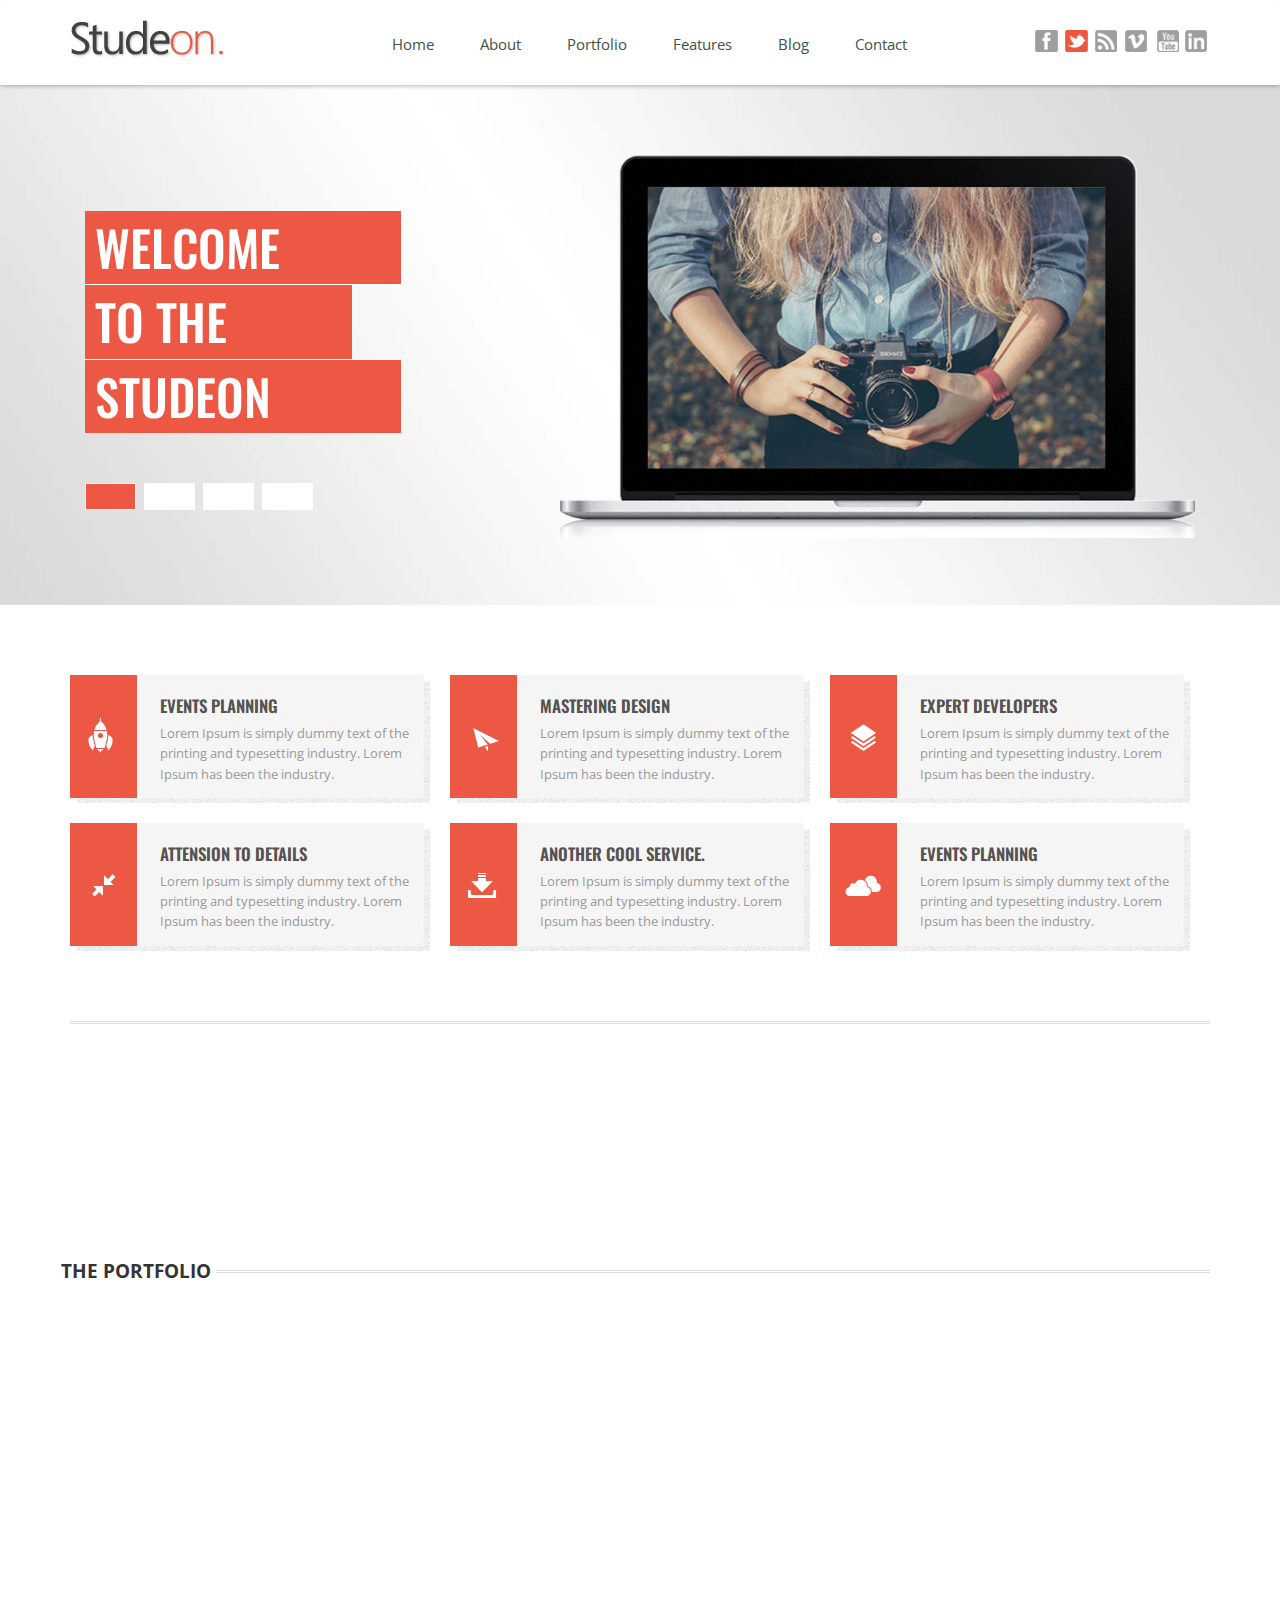
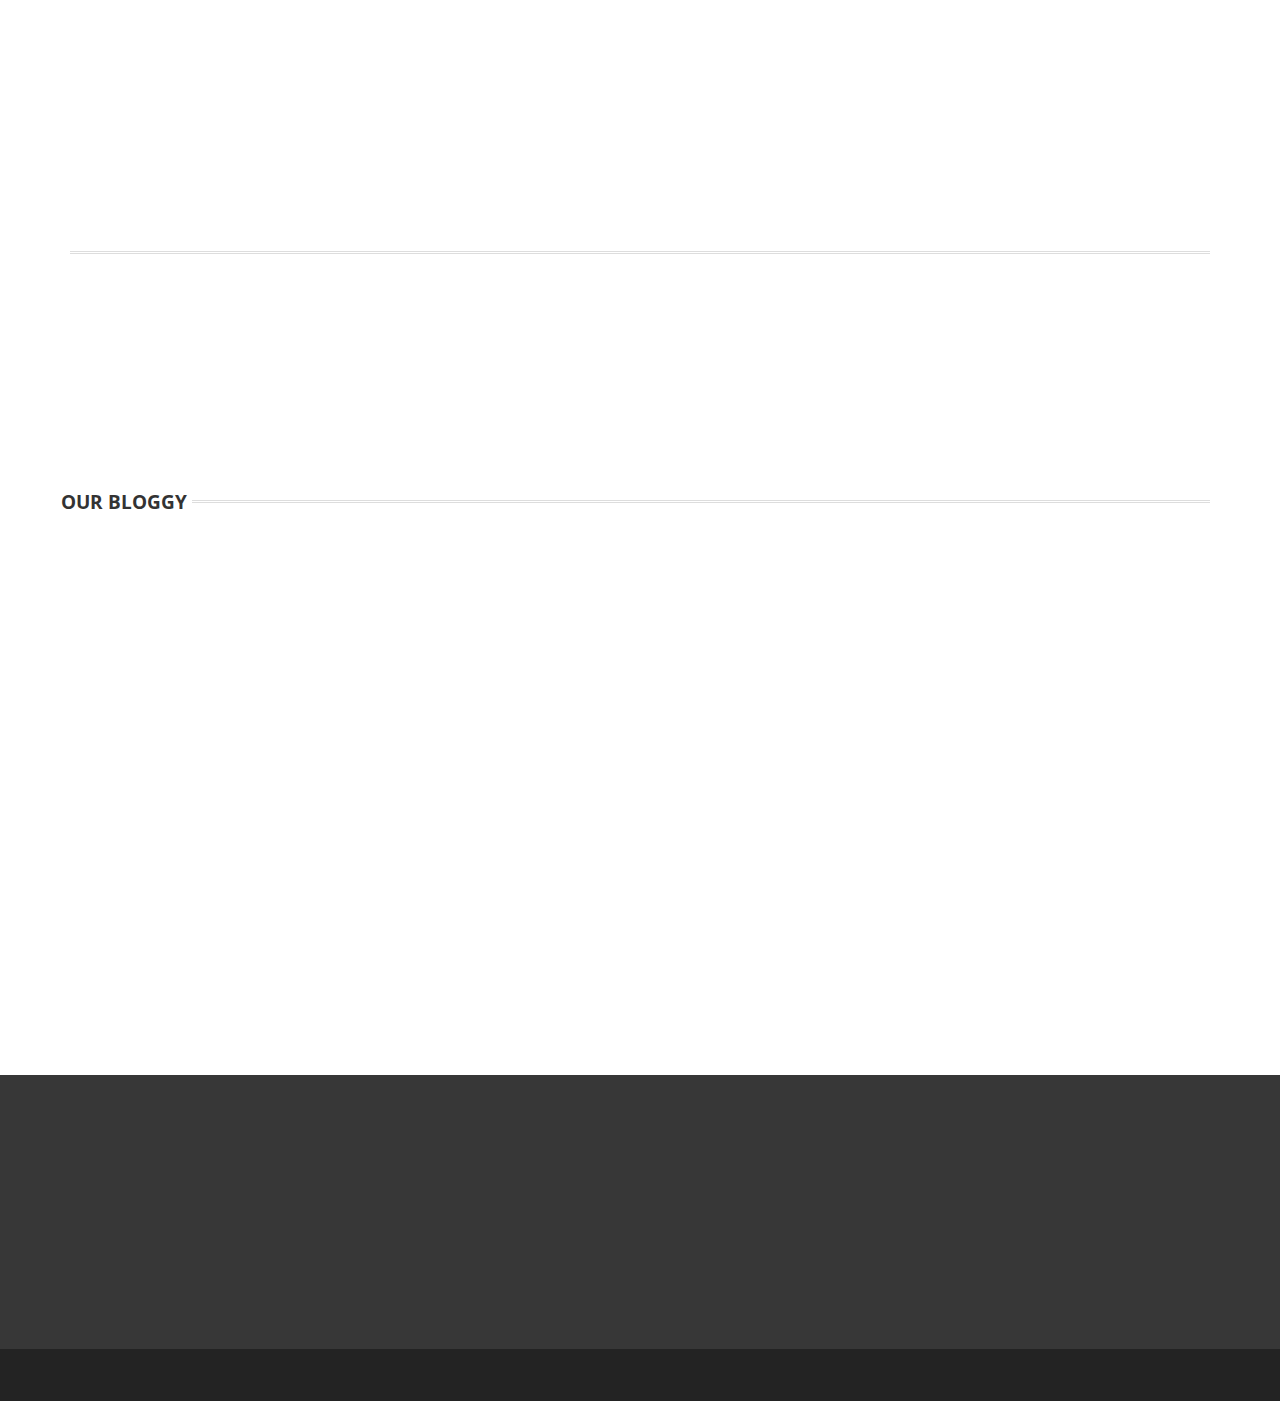
<file: modelo2/index.html>
<!--
Author: W3layouts
Author URL: http://w3layouts.com
License: Creative Commons Attribution 3.0 Unported
License URL: http://creativecommons.org/licenses/by/3.0/
-->
<!DOCTYPE html>
<html>
<head>
<title>Studeon a Corporate Category Flat Bootstarp responsive Website Template| Home :: w3layouts</title>
<link href="css/bootstrap.css" rel='stylesheet' type='text/css' />
<!-- jQuery (necessary for Bootstrap's JavaScript plugins) -->
<script type="text/javascript" src="js/jquery-1.11.0.min.js"></script>
<!-- Custom Theme files -->
<link href="css/style.css" rel="stylesheet" type="text/css" media="all" />
<!-- Custom Theme files -->
<meta name="viewport" content="width=device-width, initial-scale=1">
<meta http-equiv="Content-Type" content="text/html; charset=utf-8" />
<meta name="keywords" content="Studeon Responsive web template, Bootstrap Web Templates, Flat Web Templates, Andriod Compatible web template, 
Smartphone Compatible web template, free webdesigns for Nokia, Samsung, LG, SonyErricsson, Motorola web design" />
<script type="application/x-javascript"> addEventListener("load", function() { setTimeout(hideURLbar, 0); }, false); function hideURLbar(){ window.scrollTo(0,1); } </script>
<!--webfont-->
<link href='http://fonts.googleapis.com/css?family=Oswald:400,700,300|Open+Sans:300italic,400italic,600italic,400,300,600,700' rel='stylesheet' type='text/css'>
<!--//webfont-->
<!--Animation-->
<script src="js/wow.min.js"></script>
<link href="css/animate.css" rel='stylesheet' type='text/css' />
<script>
	new WOW().init();
</script>

</head>
<body>
	<div class="header box css3-shadow" id="head"">
 	<div class="container">
	  <div class="header-top">
	        <div class="logo wow bounceInLeft" data-wow-delay="0.4s">
				<a href="index.html"><img src="images/logo.png" alt=""/></a>
			 </div>
		     <div class="h_menu4"><!-- start h_menu4 -->
				<a class="toggleMenu" href="#">Menu</a>
				<ul class="nav">
					<li class="active"><a class="scroll" href="index.html">Home</a></li>
						<li><a href="#about" class="scroll">About</a></li>
						<li><a href="portfolio.html">Portfolio</a>
						<li><a href="feature.html">Features</a>
							<ul>
								<li><a href="feature.html">Typography</a></li>
								<li><a href="feature.html">Shortcodes</a></li>
								<li><a href="feature.html">Columns</a></li>
								<li><a href="feature.html">Pricing plans</a></li>
								<li><a href="feature.html">Alerts</a></li>
								<li><a href="feature.html">Services</a></li>
							</ul>
						</li>
					<li><a href="#blog" class="scroll">Blog</a></li>
					<li><a href="contact.html">Contact</a></li>

				</ul>
				<script type="text/javascript" src="js/nav.js"></script>
			</div><!-- end h_menu4 -->
			<div class="social_icons wow bounceInRight" data-wow-delay="0.4s">
					<ul>
						<li><a href="#"><i class="facebook"></i></a></li>
						<li><a href="#"><i class="twitter"></i></a></li>
						<li><a href="#"><i class="rss"></i></a></li>
						<li><a href="#"><i class="viemo"></i></a></li>
						<li><a href="#"><i class="youtube"></i></a></li>
						<li><a href="#"><i class="linkedin"></i></a></li>
					</ul>
				</div>

			<div class="clearfix"> </div>
			
		  </div><!-- end header_main4 -->
	</div>
</div>
<!--start-slider-->
	<div class="slider-bg">
		<div class="container">
			<div class="grid-1">
				<div class="col-md-5 left-grid-1 wow bounceInLeft" data-wow-delay="0.4s">
					<h1>WELCOME</h1>	
					<h2>TO THE</h2><h3>STUDEON</h3>
				</div>
				<div class="col-md-7 right-grid-1 wow bounceInRight" data-wow-delay="0.7s">
					<div class="slider">
						<div class="callbacks_container">
								<ul class="rslides" id="slider">
									<li>
									<img src="images/slide1.png" class="img-responsive" alt="" />
									</li>
									<li>
									<img src="images/slide2.png" class="img-responsive" alt="" />
									</li>
									<li>
									<img src="images/slide3.png" class="img-responsive" alt="" />
									</li>
									<li>
									<img src="images/slide1.png" class="img-responsive" alt="" />
									</li>
								 </ul>
							</div>
						</div>
					</div>	
				 </script><script src="js/responsiveslides.min.js"></script>
						   <script>
					    $(function () {
					      $("#slider").responsiveSlides({
					      	auto: true,
					      	nav: true,
					      	speed: 500,
					        namespace: "callbacks",
					        pager: true,
					      });
					    });
					  </script>

                    </div>
				<div class="clearfix"> </div>
			</div>
		</div>
<!--//end-slider-->
	<!--start-services-->
		<div id="about" class="service-section">
			<div class="container">
				<div class="serve-grids wow bounceIn animated" data-wow-delay="0.4s">
					<div class="col-md-4 services-section-grid">
						<div class="services-section-grid-head">
							<div class="service-icon">
								<i class="rocket"></i>
							</div>
							<div class="service-icon-heading">
								<h4>Events Planning</h4>
								<p>Lorem Ipsum is simply dummy text of the printing and typesetting industry. Lorem Ipsum has been the industry.</p>
							</div>
							<div class="clearfix"></div>
						</div>
					</div>
						<div class="col-md-4 services-section-grid">
						<div class="services-section-grid-head">
							<div class="service-icon">
								<i class="plan"></i>
							</div>
							<div class="service-icon-heading">
								<h4>MASTERING DESIGN</h4>
								<p>Lorem Ipsum is simply dummy text of the printing and typesetting industry. Lorem Ipsum has been the industry.</p>
							</div>
							<div class="clearfix"></div>
						</div>
					</div>
						<div class="col-md-4 services-section-grid lost">
						<div class="services-section-grid-head">
							<div class="service-icon">
								<i class="book"></i>
							</div>
							<div class="service-icon-heading">
								<h4>EXPERT DEVELOPERS</h4>
								<p>Lorem Ipsum is simply dummy text of the printing and typesetting industry. Lorem Ipsum has been the industry.</p>
							</div>
							<div class="clearfix"></div>
						</div>
					</div>
					<div class="clearfix"></div>
				</div>
					<div class="serve-grids two  wow bounceIn animated" data-wow-delay="0.4s">
					<div class="col-md-4 services-section-grid act">
						<div class="services-section-grid-head">
							<div class="service-icon">
								<i class="arrow"></i>
							</div>
							<div class="service-icon-heading">
								<h4>ATTENSION TO DETAILS</h4>
								<p>Lorem Ipsum is simply dummy text of the printing and typesetting industry. Lorem Ipsum has been the industry.</p>
							</div>
							<div class="clearfix"></div>
						</div>
					</div>
						<div class="col-md-4 services-section-grid">
						<div class="services-section-grid-head">
							<div class="service-icon">
								<i class="download"></i>
							</div>
							<div class="service-icon-heading">
								<h4>ANOTHER COOL SERVICE.</h4>
								<p>Lorem Ipsum is simply dummy text of the printing and typesetting industry. Lorem Ipsum has been the industry.</p>
							</div>
							<div class="clearfix"></div>
						</div>
					</div>
						<div class="col-md-4 services-section-grid lost">
						<div class="services-section-grid-head">
							<div class="service-icon">
								<i class="cloud"></i>
							</div>
							<div class="service-icon-heading">
								<h4>Events Planning</h4>
								<p>Lorem Ipsum is simply dummy text of the printing and typesetting industry. Lorem Ipsum has been the industry.</p>
							</div>
							<div class="clearfix"></div>
						</div>
					</div>
					<div class="clearfix"></div>
				</div>
			</div>
		</div>
		<!--//end-services-->
			<!--start-mid-section-->
			<div class="container">
				<div class="mid-section">
						<div class="mid-top wow fadeInUpBig animated animated" data-wow-delay="0.4s">
							<div class="col-md-10 mid-text">
							 <h3>Hi there. I am a theme, with attitude. I am also responsive, easy do edit. Why don't you try me ?</h3>
							<p>Lorem ipsum dolor sit amet, consectetur adipiscing elit. Quisque quis nulla vel dolor  blandit nec Quisque quis nulla vel dolor ultrices sit amet.</p>
							</div>
							<div class="col-md-2 mid-button">
								<a href="#">BUY NOW !</a>
							</div>
							<div class="clearfix"></div>
						</div>
					</div>
				</div>
		    <!--//end-mid-section-->  
			<!--/port-section-->
			<div id="features" class="port-section">
				<div class="container">
				<h2>THE PORTFOLIO</h2>
					<div class="port-grids">
						<div class="col-md-3 port-grid wow zoomInLeft animated">
							<a href="portfolio.html"><img src="images/p1.jpg" class="img-responsive" alt="" /></a>
							<div class="box_type">WEB DESIGN</div>
							<div class="box-hover">
								<ul class="port-icons">
								<li><i class="per"></i></li>
								<li><i class="loca"></i></li>
								</ul>
							</div>
							<div class="text">
								<a href="portfolio.html"><h3>I am an amazing project</h3></a>
								<p>Lorem ipsum dolor sit amet, consectetur adipiscing elit. Quisque quis nulla amet. turpis. </p>
							</div>
						</div>
						<div class="col-md-3 port-grid wow zoomInLeft animated" >
							<a href="portfolio.html"><img src="images/p2.jpg" class="img-responsive" alt="" /></a>
							<div class="box_type">WEB DESIGN</div>
							<div class="box-hover">
								<ul class="port-icons">
								<li><i class="per"></i></li>
								<li><i class="loca"></i></li>
								</ul>
							</div>
							<div class="text">
								<a href="portfolio.html"><h3>I am an amazing project</h3></a>
								<p>Lorem ipsum dolor sit amet, consectetur adipiscing elit. Quisque quis nulla amet. turpis. </p>
							</div>
						</div>
						<div class="col-md-3 port-grid wow zoomInRight animated">
							<a href="portfolio.html"><img src="images/p3.jpg" class="img-responsive" alt="" /></a>
							<div class="box_type">WEB DESIGN</div>
							<div class="box-hover">
								<ul class="port-icons">
								<li><i class="per"></i></li>
								<li><i class="loca"></i></li>
								</ul>
							</div>
							<div class="text">
								<a href="portfolio.html"><h3>I am an amazing project</h3></a>
								<p>Lorem ipsum dolor sit amet, consectetur adipiscing elit. Quisque quis nulla amet. turpis. </p>
							</div>
						</div>
						<div class="col-md-3 port-grid lost wow zoomInRight animated">
							<a href="portfolio.html"><img src="images/p4.jpg" class="img-responsive" alt="" /></a>
							<div class="box_type">WEB DESIGN</div>
							<div class="box-hover">
								<ul class="port-icons">
								<li><i class="per"></i></li>
								<li><i class="loca"></i></li>
								</ul>
							</div>
							<div class="text">
								<a href="portfolio.html"><h3>I am an amazing project</h3></a>
								<p>Lorem ipsum dolor sit amet, consectetur adipiscing elit. Quisque quis nulla amet. turpis. </p>
							</div>
						</div>
						<div class="clearfix"></div>
					</div>
				</div>
			</div>
			<!--start-bottom-section-->
				<div class="container">
					<div class="bottom-section">
							<div class="bottom-top wow fadeInDownBig animated animated" data-wow-delay="0.4s">
								<div class="col-md-10 bottom-text">
								 <h3>Subscribe to our newsletter. We hate spam as much as you do, so no worries.</h3>
								<p>Lorem ipsum dolor sit amet, consectetur adipiscing elit. Quisque quis nulla vel dolor  blandit nec Quisque quis nulla vel dolor ultrices sit amet.</p>
								</div>
								<div class="col-md-2 story"><h4 class="stories"><span><a href="#"><img src="images/mail.png" class="img-responsive" alt="" /></a></span></h4></div>
								<div class="clearfix"></div>
							</div>
						</div>
					</div>
		    <!--//end-bottom-section--> 
			<!--/start-blog-section-->
			<div id="blog" class="blog-section">
				<div class="container">
				<h3>OUR BLOGGY</h3>
					<div class="blog-grids">
						<div class="col-md-8 blog-left">
						   <div class="col-md-6 left-img wow bounceInLeft animated" data-wow-delay="0.4s">
								<a href="single.html"><img src="images/b1.jpg" class="img-responsive" alt="" /></a>
								<a href="single.html"><h4>Just a cool blog post title here.</h4></a>
								<ul class="blog-icons">
									<li><i class="pencil"></i></li>
									<li><i class="date"></i></li>
								</ul>
								<p>Lorem ipsum dolor sit amet, consectetur adipiscing elit. Quisque quis nulla vel dolor ultrices blandit nec sit amet. turpis, ipsum dolor sit amet, consectetur adipiscing elit. </p>
								<a class="read" href="single.html">Read more <span> </span></a>
						   </div>
								   <div class="col-md-6 left-img two wow bounceIn animated" data-wow-delay="0.4s">
									<a href="single.html"><img src="images/b2.jpg" class="img-responsive" alt="" /></a>
									<a href="single.html"><h4>Just a cool blog post title here.</h4></a>
										<ul class="blog-icons">
											<li><a href="single.html"><i class="cam"></i></a></li>
											<li><i class="date"></i></li>
										</ul>
									<p>Lorem ipsum dolor sit amet, consectetur adipiscing elit. Quisque quis nulla vel dolor ultrices blandit nec sit amet. turpis, ipsum dolor sit amet, consectetur adipiscing elit. </p>
										<a class="read" href="single.html">Read more <span> </span></a>
								 </div>
						    </div>
						<div class="col-md-4 testimonal wow bounceInRight animated" data-wow-delay="0.4s">
								<h3>testimonials</h3>
							<div class="test-grid">
								<div class="col-md-3 test-img">
								<img src="images/t1.jpg" class="img-responsive" alt="" />
								</div>
								<div class="col-md-9 test-text">
									<h4>Very pleased with the cool services provided.</h4>
									<p>Linda Scott / Webdesigner <a href="#">http://www.mywebsite.com</a></p>
								</div>
							<div class="clearfix"> </div><p class="test"><span> </span>Lorem ipsum dolor sit amet, consectetur adipiscing elit. Quisque quis nulla vel dolor ultrices blandit nec sit amet. turpis. </p>
							</div>
									<div class="test-grid second">
								<div class="col-md-3 test-img">
								<img src="images/p3.jpg" class="img-responsive" alt="" />
								</div>
								<div class="col-md-9 test-text">
									<h4>Very pleased with the cool services provided.</h4>
									<p>Linda Scott / Webdesigner <a href="#">http://www.mywebsite.com</a></p>
								</div>
							<div class="clearfix"> </div><p class="test"><span> </span>Lorem ipsum dolor sit amet, consectetur adipiscing elit. Quisque quis nulla vel dolor ultrices blandit nec sit amet. turpis. </p>
							</div>
						<div class="clearfix"> </div>
					</div>
					 <div class="clearfix"> </div>
				</div>
			</div>
		</div>
			<!--/start-footer-section-->
			<div class="footer-section">
				<div class="container">
					<div class="footer-grids wow bounceIn animated" data-wow-delay="0.4s">
						<div class="col-md-3 footer-grid">
						<h4>About studeon</h4>
						<div class="border2"></div>
						  <p>Lorem ipsum dolor sit amet, consectetur adipiscing elit. Pellentesque id arcu neque, at convallis est felis.</p>
						  <p class="sub">Lorem ipsum dolor sit amet, consectetur adipiscing elit. Pellentesque id arcu neque, at convallis est felis.</p>
						</div>
						<div class="col-md-3 footer-grid tags">
								<h4>the tags</h4>
								<div class="border2"></div>
							<ul class="tag">
								<li><a href="#">Awesome</a></li>
								<li><a href="#">Strategy</a></li>
								<li><a href="#">Photography</a></li>
								<li><a href="#">Development</a></li>
								<li><a href="#">Css</a></li>
								<li><a href="#">photoshop</a></li>
								<li><a href="#">Html</a></li>
								<li><a href="#">Awesome</a></li>
								<li><a href="#">Strategy</a></li>
								<li><a href="#">Photoshop</a></li>
								<li><a href="#">Html</a></li>
							</ul>
						</div>
						<div class="col-md-3 footer-grid tweet">
								<h4>latest tweets</h4>
								<div class="border2"></div>
								<div class="icon-3-square">
										<a href="#"><i class="square-3"></i></a>
									</div>
							<div class="icon-text">
								<p>I like this awesome freebie. Check it out<a href="#"> @http://t.co/9vslJFpW </a></p>
								<h5>About 15 mins</h5>
							</div>
								<div class="clearfix"></div>
								<div class="icon-3-square">
										<a href="#"><i class="square-3"></i></a>
								</div>
								<div class="icon-text">
								    <p>I like this awesome freebie. Check it out<a href="#"> @http://t.co/9vslJFpW </a></p>
									<h5>About 15 mins</h5>
								</div>
								<div class="clearfix"></div>
						</div>
						<div class="col-md-3 footer-grid flickr">
								<h4>flickr feed</h4>
								<div class="border2"></div>
								<div class="flickr-grids">
										<div class="flickr-grid">
											<a href="#"><img src="images/f1.png" alt=" " title="CEO" /></a>
										</div>
										<div class="flickr-grid">
											<a href="#"><img src="images/f2.png" alt=" " title="GM" /></a>
										</div>
										<div class="flickr-grid">
											<a href="#"><img src="images/f3.png" alt=" " title="CEO" /></a>
										</div>
										<div class="clearfix"> </div>
										
										<div class="flickr-grid">
											<a href="#"><img src="images/f4.png" alt=" " title="GM" /></a>
										</div>
										<div class="flickr-grid">
											<a href="#"><img src="images/f3.png" alt=" " title="CEO" /></a>
										</div>
										<div class="flickr-grid">
											<a href="#"><img src="images/f2.png" alt=" " title="GM" /></a>
										</div>
								<div class="clearfix"> </div>
							</div>
						</div>
						<div class="clearfix"></div>
					</div>
			</div>
		</div>
	<!--//end-footer-section-->
			<!--/start-copyright-section-->
				<div class="copyright">
					<div class="container">
					<div class="logo2  wow bounceInLeft" data-wow-delay="0.4s"><a href="index.html"><img src="images/logo2.png" alt=""/ title="logo" /></a></div>
					<p class="write  wow bounceInRight" data-wow-delay="0.4s">Copyright &copy; 2015  All rights  Reserved | Template by &nbsp;<a href="http://w3layouts.com">W3layouts</a></p>
					</div>
					<div class="clearfix"></div>
				</div>
			
			<!--//end-copyright-section-->
			<!--start-smoth-scrolling-->
			<script type="text/javascript" src="js/move-top.js"></script>
			<script type="text/javascript" src="js/easing.js"></script>
			<script type="text/javascript">
								jQuery(document).ready(function($) {
									$(".scroll").click(function(event){		
										event.preventDefault();
										$('html,body').animate({scrollTop:$(this.hash).offset().top},1000);
									});
								});
								</script>
							<!--start-smoth-scrolling-->
						<script type="text/javascript">
									$(document).ready(function() {
										/*
										var defaults = {
								  			containerID: 'toTop', // fading element id
											containerHoverID: 'toTopHover', // fading element hover id
											scrollSpeed: 1200,
											easingType: 'linear' 
								 		};
										*/
										
										$().UItoTop({ easingType: 'easeOutQuart' });
										
									});
								</script>
		<a href="#head" id="toTop" class="scroll" style="display: block;"> <span id="toTopHover" style="opacity: 1;"> </span></a>


			
</body>
</html>
</file>
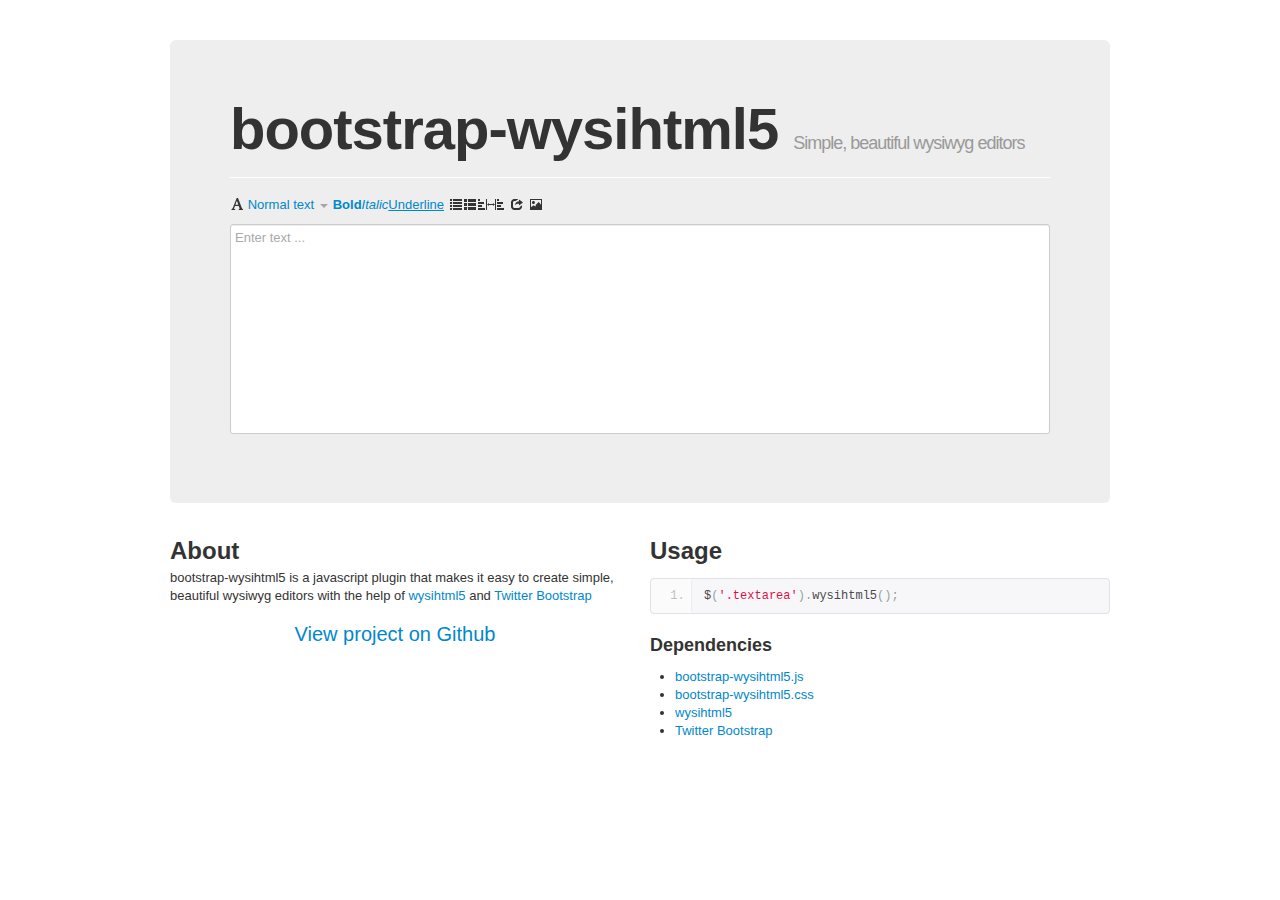
<file: sis_threads/lib/js/bootstrap-wysihtml5-master/index.html>
<!DOCTYPE html>
<html>
<head>
<meta http-equiv="X-UA-Compatible" content="IE=Edge">
<meta charset="utf-8">

<title>bootstrap-wysihtml5</title>


<link rel="stylesheet" type="text/css" href="lib/css/bootstrap.min.css"></link>
<link rel="stylesheet" type="text/css" href="lib/css/prettify.css"></link>
<link rel="stylesheet" type="text/css" href="src/bootstrap-wysihtml5.css"></link>

<style type="text/css" media="screen">
	.btn.jumbo {
		font-size: 20px;
		font-weight: normal;
		padding: 14px 24px;
		margin-right: 10px;
		-webkit-border-radius: 6px;
		-moz-border-radius: 6px;
		border-radius: 6px;
	}
</style>

<script type="text/javascript">

  var _gaq = _gaq || [];
  _gaq.push(['_setAccount', 'UA-30181385-1']);
  _gaq.push(['_trackPageview']);

  (function() {
    var ga = document.createElement('script'); ga.type = 'text/javascript'; ga.async = true;
    ga.src = ('https:' == document.location.protocol ? 'https://ssl' : 'http://www') + '.google-analytics.com/ga.js';
    var s = document.getElementsByTagName('script')[0]; s.parentNode.insertBefore(ga, s);
  })();

</script>
</head>
<body>
<div class="container">
	<div class="hero-unit" style="margin-top:40px">
		<h1 style="font-size:58px">bootstrap-wysihtml5 <small>Simple, beautiful wysiwyg editors</small></h1>
		<hr/>
		<textarea class="textarea" placeholder="Enter text ..." style="width: 810px; height: 200px"></textarea>
	</div>
	
	<div class="row">
		<div class="span6">
	        <h2>About</h2>
	        <p>
				bootstrap-wysihtml5 is a javascript plugin that makes it easy to create simple, beautiful wysiwyg editors with the help of <a href="https://github.com/xing/wysihtml5">wysihtml5</a> and <a href="http://twitter.github.com/bootstrap/">Twitter Bootstrap</a>
			</p>
			
			<p style="text-align:center; margin-top:20px">
				<a class="btn btn-large btn-primary jumbo" href="https://github.com/jhollingworth/bootstrap-wysihtml5/">View project on Github</a>
			</p>
		</div>
		<div class="span6" >
			<h2>Usage</h2>


		    <p>
				<pre class="prettyprint linenums">$('.textarea').wysihtml5();</pre>     
			</p>
		
			<h3>Dependencies</h3>
	        <p>
				<ul>
					<li><a href="https://raw.github.com/jhollingworth/bootstrap-wysihtml5/master/src/bootstrap-wysihtml5.js">bootstrap-wysihtml5.js</a></li>
					<li><a href="https://raw.github.com/jhollingworth/bootstrap-wysihtml5/master/src/bootstrap-wysihtml5.css">bootstrap-wysihtml5.css</a></li>
					<li><a href="https://github.com/xing/wysihtml5">wysihtml5</a></li>
					<li><a href="http://twitter.github.com/bootstrap/">Twitter Bootstrap</a></li>
				</ul>
	    	</p> 
		</div>
	</div>
</div>


<script src="lib/js/wysihtml5-0.3.0.js"></script>
<script src="lib/js/jquery-1.7.2.min.js"></script>
<script src="lib/js/prettify.js"></script>
<script src="lib/js/bootstrap.min.js"></script>
<script src="src/bootstrap-wysihtml5.js"></script>

<script>
	$('.textarea').wysihtml5();
</script>

<script type="text/javascript" charset="utf-8">
	$(prettyPrint);
</script>

</body>
</html>
</file>
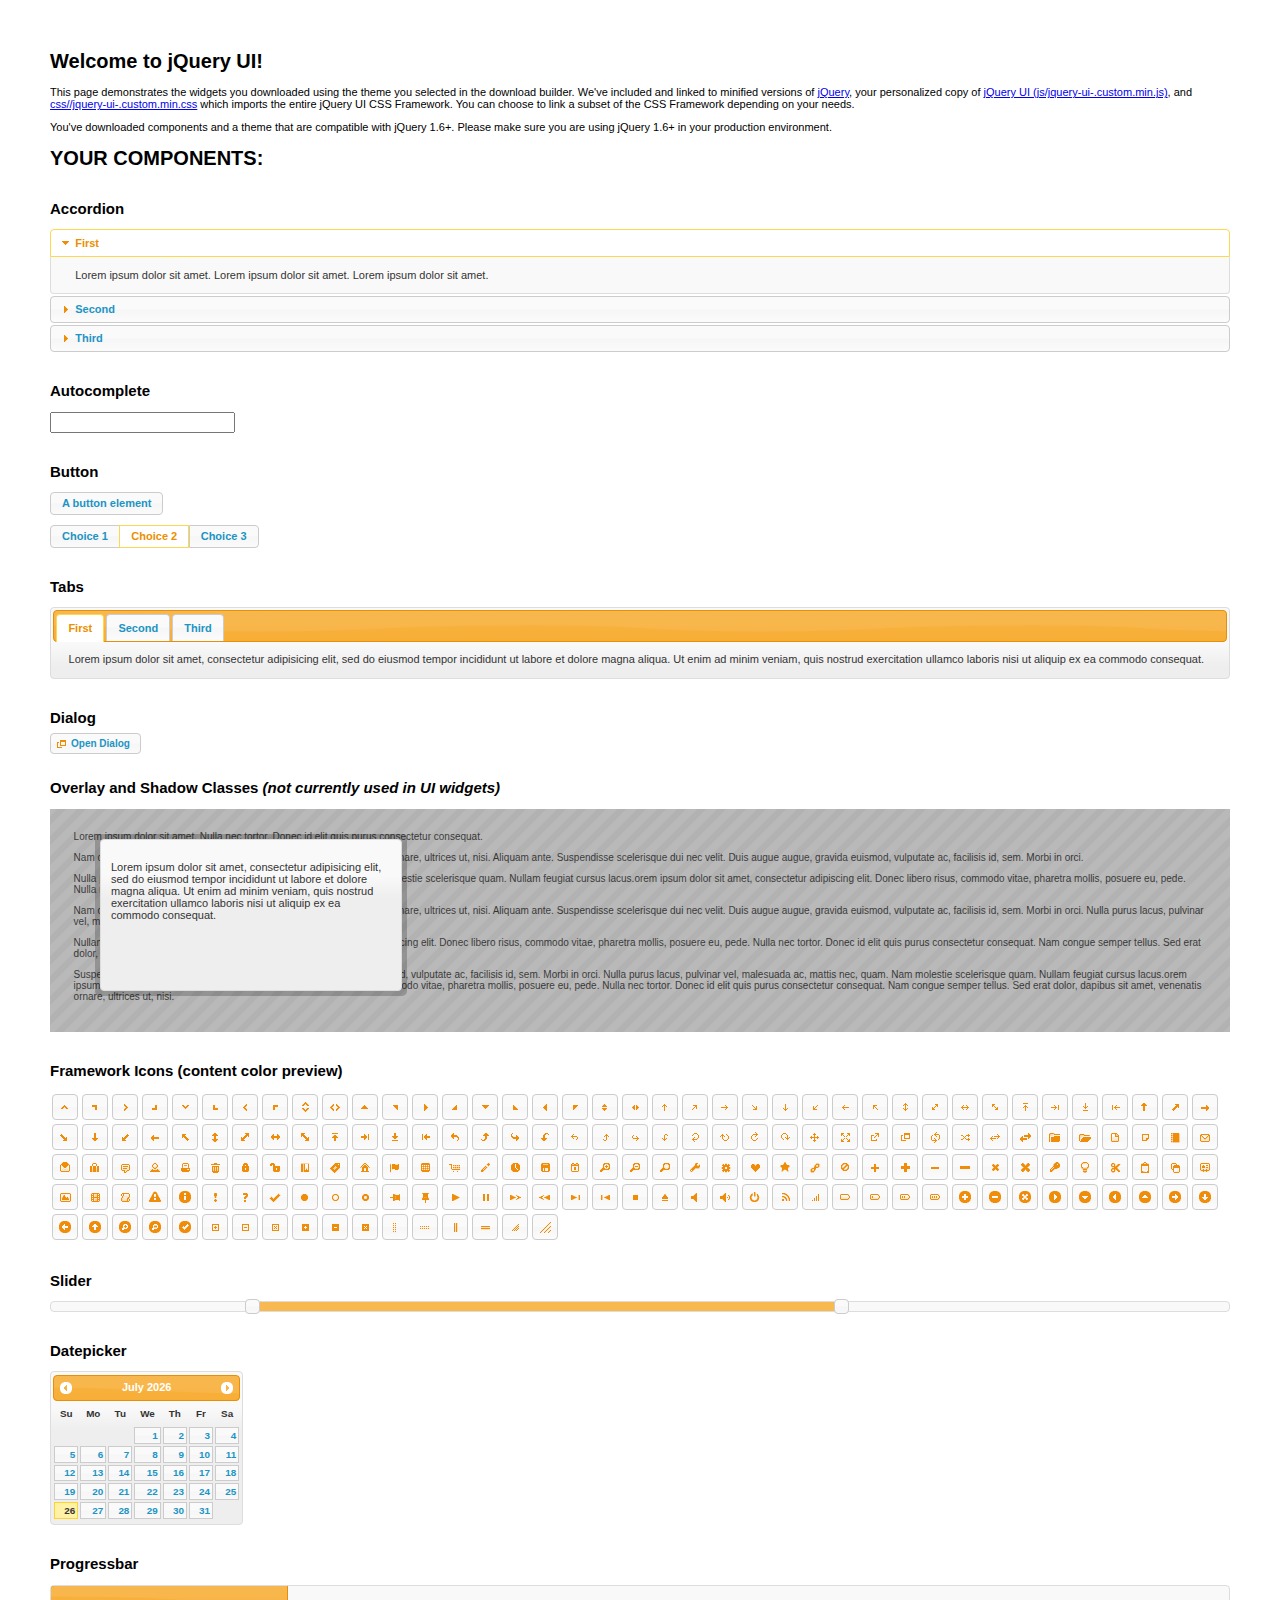
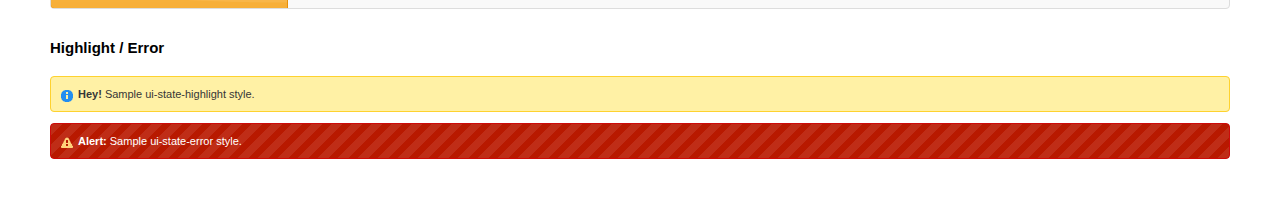
<file: sis_threads/lib/js/jquery-ui-1.10.4.custom/index.html>
<!doctype html>
<html lang="us">
<head>
	<meta charset="utf-8">
	<title>jQuery UI Example Page</title>
	<link href="css/ui-lightness/jquery-ui-1.10.4.custom.css" rel="stylesheet">
	<script src="js/jquery-1.10.2.js"></script>
	<script src="js/jquery-ui-1.10.4.custom.js"></script>
	<script>
	$(function() {
		
		$( "#accordion" ).accordion();
		

		
		var availableTags = [
			"ActionScript",
			"AppleScript",
			"Asp",
			"BASIC",
			"C",
			"C++",
			"Clojure",
			"COBOL",
			"ColdFusion",
			"Erlang",
			"Fortran",
			"Groovy",
			"Haskell",
			"Java",
			"JavaScript",
			"Lisp",
			"Perl",
			"PHP",
			"Python",
			"Ruby",
			"Scala",
			"Scheme"
		];
		$( "#autocomplete" ).autocomplete({
			source: availableTags
		});
		

		
		$( "#button" ).button();
		$( "#radioset" ).buttonset();
		

		
		$( "#tabs" ).tabs();
		

		
		$( "#dialog" ).dialog({
			autoOpen: false,
			width: 400,
			buttons: [
				{
					text: "Ok",
					click: function() {
						$( this ).dialog( "close" );
					}
				},
				{
					text: "Cancel",
					click: function() {
						$( this ).dialog( "close" );
					}
				}
			]
		});

		// Link to open the dialog
		$( "#dialog-link" ).click(function( event ) {
			$( "#dialog" ).dialog( "open" );
			event.preventDefault();
		});
		

		
		$( "#datepicker" ).datepicker({
			inline: true
		});
		

		
		$( "#slider" ).slider({
			range: true,
			values: [ 17, 67 ]
		});
		

		
		$( "#progressbar" ).progressbar({
			value: 20
		});
		

		// Hover states on the static widgets
		$( "#dialog-link, #icons li" ).hover(
			function() {
				$( this ).addClass( "ui-state-hover" );
			},
			function() {
				$( this ).removeClass( "ui-state-hover" );
			}
		);
	});
	</script>
	<style>
	body{
		font: 62.5% "Trebuchet MS", sans-serif;
		margin: 50px;
	}
	.demoHeaders {
		margin-top: 2em;
	}
	#dialog-link {
		padding: .4em 1em .4em 20px;
		text-decoration: none;
		position: relative;
	}
	#dialog-link span.ui-icon {
		margin: 0 5px 0 0;
		position: absolute;
		left: .2em;
		top: 50%;
		margin-top: -8px;
	}
	#icons {
		margin: 0;
		padding: 0;
	}
	#icons li {
		margin: 2px;
		position: relative;
		padding: 4px 0;
		cursor: pointer;
		float: left;
		list-style: none;
	}
	#icons span.ui-icon {
		float: left;
		margin: 0 4px;
	}
	.fakewindowcontain .ui-widget-overlay {
		position: absolute;
	}
	</style>
</head>
<body>

<h1>Welcome to jQuery UI!</h1>

<div class="ui-widget">
	<p>This page demonstrates the widgets you downloaded using the theme you selected in the download builder. We've included and linked to minified versions of <a href="js/jquery-1.10.2.js">jQuery</a>, your personalized copy of <a href="js/jquery-ui-.custom.min.js">jQuery UI (js/jquery-ui-.custom.min.js)</a>, and <a href="css//jquery-ui-.custom.min.css">css//jquery-ui-.custom.min.css</a> which imports the entire jQuery UI CSS Framework. You can choose to link a subset of the CSS Framework depending on your needs. </p>
	<p>You've downloaded components and a theme that are compatible with jQuery 1.6+. Please make sure you are using jQuery 1.6+ in your production environment.</p>
</div>

<h1>YOUR COMPONENTS:</h1>


<!-- Accordion -->
<h2 class="demoHeaders">Accordion</h2>
<div id="accordion">
	<h3>First</h3>
	<div>Lorem ipsum dolor sit amet. Lorem ipsum dolor sit amet. Lorem ipsum dolor sit amet.</div>
	<h3>Second</h3>
	<div>Phasellus mattis tincidunt nibh.</div>
	<h3>Third</h3>
	<div>Nam dui erat, auctor a, dignissim quis.</div>
</div>



<!-- Autocomplete -->
<h2 class="demoHeaders">Autocomplete</h2>
<div>
	<input id="autocomplete" title="type &quot;a&quot;">
</div>



<!-- Button -->
<h2 class="demoHeaders">Button</h2>
<button id="button">A button element</button>
<form style="margin-top: 1em;">
	<div id="radioset">
		<input type="radio" id="radio1" name="radio"><label for="radio1">Choice 1</label>
		<input type="radio" id="radio2" name="radio" checked="checked"><label for="radio2">Choice 2</label>
		<input type="radio" id="radio3" name="radio"><label for="radio3">Choice 3</label>
	</div>
</form>



<!-- Tabs -->
<h2 class="demoHeaders">Tabs</h2>
<div id="tabs">
	<ul>
		<li><a href="#tabs-1">First</a></li>
		<li><a href="#tabs-2">Second</a></li>
		<li><a href="#tabs-3">Third</a></li>
	</ul>
	<div id="tabs-1">Lorem ipsum dolor sit amet, consectetur adipisicing elit, sed do eiusmod tempor incididunt ut labore et dolore magna aliqua. Ut enim ad minim veniam, quis nostrud exercitation ullamco laboris nisi ut aliquip ex ea commodo consequat.</div>
	<div id="tabs-2">Phasellus mattis tincidunt nibh. Cras orci urna, blandit id, pretium vel, aliquet ornare, felis. Maecenas scelerisque sem non nisl. Fusce sed lorem in enim dictum bibendum.</div>
	<div id="tabs-3">Nam dui erat, auctor a, dignissim quis, sollicitudin eu, felis. Pellentesque nisi urna, interdum eget, sagittis et, consequat vestibulum, lacus. Mauris porttitor ullamcorper augue.</div>
</div>



<!-- Dialog NOTE: Dialog is not generated by UI in this demo so it can be visually styled in themeroller-->
<h2 class="demoHeaders">Dialog</h2>
<p><a href="#" id="dialog-link" class="ui-state-default ui-corner-all"><span class="ui-icon ui-icon-newwin"></span>Open Dialog</a></p>

<h2 class="demoHeaders">Overlay and Shadow Classes <em>(not currently used in UI widgets)</em></h2>
<div style="position: relative; width: 96%; height: 200px; padding:1% 2%; overflow:hidden;" class="fakewindowcontain">
	<p>Lorem ipsum dolor sit amet,  Nulla nec tortor. Donec id elit quis purus consectetur consequat. </p><p>Nam congue semper tellus. Sed erat dolor, dapibus sit amet, venenatis ornare, ultrices ut, nisi. Aliquam ante. Suspendisse scelerisque dui nec velit. Duis augue augue, gravida euismod, vulputate ac, facilisis id, sem. Morbi in orci. </p><p>Nulla purus lacus, pulvinar vel, malesuada ac, mattis nec, quam. Nam molestie scelerisque quam. Nullam feugiat cursus lacus.orem ipsum dolor sit amet, consectetur adipiscing elit. Donec libero risus, commodo vitae, pharetra mollis, posuere eu, pede. Nulla nec tortor. Donec id elit quis purus consectetur consequat. </p><p>Nam congue semper tellus. Sed erat dolor, dapibus sit amet, venenatis ornare, ultrices ut, nisi. Aliquam ante. Suspendisse scelerisque dui nec velit. Duis augue augue, gravida euismod, vulputate ac, facilisis id, sem. Morbi in orci. Nulla purus lacus, pulvinar vel, malesuada ac, mattis nec, quam. Nam molestie scelerisque quam. </p><p>Nullam feugiat cursus lacus.orem ipsum dolor sit amet, consectetur adipiscing elit. Donec libero risus, commodo vitae, pharetra mollis, posuere eu, pede. Nulla nec tortor. Donec id elit quis purus consectetur consequat. Nam congue semper tellus. Sed erat dolor, dapibus sit amet, venenatis ornare, ultrices ut, nisi. Aliquam ante. </p><p>Suspendisse scelerisque dui nec velit. Duis augue augue, gravida euismod, vulputate ac, facilisis id, sem. Morbi in orci. Nulla purus lacus, pulvinar vel, malesuada ac, mattis nec, quam. Nam molestie scelerisque quam. Nullam feugiat cursus lacus.orem ipsum dolor sit amet, consectetur adipiscing elit. Donec libero risus, commodo vitae, pharetra mollis, posuere eu, pede. Nulla nec tortor. Donec id elit quis purus consectetur consequat. Nam congue semper tellus. Sed erat dolor, dapibus sit amet, venenatis ornare, ultrices ut, nisi. </p>

	<!-- ui-dialog -->
	<div class="ui-overlay"><div class="ui-widget-overlay"></div><div class="ui-widget-shadow ui-corner-all" style="width: 302px; height: 152px; position: absolute; left: 50px; top: 30px;"></div></div>
	<div style="position: absolute; width: 280px; height: 130px;left: 50px; top: 30px; padding: 10px;" class="ui-widget ui-widget-content ui-corner-all">
		<div class="ui-dialog-content ui-widget-content" style="background: none; border: 0;">
			<p>Lorem ipsum dolor sit amet, consectetur adipisicing elit, sed do eiusmod tempor incididunt ut labore et dolore magna aliqua. Ut enim ad minim veniam, quis nostrud exercitation ullamco laboris nisi ut aliquip ex ea commodo consequat.</p>
		</div>
	</div>

</div>

<!-- ui-dialog -->
<div id="dialog" title="Dialog Title">
	<p>Lorem ipsum dolor sit amet, consectetur adipisicing elit, sed do eiusmod tempor incididunt ut labore et dolore magna aliqua. Ut enim ad minim veniam, quis nostrud exercitation ullamco laboris nisi ut aliquip ex ea commodo consequat.</p>
</div>



<h2 class="demoHeaders">Framework Icons (content color preview)</h2>
<ul id="icons" class="ui-widget ui-helper-clearfix">
	<li class="ui-state-default ui-corner-all" title=".ui-icon-carat-1-n"><span class="ui-icon ui-icon-carat-1-n"></span></li>
	<li class="ui-state-default ui-corner-all" title=".ui-icon-carat-1-ne"><span class="ui-icon ui-icon-carat-1-ne"></span></li>
	<li class="ui-state-default ui-corner-all" title=".ui-icon-carat-1-e"><span class="ui-icon ui-icon-carat-1-e"></span></li>
	<li class="ui-state-default ui-corner-all" title=".ui-icon-carat-1-se"><span class="ui-icon ui-icon-carat-1-se"></span></li>
	<li class="ui-state-default ui-corner-all" title=".ui-icon-carat-1-s"><span class="ui-icon ui-icon-carat-1-s"></span></li>
	<li class="ui-state-default ui-corner-all" title=".ui-icon-carat-1-sw"><span class="ui-icon ui-icon-carat-1-sw"></span></li>
	<li class="ui-state-default ui-corner-all" title=".ui-icon-carat-1-w"><span class="ui-icon ui-icon-carat-1-w"></span></li>
	<li class="ui-state-default ui-corner-all" title=".ui-icon-carat-1-nw"><span class="ui-icon ui-icon-carat-1-nw"></span></li>
	<li class="ui-state-default ui-corner-all" title=".ui-icon-carat-2-n-s"><span class="ui-icon ui-icon-carat-2-n-s"></span></li>
	<li class="ui-state-default ui-corner-all" title=".ui-icon-carat-2-e-w"><span class="ui-icon ui-icon-carat-2-e-w"></span></li>
	<li class="ui-state-default ui-corner-all" title=".ui-icon-triangle-1-n"><span class="ui-icon ui-icon-triangle-1-n"></span></li>
	<li class="ui-state-default ui-corner-all" title=".ui-icon-triangle-1-ne"><span class="ui-icon ui-icon-triangle-1-ne"></span></li>
	<li class="ui-state-default ui-corner-all" title=".ui-icon-triangle-1-e"><span class="ui-icon ui-icon-triangle-1-e"></span></li>
	<li class="ui-state-default ui-corner-all" title=".ui-icon-triangle-1-se"><span class="ui-icon ui-icon-triangle-1-se"></span></li>
	<li class="ui-state-default ui-corner-all" title=".ui-icon-triangle-1-s"><span class="ui-icon ui-icon-triangle-1-s"></span></li>
	<li class="ui-state-default ui-corner-all" title=".ui-icon-triangle-1-sw"><span class="ui-icon ui-icon-triangle-1-sw"></span></li>
	<li class="ui-state-default ui-corner-all" title=".ui-icon-triangle-1-w"><span class="ui-icon ui-icon-triangle-1-w"></span></li>
	<li class="ui-state-default ui-corner-all" title=".ui-icon-triangle-1-nw"><span class="ui-icon ui-icon-triangle-1-nw"></span></li>
	<li class="ui-state-default ui-corner-all" title=".ui-icon-triangle-2-n-s"><span class="ui-icon ui-icon-triangle-2-n-s"></span></li>
	<li class="ui-state-default ui-corner-all" title=".ui-icon-triangle-2-e-w"><span class="ui-icon ui-icon-triangle-2-e-w"></span></li>
	<li class="ui-state-default ui-corner-all" title=".ui-icon-arrow-1-n"><span class="ui-icon ui-icon-arrow-1-n"></span></li>
	<li class="ui-state-default ui-corner-all" title=".ui-icon-arrow-1-ne"><span class="ui-icon ui-icon-arrow-1-ne"></span></li>
	<li class="ui-state-default ui-corner-all" title=".ui-icon-arrow-1-e"><span class="ui-icon ui-icon-arrow-1-e"></span></li>
	<li class="ui-state-default ui-corner-all" title=".ui-icon-arrow-1-se"><span class="ui-icon ui-icon-arrow-1-se"></span></li>
	<li class="ui-state-default ui-corner-all" title=".ui-icon-arrow-1-s"><span class="ui-icon ui-icon-arrow-1-s"></span></li>
	<li class="ui-state-default ui-corner-all" title=".ui-icon-arrow-1-sw"><span class="ui-icon ui-icon-arrow-1-sw"></span></li>
	<li class="ui-state-default ui-corner-all" title=".ui-icon-arrow-1-w"><span class="ui-icon ui-icon-arrow-1-w"></span></li>
	<li class="ui-state-default ui-corner-all" title=".ui-icon-arrow-1-nw"><span class="ui-icon ui-icon-arrow-1-nw"></span></li>
	<li class="ui-state-default ui-corner-all" title=".ui-icon-arrow-2-n-s"><span class="ui-icon ui-icon-arrow-2-n-s"></span></li>
	<li class="ui-state-default ui-corner-all" title=".ui-icon-arrow-2-ne-sw"><span class="ui-icon ui-icon-arrow-2-ne-sw"></span></li>
	<li class="ui-state-default ui-corner-all" title=".ui-icon-arrow-2-e-w"><span class="ui-icon ui-icon-arrow-2-e-w"></span></li>
	<li class="ui-state-default ui-corner-all" title=".ui-icon-arrow-2-se-nw"><span class="ui-icon ui-icon-arrow-2-se-nw"></span></li>
	<li class="ui-state-default ui-corner-all" title=".ui-icon-arrowstop-1-n"><span class="ui-icon ui-icon-arrowstop-1-n"></span></li>
	<li class="ui-state-default ui-corner-all" title=".ui-icon-arrowstop-1-e"><span class="ui-icon ui-icon-arrowstop-1-e"></span></li>
	<li class="ui-state-default ui-corner-all" title=".ui-icon-arrowstop-1-s"><span class="ui-icon ui-icon-arrowstop-1-s"></span></li>
	<li class="ui-state-default ui-corner-all" title=".ui-icon-arrowstop-1-w"><span class="ui-icon ui-icon-arrowstop-1-w"></span></li>
	<li class="ui-state-default ui-corner-all" title=".ui-icon-arrowthick-1-n"><span class="ui-icon ui-icon-arrowthick-1-n"></span></li>
	<li class="ui-state-default ui-corner-all" title=".ui-icon-arrowthick-1-ne"><span class="ui-icon ui-icon-arrowthick-1-ne"></span></li>
	<li class="ui-state-default ui-corner-all" title=".ui-icon-arrowthick-1-e"><span class="ui-icon ui-icon-arrowthick-1-e"></span></li>
	<li class="ui-state-default ui-corner-all" title=".ui-icon-arrowthick-1-se"><span class="ui-icon ui-icon-arrowthick-1-se"></span></li>
	<li class="ui-state-default ui-corner-all" title=".ui-icon-arrowthick-1-s"><span class="ui-icon ui-icon-arrowthick-1-s"></span></li>
	<li class="ui-state-default ui-corner-all" title=".ui-icon-arrowthick-1-sw"><span class="ui-icon ui-icon-arrowthick-1-sw"></span></li>
	<li class="ui-state-default ui-corner-all" title=".ui-icon-arrowthick-1-w"><span class="ui-icon ui-icon-arrowthick-1-w"></span></li>
	<li class="ui-state-default ui-corner-all" title=".ui-icon-arrowthick-1-nw"><span class="ui-icon ui-icon-arrowthick-1-nw"></span></li>
	<li class="ui-state-default ui-corner-all" title=".ui-icon-arrowthick-2-n-s"><span class="ui-icon ui-icon-arrowthick-2-n-s"></span></li>
	<li class="ui-state-default ui-corner-all" title=".ui-icon-arrowthick-2-ne-sw"><span class="ui-icon ui-icon-arrowthick-2-ne-sw"></span></li>
	<li class="ui-state-default ui-corner-all" title=".ui-icon-arrowthick-2-e-w"><span class="ui-icon ui-icon-arrowthick-2-e-w"></span></li>
	<li class="ui-state-default ui-corner-all" title=".ui-icon-arrowthick-2-se-nw"><span class="ui-icon ui-icon-arrowthick-2-se-nw"></span></li>
	<li class="ui-state-default ui-corner-all" title=".ui-icon-arrowthickstop-1-n"><span class="ui-icon ui-icon-arrowthickstop-1-n"></span></li>
	<li class="ui-state-default ui-corner-all" title=".ui-icon-arrowthickstop-1-e"><span class="ui-icon ui-icon-arrowthickstop-1-e"></span></li>
	<li class="ui-state-default ui-corner-all" title=".ui-icon-arrowthickstop-1-s"><span class="ui-icon ui-icon-arrowthickstop-1-s"></span></li>
	<li class="ui-state-default ui-corner-all" title=".ui-icon-arrowthickstop-1-w"><span class="ui-icon ui-icon-arrowthickstop-1-w"></span></li>
	<li class="ui-state-default ui-corner-all" title=".ui-icon-arrowreturnthick-1-w"><span class="ui-icon ui-icon-arrowreturnthick-1-w"></span></li>
	<li class="ui-state-default ui-corner-all" title=".ui-icon-arrowreturnthick-1-n"><span class="ui-icon ui-icon-arrowreturnthick-1-n"></span></li>
	<li class="ui-state-default ui-corner-all" title=".ui-icon-arrowreturnthick-1-e"><span class="ui-icon ui-icon-arrowreturnthick-1-e"></span></li>
	<li class="ui-state-default ui-corner-all" title=".ui-icon-arrowreturnthick-1-s"><span class="ui-icon ui-icon-arrowreturnthick-1-s"></span></li>
	<li class="ui-state-default ui-corner-all" title=".ui-icon-arrowreturn-1-w"><span class="ui-icon ui-icon-arrowreturn-1-w"></span></li>
	<li class="ui-state-default ui-corner-all" title=".ui-icon-arrowreturn-1-n"><span class="ui-icon ui-icon-arrowreturn-1-n"></span></li>
	<li class="ui-state-default ui-corner-all" title=".ui-icon-arrowreturn-1-e"><span class="ui-icon ui-icon-arrowreturn-1-e"></span></li>
	<li class="ui-state-default ui-corner-all" title=".ui-icon-arrowreturn-1-s"><span class="ui-icon ui-icon-arrowreturn-1-s"></span></li>
	<li class="ui-state-default ui-corner-all" title=".ui-icon-arrowrefresh-1-w"><span class="ui-icon ui-icon-arrowrefresh-1-w"></span></li>
	<li class="ui-state-default ui-corner-all" title=".ui-icon-arrowrefresh-1-n"><span class="ui-icon ui-icon-arrowrefresh-1-n"></span></li>
	<li class="ui-state-default ui-corner-all" title=".ui-icon-arrowrefresh-1-e"><span class="ui-icon ui-icon-arrowrefresh-1-e"></span></li>
	<li class="ui-state-default ui-corner-all" title=".ui-icon-arrowrefresh-1-s"><span class="ui-icon ui-icon-arrowrefresh-1-s"></span></li>
	<li class="ui-state-default ui-corner-all" title=".ui-icon-arrow-4"><span class="ui-icon ui-icon-arrow-4"></span></li>
	<li class="ui-state-default ui-corner-all" title=".ui-icon-arrow-4-diag"><span class="ui-icon ui-icon-arrow-4-diag"></span></li>
	<li class="ui-state-default ui-corner-all" title=".ui-icon-extlink"><span class="ui-icon ui-icon-extlink"></span></li>
	<li class="ui-state-default ui-corner-all" title=".ui-icon-newwin"><span class="ui-icon ui-icon-newwin"></span></li>
	<li class="ui-state-default ui-corner-all" title=".ui-icon-refresh"><span class="ui-icon ui-icon-refresh"></span></li>
	<li class="ui-state-default ui-corner-all" title=".ui-icon-shuffle"><span class="ui-icon ui-icon-shuffle"></span></li>
	<li class="ui-state-default ui-corner-all" title=".ui-icon-transfer-e-w"><span class="ui-icon ui-icon-transfer-e-w"></span></li>
	<li class="ui-state-default ui-corner-all" title=".ui-icon-transferthick-e-w"><span class="ui-icon ui-icon-transferthick-e-w"></span></li>
	<li class="ui-state-default ui-corner-all" title=".ui-icon-folder-collapsed"><span class="ui-icon ui-icon-folder-collapsed"></span></li>
	<li class="ui-state-default ui-corner-all" title=".ui-icon-folder-open"><span class="ui-icon ui-icon-folder-open"></span></li>
	<li class="ui-state-default ui-corner-all" title=".ui-icon-document"><span class="ui-icon ui-icon-document"></span></li>
	<li class="ui-state-default ui-corner-all" title=".ui-icon-document-b"><span class="ui-icon ui-icon-document-b"></span></li>
	<li class="ui-state-default ui-corner-all" title=".ui-icon-note"><span class="ui-icon ui-icon-note"></span></li>
	<li class="ui-state-default ui-corner-all" title=".ui-icon-mail-closed"><span class="ui-icon ui-icon-mail-closed"></span></li>
	<li class="ui-state-default ui-corner-all" title=".ui-icon-mail-open"><span class="ui-icon ui-icon-mail-open"></span></li>
	<li class="ui-state-default ui-corner-all" title=".ui-icon-suitcase"><span class="ui-icon ui-icon-suitcase"></span></li>
	<li class="ui-state-default ui-corner-all" title=".ui-icon-comment"><span class="ui-icon ui-icon-comment"></span></li>
	<li class="ui-state-default ui-corner-all" title=".ui-icon-person"><span class="ui-icon ui-icon-person"></span></li>
	<li class="ui-state-default ui-corner-all" title=".ui-icon-print"><span class="ui-icon ui-icon-print"></span></li>
	<li class="ui-state-default ui-corner-all" title=".ui-icon-trash"><span class="ui-icon ui-icon-trash"></span></li>
	<li class="ui-state-default ui-corner-all" title=".ui-icon-locked"><span class="ui-icon ui-icon-locked"></span></li>
	<li class="ui-state-default ui-corner-all" title=".ui-icon-unlocked"><span class="ui-icon ui-icon-unlocked"></span></li>
	<li class="ui-state-default ui-corner-all" title=".ui-icon-bookmark"><span class="ui-icon ui-icon-bookmark"></span></li>
	<li class="ui-state-default ui-corner-all" title=".ui-icon-tag"><span class="ui-icon ui-icon-tag"></span></li>
	<li class="ui-state-default ui-corner-all" title=".ui-icon-home"><span class="ui-icon ui-icon-home"></span></li>
	<li class="ui-state-default ui-corner-all" title=".ui-icon-flag"><span class="ui-icon ui-icon-flag"></span></li>
	<li class="ui-state-default ui-corner-all" title=".ui-icon-calculator"><span class="ui-icon ui-icon-calculator"></span></li>
	<li class="ui-state-default ui-corner-all" title=".ui-icon-cart"><span class="ui-icon ui-icon-cart"></span></li>
	<li class="ui-state-default ui-corner-all" title=".ui-icon-pencil"><span class="ui-icon ui-icon-pencil"></span></li>
	<li class="ui-state-default ui-corner-all" title=".ui-icon-clock"><span class="ui-icon ui-icon-clock"></span></li>
	<li class="ui-state-default ui-corner-all" title=".ui-icon-disk"><span class="ui-icon ui-icon-disk"></span></li>
	<li class="ui-state-default ui-corner-all" title=".ui-icon-calendar"><span class="ui-icon ui-icon-calendar"></span></li>
	<li class="ui-state-default ui-corner-all" title=".ui-icon-zoomin"><span class="ui-icon ui-icon-zoomin"></span></li>
	<li class="ui-state-default ui-corner-all" title=".ui-icon-zoomout"><span class="ui-icon ui-icon-zoomout"></span></li>
	<li class="ui-state-default ui-corner-all" title=".ui-icon-search"><span class="ui-icon ui-icon-search"></span></li>
	<li class="ui-state-default ui-corner-all" title=".ui-icon-wrench"><span class="ui-icon ui-icon-wrench"></span></li>
	<li class="ui-state-default ui-corner-all" title=".ui-icon-gear"><span class="ui-icon ui-icon-gear"></span></li>
	<li class="ui-state-default ui-corner-all" title=".ui-icon-heart"><span class="ui-icon ui-icon-heart"></span></li>
	<li class="ui-state-default ui-corner-all" title=".ui-icon-star"><span class="ui-icon ui-icon-star"></span></li>
	<li class="ui-state-default ui-corner-all" title=".ui-icon-link"><span class="ui-icon ui-icon-link"></span></li>
	<li class="ui-state-default ui-corner-all" title=".ui-icon-cancel"><span class="ui-icon ui-icon-cancel"></span></li>
	<li class="ui-state-default ui-corner-all" title=".ui-icon-plus"><span class="ui-icon ui-icon-plus"></span></li>
	<li class="ui-state-default ui-corner-all" title=".ui-icon-plusthick"><span class="ui-icon ui-icon-plusthick"></span></li>
	<li class="ui-state-default ui-corner-all" title=".ui-icon-minus"><span class="ui-icon ui-icon-minus"></span></li>
	<li class="ui-state-default ui-corner-all" title=".ui-icon-minusthick"><span class="ui-icon ui-icon-minusthick"></span></li>
	<li class="ui-state-default ui-corner-all" title=".ui-icon-close"><span class="ui-icon ui-icon-close"></span></li>
	<li class="ui-state-default ui-corner-all" title=".ui-icon-closethick"><span class="ui-icon ui-icon-closethick"></span></li>
	<li class="ui-state-default ui-corner-all" title=".ui-icon-key"><span class="ui-icon ui-icon-key"></span></li>
	<li class="ui-state-default ui-corner-all" title=".ui-icon-lightbulb"><span class="ui-icon ui-icon-lightbulb"></span></li>
	<li class="ui-state-default ui-corner-all" title=".ui-icon-scissors"><span class="ui-icon ui-icon-scissors"></span></li>
	<li class="ui-state-default ui-corner-all" title=".ui-icon-clipboard"><span class="ui-icon ui-icon-clipboard"></span></li>
	<li class="ui-state-default ui-corner-all" title=".ui-icon-copy"><span class="ui-icon ui-icon-copy"></span></li>
	<li class="ui-state-default ui-corner-all" title=".ui-icon-contact"><span class="ui-icon ui-icon-contact"></span></li>
	<li class="ui-state-default ui-corner-all" title=".ui-icon-image"><span class="ui-icon ui-icon-image"></span></li>
	<li class="ui-state-default ui-corner-all" title=".ui-icon-video"><span class="ui-icon ui-icon-video"></span></li>
	<li class="ui-state-default ui-corner-all" title=".ui-icon-script"><span class="ui-icon ui-icon-script"></span></li>
	<li class="ui-state-default ui-corner-all" title=".ui-icon-alert"><span class="ui-icon ui-icon-alert"></span></li>
	<li class="ui-state-default ui-corner-all" title=".ui-icon-info"><span class="ui-icon ui-icon-info"></span></li>
	<li class="ui-state-default ui-corner-all" title=".ui-icon-notice"><span class="ui-icon ui-icon-notice"></span></li>
	<li class="ui-state-default ui-corner-all" title=".ui-icon-help"><span class="ui-icon ui-icon-help"></span></li>
	<li class="ui-state-default ui-corner-all" title=".ui-icon-check"><span class="ui-icon ui-icon-check"></span></li>
	<li class="ui-state-default ui-corner-all" title=".ui-icon-bullet"><span class="ui-icon ui-icon-bullet"></span></li>
	<li class="ui-state-default ui-corner-all" title=".ui-icon-radio-off"><span class="ui-icon ui-icon-radio-off"></span></li>
	<li class="ui-state-default ui-corner-all" title=".ui-icon-radio-on"><span class="ui-icon ui-icon-radio-on"></span></li>
	<li class="ui-state-default ui-corner-all" title=".ui-icon-pin-w"><span class="ui-icon ui-icon-pin-w"></span></li>
	<li class="ui-state-default ui-corner-all" title=".ui-icon-pin-s"><span class="ui-icon ui-icon-pin-s"></span></li>
	<li class="ui-state-default ui-corner-all" title=".ui-icon-play"><span class="ui-icon ui-icon-play"></span></li>
	<li class="ui-state-default ui-corner-all" title=".ui-icon-pause"><span class="ui-icon ui-icon-pause"></span></li>
	<li class="ui-state-default ui-corner-all" title=".ui-icon-seek-next"><span class="ui-icon ui-icon-seek-next"></span></li>
	<li class="ui-state-default ui-corner-all" title=".ui-icon-seek-prev"><span class="ui-icon ui-icon-seek-prev"></span></li>
	<li class="ui-state-default ui-corner-all" title=".ui-icon-seek-end"><span class="ui-icon ui-icon-seek-end"></span></li>
	<li class="ui-state-default ui-corner-all" title=".ui-icon-seek-first"><span class="ui-icon ui-icon-seek-first"></span></li>
	<li class="ui-state-default ui-corner-all" title=".ui-icon-stop"><span class="ui-icon ui-icon-stop"></span></li>
	<li class="ui-state-default ui-corner-all" title=".ui-icon-eject"><span class="ui-icon ui-icon-eject"></span></li>
	<li class="ui-state-default ui-corner-all" title=".ui-icon-volume-off"><span class="ui-icon ui-icon-volume-off"></span></li>
	<li class="ui-state-default ui-corner-all" title=".ui-icon-volume-on"><span class="ui-icon ui-icon-volume-on"></span></li>
	<li class="ui-state-default ui-corner-all" title=".ui-icon-power"><span class="ui-icon ui-icon-power"></span></li>
	<li class="ui-state-default ui-corner-all" title=".ui-icon-signal-diag"><span class="ui-icon ui-icon-signal-diag"></span></li>
	<li class="ui-state-default ui-corner-all" title=".ui-icon-signal"><span class="ui-icon ui-icon-signal"></span></li>
	<li class="ui-state-default ui-corner-all" title=".ui-icon-battery-0"><span class="ui-icon ui-icon-battery-0"></span></li>
	<li class="ui-state-default ui-corner-all" title=".ui-icon-battery-1"><span class="ui-icon ui-icon-battery-1"></span></li>
	<li class="ui-state-default ui-corner-all" title=".ui-icon-battery-2"><span class="ui-icon ui-icon-battery-2"></span></li>
	<li class="ui-state-default ui-corner-all" title=".ui-icon-battery-3"><span class="ui-icon ui-icon-battery-3"></span></li>
	<li class="ui-state-default ui-corner-all" title=".ui-icon-circle-plus"><span class="ui-icon ui-icon-circle-plus"></span></li>
	<li class="ui-state-default ui-corner-all" title=".ui-icon-circle-minus"><span class="ui-icon ui-icon-circle-minus"></span></li>
	<li class="ui-state-default ui-corner-all" title=".ui-icon-circle-close"><span class="ui-icon ui-icon-circle-close"></span></li>
	<li class="ui-state-default ui-corner-all" title=".ui-icon-circle-triangle-e"><span class="ui-icon ui-icon-circle-triangle-e"></span></li>
	<li class="ui-state-default ui-corner-all" title=".ui-icon-circle-triangle-s"><span class="ui-icon ui-icon-circle-triangle-s"></span></li>
	<li class="ui-state-default ui-corner-all" title=".ui-icon-circle-triangle-w"><span class="ui-icon ui-icon-circle-triangle-w"></span></li>
	<li class="ui-state-default ui-corner-all" title=".ui-icon-circle-triangle-n"><span class="ui-icon ui-icon-circle-triangle-n"></span></li>
	<li class="ui-state-default ui-corner-all" title=".ui-icon-circle-arrow-e"><span class="ui-icon ui-icon-circle-arrow-e"></span></li>
	<li class="ui-state-default ui-corner-all" title=".ui-icon-circle-arrow-s"><span class="ui-icon ui-icon-circle-arrow-s"></span></li>
	<li class="ui-state-default ui-corner-all" title=".ui-icon-circle-arrow-w"><span class="ui-icon ui-icon-circle-arrow-w"></span></li>
	<li class="ui-state-default ui-corner-all" title=".ui-icon-circle-arrow-n"><span class="ui-icon ui-icon-circle-arrow-n"></span></li>
	<li class="ui-state-default ui-corner-all" title=".ui-icon-circle-zoomin"><span class="ui-icon ui-icon-circle-zoomin"></span></li>
	<li class="ui-state-default ui-corner-all" title=".ui-icon-circle-zoomout"><span class="ui-icon ui-icon-circle-zoomout"></span></li>
	<li class="ui-state-default ui-corner-all" title=".ui-icon-circle-check"><span class="ui-icon ui-icon-circle-check"></span></li>
	<li class="ui-state-default ui-corner-all" title=".ui-icon-circlesmall-plus"><span class="ui-icon ui-icon-circlesmall-plus"></span></li>
	<li class="ui-state-default ui-corner-all" title=".ui-icon-circlesmall-minus"><span class="ui-icon ui-icon-circlesmall-minus"></span></li>
	<li class="ui-state-default ui-corner-all" title=".ui-icon-circlesmall-close"><span class="ui-icon ui-icon-circlesmall-close"></span></li>
	<li class="ui-state-default ui-corner-all" title=".ui-icon-squaresmall-plus"><span class="ui-icon ui-icon-squaresmall-plus"></span></li>
	<li class="ui-state-default ui-corner-all" title=".ui-icon-squaresmall-minus"><span class="ui-icon ui-icon-squaresmall-minus"></span></li>
	<li class="ui-state-default ui-corner-all" title=".ui-icon-squaresmall-close"><span class="ui-icon ui-icon-squaresmall-close"></span></li>
	<li class="ui-state-default ui-corner-all" title=".ui-icon-grip-dotted-vertical"><span class="ui-icon ui-icon-grip-dotted-vertical"></span></li>
	<li class="ui-state-default ui-corner-all" title=".ui-icon-grip-dotted-horizontal"><span class="ui-icon ui-icon-grip-dotted-horizontal"></span></li>
	<li class="ui-state-default ui-corner-all" title=".ui-icon-grip-solid-vertical"><span class="ui-icon ui-icon-grip-solid-vertical"></span></li>
	<li class="ui-state-default ui-corner-all" title=".ui-icon-grip-solid-horizontal"><span class="ui-icon ui-icon-grip-solid-horizontal"></span></li>
	<li class="ui-state-default ui-corner-all" title=".ui-icon-gripsmall-diagonal-se"><span class="ui-icon ui-icon-gripsmall-diagonal-se"></span></li>
	<li class="ui-state-default ui-corner-all" title=".ui-icon-grip-diagonal-se"><span class="ui-icon ui-icon-grip-diagonal-se"></span></li>
</ul>


<!-- Slider -->
<h2 class="demoHeaders">Slider</h2>
<div id="slider"></div>



<!-- Datepicker -->
<h2 class="demoHeaders">Datepicker</h2>
<div id="datepicker"></div>



<!-- Progressbar -->
<h2 class="demoHeaders">Progressbar</h2>
<div id="progressbar"></div>


<!-- Highlight / Error -->
<h2 class="demoHeaders">Highlight / Error</h2>
<div class="ui-widget">
	<div class="ui-state-highlight ui-corner-all" style="margin-top: 20px; padding: 0 .7em;">
		<p><span class="ui-icon ui-icon-info" style="float: left; margin-right: .3em;"></span>
		<strong>Hey!</strong> Sample ui-state-highlight style.</p>
	</div>
</div>
<br>
<div class="ui-widget">
	<div class="ui-state-error ui-corner-all" style="padding: 0 .7em;">
		<p><span class="ui-icon ui-icon-alert" style="float: left; margin-right: .3em;"></span>
		<strong>Alert:</strong> Sample ui-state-error style.</p>
	</div>
</div>

</body>
</html>
</file>
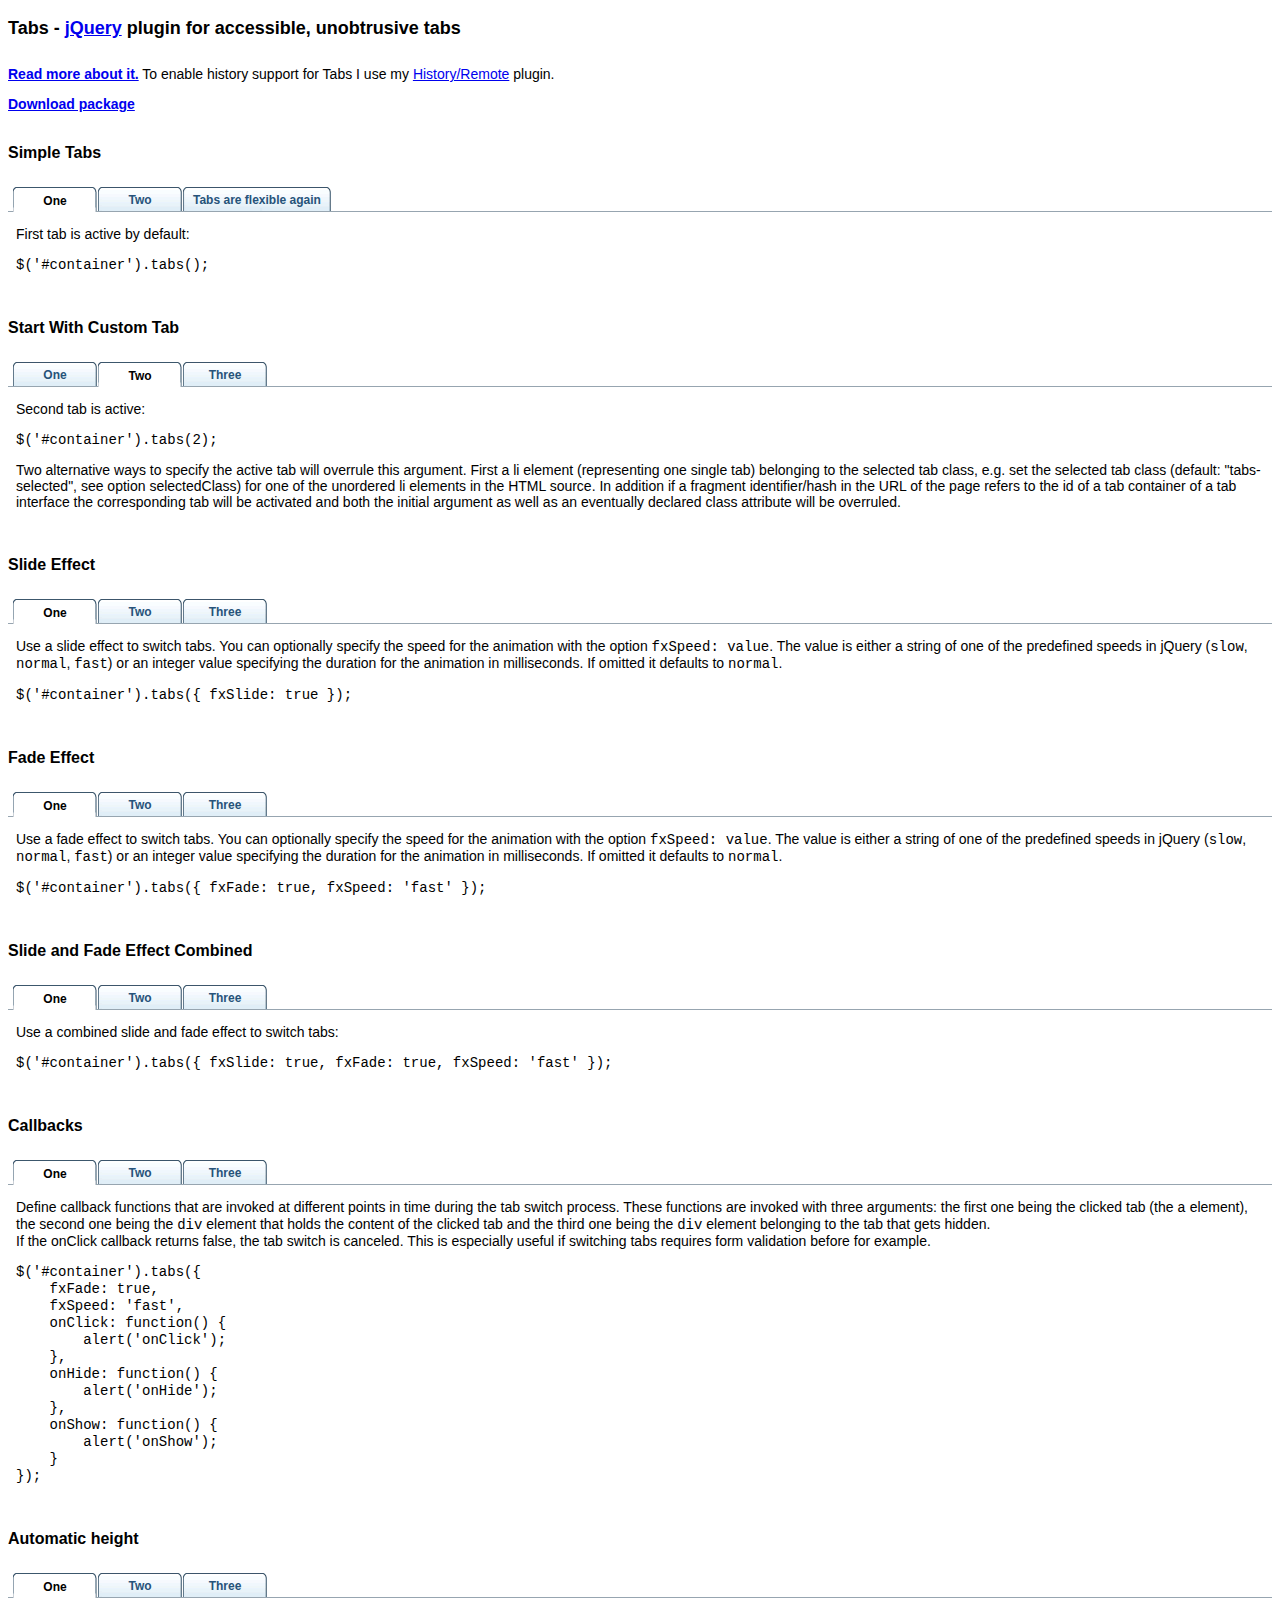
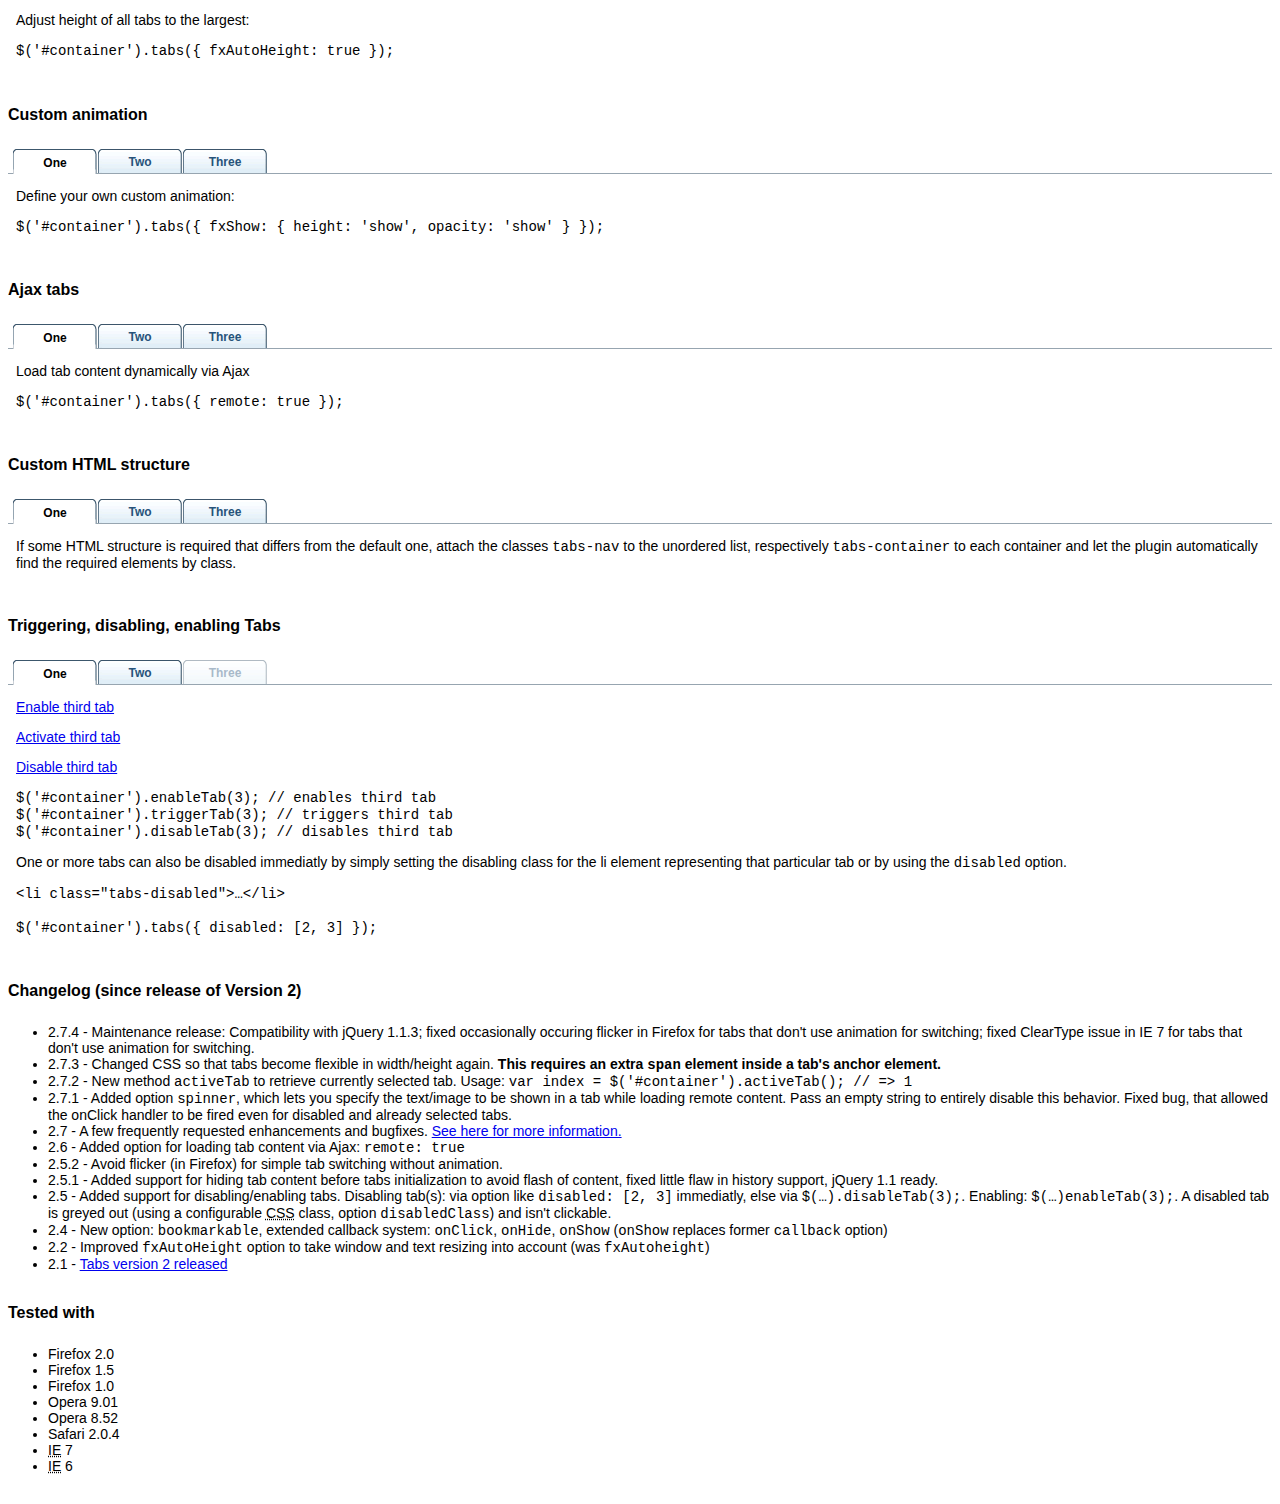
<file: sis_threads/lib/js/jquery.tabs/index.html>
<!DOCTYPE HTML PUBLIC "-//W3C//DTD HTML 4.01//EN" "http://www.w3.org/TR/html4/strict.dtd">

<html lang="en">
    <head>
        <meta http-equiv="Content-Type" content="text/html; charset=utf-8">
        <meta http-equiv="Content-Style-Type" content="text/css">
        <meta http-equiv="Content-Script-Type" content="text/javascript">

        <title>Tabs - jQuery plugin for accessible, unobtrusive tabs</title>

        <script src="jquery-1.1.3.1.pack.js" type="text/javascript"></script>
        <script src="jquery.history_remote.pack.js" type="text/javascript"></script>
        <script src="jquery.tabs.pack.js" type="text/javascript"></script>
        <script type="text/javascript">
            $(function() {

                $('#container-1').tabs();
                $('#container-2').tabs(2);
                $('#container-3').tabs({ fxSlide: true });
                $('#container-4').tabs({ fxFade: true, fxSpeed: 'fast' });
                $('#container-5').tabs({ fxSlide: true, fxFade: true, fxSpeed: 'normal' });
                $('#container-6').tabs({
                    fxFade: true,
                    fxSpeed: 'fast',
                    onClick: function() {
                        alert('onClick');
                    },
                    onHide: function() {
                        alert('onHide');
                    },
                    onShow: function() {
                        alert('onShow');
                    }
                });
                $('#container-7').tabs({ fxAutoHeight: true });
                $('#container-8').tabs({ fxShow: { height: 'show', opacity: 'show' }, fxSpeed: 'normal' });
                $('#container-9').tabs({ remote: true });
                $('#container-10').tabs();
                $('#container-11').tabs({ disabled: [3] });

                $('<p><a href="#">Disable third tab<\/a><\/p>').prependTo('#fragment-28').find('a').click(function() {
                    $(this).parents('div').eq(1).disableTab(3);
                    return false;
                });
                $('<p><a href="#">Activate third tab<\/a><\/p>').prependTo('#fragment-28').find('a').click(function() {
                    $(this).parents('div').eq(1).triggerTab(3);
                    return false;
                });
                $('<p><a href="#">Enable third tab<\/a><\/p>').prependTo('#fragment-28').find('a').click(function() {
                    $(this).parents('div').eq(1).enableTab(3);
                    return false;
                });

            });
        </script>

        <link rel="stylesheet" href="jquery.tabs.css" type="text/css" media="print, projection, screen">
        <!-- Additional IE/Win specific style sheet (Conditional Comments) -->
        <!--[if lte IE 7]>
        <link rel="stylesheet" href="jquery.tabs-ie.css" type="text/css" media="projection, screen">
        <![endif]-->
        <style type="text/css" media="screen, projection">

            /* Not required for Tabs, just to make this demo look better... */

            body {
                font-size: 16px; /* @ EOMB */
            }
            * html body {
                font-size: 100%; /* @ IE */
            }
            body * {
                font-size: 87.5%;
                font-family: "Trebuchet MS", Trebuchet, Verdana, Helvetica, Arial, sans-serif;
            }
            body * * {
                font-size: 100%;
            }
            h1 {
                margin: 1em 0 1.5em;
                font-size: 18px;
            }
            h2 {
                margin: 2em 0 1.5em;
                font-size: 16px;
            }
            p {
                margin: 0;
            }
            pre, pre+p, p+p {
                margin: 1em 0 0;
            }
            code {
                font-family: "Courier New", Courier, monospace;
            }
        </style>
    </head>
    <body>
        <h1>Tabs - <a href="http://jquery.com">jQuery</a> plugin for accessible, unobtrusive tabs</h1>
        
        <p>
            <strong><a href="http://stilbuero.de/tabs/">Read more about it.</a></strong>
            To enable history support for Tabs I use my <a href="http://stilbuero.de/jquery/history/index.html">History/Remote</a> plugin.
        </p>
        <p>
            <strong><a href="jquery.tabs.zip">Download package</a></strong>
        </p>

        <h2>Simple Tabs</h2>

        <div id="container-1">
            <ul>
                <li><a href="#fragment-1"><span>One</span></a></li>
                <li><a href="#fragment-2"><span>Two</span></a></li>
                <li><a href="#fragment-3"><span>Tabs are flexible again</span></a></li>
            </ul>
            <div id="fragment-1">
                <p>First tab is active by default:</p>
                <pre><code>$(&#039;#container&#039;).tabs();</code></pre>
            </div>
            <div id="fragment-2">
                Lorem ipsum dolor sit amet, consectetuer adipiscing elit, sed diam nonummy nibh euismod tincidunt ut laoreet dolore magna aliquam erat volutpat.
                Lorem ipsum dolor sit amet, consectetuer adipiscing elit, sed diam nonummy nibh euismod tincidunt ut laoreet dolore magna aliquam erat volutpat.
            </div>
            <div id="fragment-3">
                Lorem ipsum dolor sit amet, consectetuer adipiscing elit, sed diam nonummy nibh euismod tincidunt ut laoreet dolore magna aliquam erat volutpat.
                Lorem ipsum dolor sit amet, consectetuer adipiscing elit, sed diam nonummy nibh euismod tincidunt ut laoreet dolore magna aliquam erat volutpat.
                Lorem ipsum dolor sit amet, consectetuer adipiscing elit, sed diam nonummy nibh euismod tincidunt ut laoreet dolore magna aliquam erat volutpat.
            </div>
        </div>

        <h2>Start With Custom Tab</h2>

        <div id="container-2">
            <ul>
                <li><a href="#fragment-4"><span>One</span></a></li>
                <li><a href="#fragment-5"><span>Two</span></a></li>
                <li><a href="#fragment-6"><span>Three</span></a></li>
            </ul>
            <div id="fragment-4">
                Lorem ipsum dolor sit amet, consectetuer adipiscing elit, sed diam nonummy nibh euismod tincidunt ut laoreet dolore magna aliquam erat volutpat.
            </div>
            <div id="fragment-5">
                <p>Second tab is active:</p>
                <pre><code>$(&#039;#container&#039;).tabs(2);</code></pre>
                <p>
                    Two alternative ways to specify the active tab will overrule this argument. First a li element
                    (representing one single tab) belonging to the selected tab class, e.g. set the selected tab
                    class (default: "tabs-selected", see option selectedClass) for one of the unordered li elements
                    in the HTML source. In addition if a fragment identifier/hash in the URL of the page refers
                    to the id of a tab container of a tab interface the corresponding tab will  be activated and both
                    the initial argument as well as an eventually declared class attribute will be overruled.
                </p>
            </div>
            <div id="fragment-6">
                Lorem ipsum dolor sit amet, consectetuer adipiscing elit, sed diam nonummy nibh euismod tincidunt ut laoreet dolore magna aliquam erat volutpat.
                Lorem ipsum dolor sit amet, consectetuer adipiscing elit, sed diam nonummy nibh euismod tincidunt ut laoreet dolore magna aliquam erat volutpat.
                Lorem ipsum dolor sit amet, consectetuer adipiscing elit, sed diam nonummy nibh euismod tincidunt ut laoreet dolore magna aliquam erat volutpat.
            </div>
        </div>

        <h2>Slide Effect</h2>

        <div id="container-3">
            <ul>
                <li><a href="#fragment-7"><span>One</span></a></li>
                <li><a href="#fragment-8"><span>Two</span></a></li>
                <li><a href="#fragment-9"><span>Three</span></a></li>
            </ul>
            <div id="fragment-7">
                <p>
                    Use a slide effect to switch tabs.
                    You can optionally specify the speed for the animation with the option <code>fxSpeed: value</code>.
                    The value is either a string of one of the predefined speeds in jQuery (<code>slow</code>,
                    <code>normal</code>, <code>fast</code>) or an integer value specifying the duration for the animation
                    in milliseconds. If omitted it defaults to <code>normal</code>.
                </p>
                <pre><code>$(&#039;#container&#039;).tabs({ fxSlide: true });</code></pre>
            </div>
            <div id="fragment-8">
                Lorem ipsum dolor sit amet, consectetuer adipiscing elit, sed diam nonummy nibh euismod tincidunt ut laoreet dolore magna aliquam erat volutpat.
                Lorem ipsum dolor sit amet, consectetuer adipiscing elit, sed diam nonummy nibh euismod tincidunt ut laoreet dolore magna aliquam erat volutpat.
            </div>
            <div id="fragment-9">
                Lorem ipsum dolor sit amet, consectetuer adipiscing elit, sed diam nonummy nibh euismod tincidunt ut laoreet dolore magna aliquam erat volutpat.
                Lorem ipsum dolor sit amet, consectetuer adipiscing elit, sed diam nonummy nibh euismod tincidunt ut laoreet dolore magna aliquam erat volutpat.
                Lorem ipsum dolor sit amet, consectetuer adipiscing elit, sed diam nonummy nibh euismod tincidunt ut laoreet dolore magna aliquam erat volutpat.
            </div>
        </div>

        <h2>Fade Effect</h2>

        <div id="container-4">
            <ul>
                <li><a href="#fragment-10"><span>One</span></a></li>
                <li><a href="#fragment-11"><span>Two</span></a></li>
                <li><a href="#fragment-12"><span>Three</span></a></li>
            </ul>
            <div id="fragment-10">
                <p>
                    Use a fade effect to switch tabs.
                    You can optionally specify the speed for the animation with the option <code>fxSpeed: value</code>.
                    The value is either a string of one of the predefined speeds in jQuery (<code>slow</code>,
                    <code>normal</code>, <code>fast</code>) or an integer value specifying the duration for the animation
                    in milliseconds. If omitted it defaults to <code>normal</code>.
                </p>
                <pre><code>$(&#039;#container&#039;).tabs({ fxFade: true, fxSpeed: 'fast' });</code></pre>
            </div>
            <div id="fragment-11">
                Lorem ipsum dolor sit amet, consectetuer adipiscing elit, sed diam nonummy nibh euismod tincidunt ut laoreet dolore magna aliquam erat volutpat.
                Lorem ipsum dolor sit amet, consectetuer adipiscing elit, sed diam nonummy nibh euismod tincidunt ut laoreet dolore magna aliquam erat volutpat.
            </div>
            <div id="fragment-12">
                Lorem ipsum dolor sit amet, consectetuer adipiscing elit, sed diam nonummy nibh euismod tincidunt ut laoreet dolore magna aliquam erat volutpat.
                Lorem ipsum dolor sit amet, consectetuer adipiscing elit, sed diam nonummy nibh euismod tincidunt ut laoreet dolore magna aliquam erat volutpat.
                Lorem ipsum dolor sit amet, consectetuer adipiscing elit, sed diam nonummy nibh euismod tincidunt ut laoreet dolore magna aliquam erat volutpat.
            </div>
        </div>

        <h2>Slide and Fade Effect Combined</h2>

        <div id="container-5">
            <ul>
                <li><a href="#fragment-13"><span>One</span></a></li>
                <li><a href="#fragment-14"><span>Two</span></a></li>
                <li><a href="#fragment-15"><span>Three</span></a></li>
            </ul>
            <div id="fragment-13">
                <p>Use a combined slide and fade effect to switch tabs:</p>
                <pre><code>$(&#039;#container&#039;).tabs({ fxSlide: true, fxFade: true, fxSpeed: 'fast' });</code></pre>
            </div>
            <div id="fragment-14">
                Lorem ipsum dolor sit amet, consectetuer adipiscing elit, sed diam nonummy nibh euismod tincidunt ut laoreet dolore magna aliquam erat volutpat.
                Lorem ipsum dolor sit amet, consectetuer adipiscing elit, sed diam nonummy nibh euismod tincidunt ut laoreet dolore magna aliquam erat volutpat.
            </div>
            <div id="fragment-15">
                Lorem ipsum dolor sit amet, consectetuer adipiscing elit, sed diam nonummy nibh euismod tincidunt ut laoreet dolore magna aliquam erat volutpat.
                Lorem ipsum dolor sit amet, consectetuer adipiscing elit, sed diam nonummy nibh euismod tincidunt ut laoreet dolore magna aliquam erat volutpat.
                Lorem ipsum dolor sit amet, consectetuer adipiscing elit, sed diam nonummy nibh euismod tincidunt ut laoreet dolore magna aliquam erat volutpat.
            </div>
        </div>

        <h2>Callbacks</h2>

        <div id="container-6">
            <ul>
                <li><a href="#fragment-16"><span>One</span></a></li>
                <li><a href="#fragment-17"><span>Two</span></a></li>
                <li><a href="#fragment-18"><span>Three</span></a></li>
            </ul>
            <div id="fragment-16">
                <p>
                    Define callback functions that are invoked at different points in time during the tab switch process.
                    These functions are invoked with three arguments: the first one being the clicked tab (the
                    <code>a</code> element), the second one being the <code>div</code> element that holds the content of
                    the clicked tab and the third one being the <code>div</code> element belonging to the tab that gets hidden.
                    <br>
                    If the onClick callback returns false, the tab switch is canceled. This is especially useful if switching
                    tabs requires form validation before for example.
                </p>
                <pre><code>$(&#039;#container&#039;).tabs({
    fxFade: true,
    fxSpeed: 'fast',
    onClick: function() {
        alert('onClick');
    },
    onHide: function() {
        alert('onHide');
    },
    onShow: function() {
        alert('onShow');
    }
});</code></pre>
            </div>
            <div id="fragment-17">
                Lorem ipsum dolor sit amet, consectetuer adipiscing elit, sed diam nonummy nibh euismod tincidunt ut laoreet dolore magna aliquam erat volutpat.
                Lorem ipsum dolor sit amet, consectetuer adipiscing elit, sed diam nonummy nibh euismod tincidunt ut laoreet dolore magna aliquam erat volutpat.
            </div>
            <div id="fragment-18">
                Lorem ipsum dolor sit amet, consectetuer adipiscing elit, sed diam nonummy nibh euismod tincidunt ut laoreet dolore magna aliquam erat volutpat.
                Lorem ipsum dolor sit amet, consectetuer adipiscing elit, sed diam nonummy nibh euismod tincidunt ut laoreet dolore magna aliquam erat volutpat.
                Lorem ipsum dolor sit amet, consectetuer adipiscing elit, sed diam nonummy nibh euismod tincidunt ut laoreet dolore magna aliquam erat volutpat.
            </div>
        </div>

        <h2>Automatic height</h2>

        <div id="container-7">
            <ul>
                <li><a href="#fragment-19"><span>One</span></a></li>
                <li><a href="#fragment-20"><span>Two</span></a></li>
                <li><a href="#fragment-21"><span>Three</span></a></li>
            </ul>
            <div id="fragment-19">
                <p>Adjust height of all tabs to the largest:</p>
                <pre><code>$(&#039;#container&#039;).tabs({ fxAutoHeight: true });</code></pre>
            </div>
            <div id="fragment-20">
                Lorem ipsum dolor sit amet, consectetuer adipiscing elit, sed diam nonummy nibh euismod tincidunt ut laoreet dolore magna aliquam erat volutpat.
                Lorem ipsum dolor sit amet, consectetuer adipiscing elit, sed diam nonummy nibh euismod tincidunt ut laoreet dolore magna aliquam erat volutpat.
            </div>
            <div id="fragment-21">
                Lorem ipsum dolor sit amet, consectetuer adipiscing elit, sed diam nonummy nibh euismod tincidunt ut laoreet dolore magna aliquam erat volutpat.
                Lorem ipsum dolor sit amet, consectetuer adipiscing elit, sed diam nonummy nibh euismod tincidunt ut laoreet dolore magna aliquam erat volutpat.
                Lorem ipsum dolor sit amet, consectetuer adipiscing elit, sed diam nonummy nibh euismod tincidunt ut laoreet dolore magna aliquam erat volutpat.
            </div>
        </div>

        <h2>Custom animation</h2>

        <div id="container-8">
            <ul>
                <li><a href="#fragment-22"><span>One</span></a></li>
                <li><a href="#fragment-23"><span>Two</span></a></li>
                <li><a href="#fragment-24"><span>Three</span></a></li>
            </ul>
            <div id="fragment-22">
                <p>Define your own custom animation:</p>
                <pre><code>$(&#039;#container&#039;).tabs({ fxShow: { height: &#039;show&#039;, opacity: &#039;show&#039; } });</code></pre>
            </div>
            <div id="fragment-23">
                Lorem ipsum dolor sit amet, consectetuer adipiscing elit, sed diam nonummy nibh euismod tincidunt ut laoreet dolore magna aliquam erat volutpat.
                Lorem ipsum dolor sit amet, consectetuer adipiscing elit, sed diam nonummy nibh euismod tincidunt ut laoreet dolore magna aliquam erat volutpat.
            </div>
            <div id="fragment-24">
                Lorem ipsum dolor sit amet, consectetuer adipiscing elit, sed diam nonummy nibh euismod tincidunt ut laoreet dolore magna aliquam erat volutpat.
                Lorem ipsum dolor sit amet, consectetuer adipiscing elit, sed diam nonummy nibh euismod tincidunt ut laoreet dolore magna aliquam erat volutpat.
                Lorem ipsum dolor sit amet, consectetuer adipiscing elit, sed diam nonummy nibh euismod tincidunt ut laoreet dolore magna aliquam erat volutpat.
            </div>
        </div>

        <h2>Ajax tabs</h2>

        <div id="container-9">
            <ul>
                <li><a href="ahah_1.html"><span>One</span></a></li>
                <li><a href="ahah_2.html"><span>Two</span></a></li>
                <li><a href="ahah_3.html"><span>Three</span></a></li>
            </ul>
        </div>

        <h2>Custom <abbr>HTML</abbr> structure</h2>

        <div id="container-10">
            <div>
                <ul class="tabs-nav">
                    <li><a href="#fragment-25"><span>One</span></a></li>
                    <li><a href="#fragment-26"><span>Two</span></a></li>
                    <li><a href="#fragment-27"><span>Three</span></a></li>
                </ul>
            </div>
            <div>
                <div id="fragment-25" class="tabs-container">
                    <p>
                        If some <abbr>HTML</abbr> structure is required that differs from the default one, attach the classes
                        <code>tabs-nav</code> to the unordered list, respectively <code>tabs-container</code> to each container
                        and let the plugin automatically find the required elements by class.
                    </p>
                </div>
                <div id="fragment-26" class="tabs-container">
                    Lorem ipsum dolor sit amet, consectetuer adipiscing elit, sed diam nonummy nibh euismod tincidunt ut laoreet dolore magna aliquam erat volutpat.
                    Lorem ipsum dolor sit amet, consectetuer adipiscing elit, sed diam nonummy nibh euismod tincidunt ut laoreet dolore magna aliquam erat volutpat.
                </div>
                <div id="fragment-27" class="tabs-container">
                    Lorem ipsum dolor sit amet, consectetuer adipiscing elit, sed diam nonummy nibh euismod tincidunt ut laoreet dolore magna aliquam erat volutpat.
                    Lorem ipsum dolor sit amet, consectetuer adipiscing elit, sed diam nonummy nibh euismod tincidunt ut laoreet dolore magna aliquam erat volutpat.
                    Lorem ipsum dolor sit amet, consectetuer adipiscing elit, sed diam nonummy nibh euismod tincidunt ut laoreet dolore magna aliquam erat volutpat.
                </div>
            </div>
        </div>

        <h2>Triggering, disabling, enabling Tabs</h2>
        <div id="container-11">
            <ul class="tabs-nav">
                <li><a href="#fragment-28"><span>One</span></a></li>
                <li><a href="#fragment-29"><span>Two</span></a></li>
                <li><a href="#fragment-30"><span>Three</span></a></li>
            </ul>
            <div id="fragment-28">
                <pre><code>$(&#039;#container&#039;).enableTab(3); // enables third tab
$(&#039;#container&#039;).triggerTab(3); // triggers third tab
$(&#039;#container&#039;).disableTab(3); // disables third tab</code></pre>
                <p>
                    One or more tabs can also be disabled immediatly by simply setting the disabling class for the li element
                    representing that particular tab or by using the <code>disabled</code> option.
                </p>
                <pre><code>&lt;li class=&quot;tabs-disabled&quot;&gt&#8230;&lt;/li&gt;

$(&#039;#container&#039;).tabs({ disabled: [2, 3] });</code></pre>
            </div>
            <div id="fragment-29">
                Lorem ipsum dolor sit amet, consectetuer adipiscing elit, sed diam nonummy nibh euismod tincidunt ut laoreet dolore magna aliquam erat volutpat.
                Lorem ipsum dolor sit amet, consectetuer adipiscing elit, sed diam nonummy nibh euismod tincidunt ut laoreet dolore magna aliquam erat volutpat.
            </div>
            <div id="fragment-30">
                Lorem ipsum dolor sit amet, consectetuer adipiscing elit, sed diam nonummy nibh euismod tincidunt ut laoreet dolore magna aliquam erat volutpat.
                Lorem ipsum dolor sit amet, consectetuer adipiscing elit, sed diam nonummy nibh euismod tincidunt ut laoreet dolore magna aliquam erat volutpat.
                Lorem ipsum dolor sit amet, consectetuer adipiscing elit, sed diam nonummy nibh euismod tincidunt ut laoreet dolore magna aliquam erat volutpat.
            </div>
        </div>

        <h2>Changelog (since release of Version 2)</h2>

        <ul>
            <li>
                2.7.4 - Maintenance release: Compatibility with jQuery 1.1.3; fixed occasionally occuring flicker in Firefox for tabs that don't use animation for switching; fixed ClearType issue in IE 7 for tabs that don't use animation for switching.
            </li>
            <li>
                2.7.3 - Changed CSS so that tabs become flexible in width/height again. <strong>This requires an extra <code>span</code> element inside a tab's anchor element.</strong>
            </li>
            
            <li>
                2.7.2 - New method <code>activeTab</code> to retrieve currently selected tab. Usage: <code>var index = $('#container').activeTab(); // => 1</code>
            </li>
            <li>
                2.7.1 - Added option <code>spinner</code>, which lets you specify the text/image to be shown in a tab while loading remote content. Pass an empty string to entirely disable this behavior. Fixed bug, that allowed the onClick handler to be fired even for disabled and already selected tabs.
            </li>
            <li>
                2.7 - A few frequently requested enhancements and bugfixes. <a href="/2007/04/07/tabs-27-flexibility/">See here for more information.</a>
            </li>
            <li>
                2.6 - Added option for loading tab content via Ajax: <code>remote: true</code></li>
            <li>
                2.5.2 - Avoid flicker (in Firefox) for simple tab switching without animation.
            </li>
            <li>
                2.5.1 - Added support for hiding tab content before tabs initialization to avoid flash of content, fixed little flaw in history support, jQuery 1.1 ready.</li>
            <li>
                2.5 - Added support for disabling/enabling tabs. Disabling tab(s): via option like <code>disabled: [2, 3]</code>
                immediatly, else via <code>$(&#8230;).disableTab(3);</code>. Enabling: <code>$(&#8230;)enableTab(3);</code>.
                A disabled tab is greyed out (using a configurable <abbr title="Cascading Style Sheets">CSS</abbr> class,
                option <code>disabledClass</code>) and isn't clickable.
            </li>
            <li>
                2.4 - New option: <code>bookmarkable</code>, extended callback system: <code>onClick</code>, <code>onHide</code>,
                <code>onShow</code> (<code>onShow</code> replaces former <code>callback</code> option)
            </li>
            <li>
                2.2 - Improved <code>fxAutoHeight</code> option to take window and text resizing into account (was
                <code>fxAutoheight</code>)
            </li>
            <li>2.1 - <a href="http://www.stilbuero.de/2006/11/05/tabs-version-2/">Tabs version 2 released</a></li>
        </ul>

        <h2>Tested with</h2>

        <ul>
            <li>Firefox 2.0</li>
            <li>Firefox 1.5</li>
            <li>Firefox 1.0</li>
            <li>Opera 9.01</li>
            <li>Opera 8.52</li>
            <li>Safari 2.0.4</li>
            <li><abbr title="Internet Explorer">IE</abbr> 7</li>
            <li><abbr title="Internet Explorer">IE</abbr> 6</li>
        </ul>

    </body>
</html>
</file>
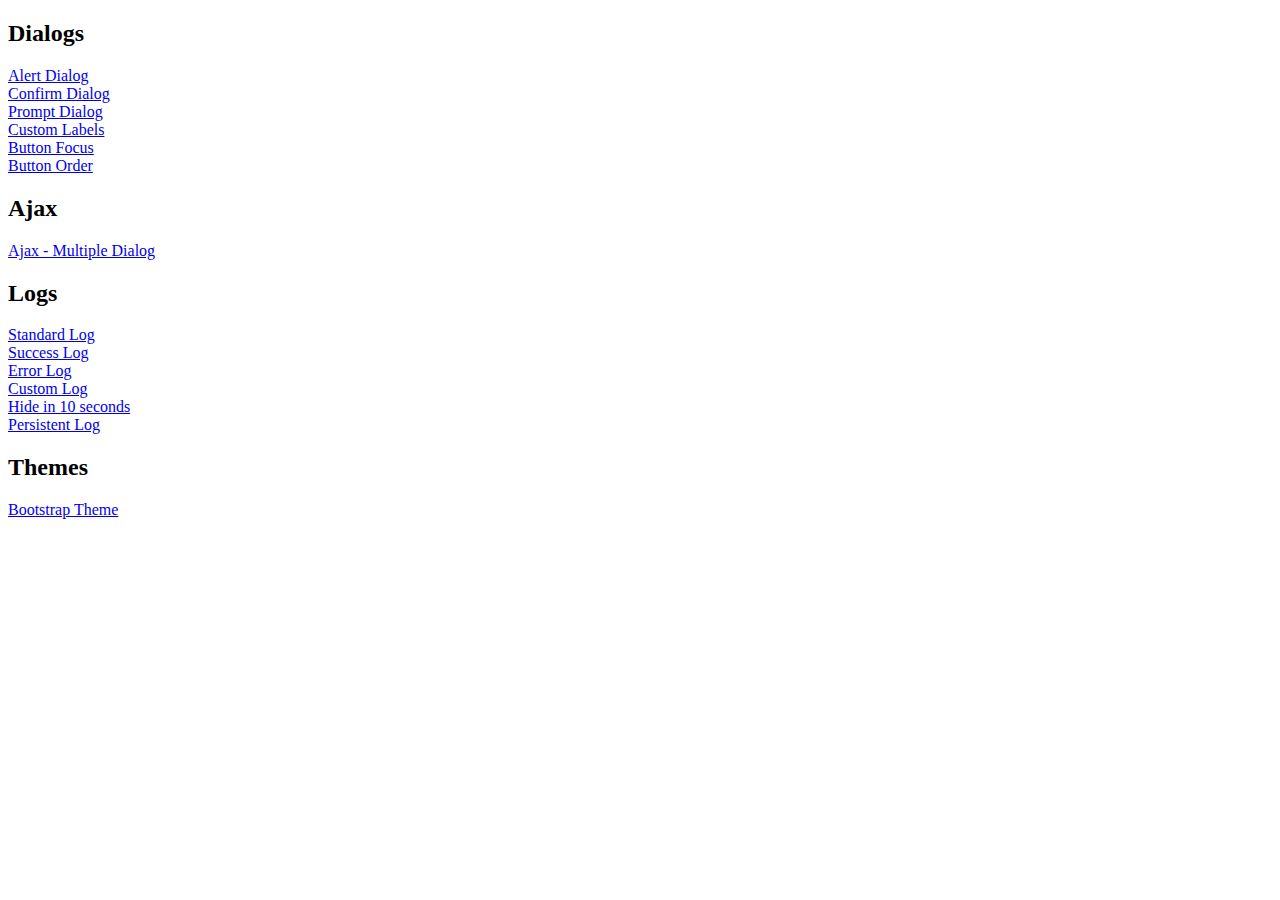
<file: sis_threads/lib/js/alertify.js-0.3.11/example/index.html>
<!doctype html>
<html lang="en">
<head>
	<meta charset="utf-8">
	<title>alertify.js - example page</title>
	<link rel="stylesheet" href="../themes/alertify.core.css" />
	<link rel="stylesheet" href="../themes/alertify.default.css" id="toggleCSS" />
	<meta name="viewport" content="width=device-width">
	<style>
		.alertify-log-custom {
			background: blue;
		}
	</style>
</head>
<body>

	<h2>Dialogs</h2>
	<a href="#" id="alert">Alert Dialog</a><br>
	<a href="#" id="confirm">Confirm Dialog</a><br>
	<a href="#" id="prompt">Prompt Dialog</a><br>
	<a href="#" id="labels">Custom Labels</a><br>
	<a href="#" id="focus">Button Focus</a><br>
	<a href="#" id="order">Button Order</a>

	<h2>Ajax</h2>
	<a href="#" id="ajax">Ajax - Multiple Dialog</a>

	<h2>Logs</h2>
	<a href="#" id="notification">Standard Log</a><br>
	<a href="#" id="success">Success Log</a><br>
	<a href="#" id="error">Error Log</a><br>
	<a href="#" id="custom">Custom Log</a><br>
	<a href="#" id="delay">Hide in 10 seconds</a><br>
	<a href="#" id="forever">Persistent Log</a>

	<h2>Themes</h2>
	<a href="#" id="bootstrap">Bootstrap Theme</a>

	<script src="http://code.jquery.com/jquery-1.9.1.js"></script>
	<script src="../lib/alertify.min.js"></script>
	<script>
		function reset () {
			$("#toggleCSS").attr("href", "../themes/alertify.default.css");
			alertify.set({
				labels : {
					ok     : "OK",
					cancel : "Cancel"
				},
				delay : 5000,
				buttonReverse : false,
				buttonFocus   : "ok"
			});
		}

		// ==============================
		// Standard Dialogs
		$("#alert").on( 'click', function () {
			reset();
			alertify.alert("This is an alert dialog");
			return false;
		});

		$("#confirm").on( 'click', function () {
			reset();
			alertify.confirm("This is a confirm dialog", function (e) {
				if (e) {
					alertify.success("You've clicked OK");
				} else {
					alertify.error("You've clicked Cancel");
				}
			});
			return false;
		});

		$("#prompt").on( 'click', function () {
			reset();
			alertify.prompt("This is a prompt dialog", function (e, str) {
				if (e) {
					alertify.success("You've clicked OK and typed: " + str);
				} else {
					alertify.error("You've clicked Cancel");
				}
			}, "Default Value");
			return false;
		});

		// ==============================
		// Ajax
		$("#ajax").on("click", function () {
			reset();
			alertify.confirm("Confirm?", function (e) {
				if (e) {
					alertify.alert("Successful AJAX after OK");
				} else {
					alertify.alert("Successful AJAX after Cancel");
				}
			});
		});

		// ==============================
		// Standard Dialogs
		$("#notification").on( 'click', function () {
			reset();
			alertify.log("Standard log message");
			return false;
		});

		$("#success").on( 'click', function () {
			reset();
			alertify.success("Success log message");
			return false;
		});

		$("#error").on( 'click', function () {
			reset();
			alertify.error("Error log message");
			return false;
		});

		// ==============================
		// Custom Properties
		$("#delay").on( 'click', function () {
			reset();
			alertify.set({ delay: 10000 });
			alertify.log("Hiding in 10 seconds");
			return false;
		});

		$("#forever").on( 'click', function () {
			reset();
			alertify.log("Will stay until clicked", "", 0);
			return false;
		});

		$("#labels").on( 'click', function () {
			reset();
			alertify.set({ labels: { ok: "Accept", cancel: "Deny" } });
			alertify.confirm("Confirm dialog with custom button labels", function (e) {
				if (e) {
					alertify.success("You've clicked OK");
				} else {
					alertify.error("You've clicked Cancel");
				}
			});
			return false;
		});

		$("#focus").on( 'click', function () {
			reset();
			alertify.set({ buttonFocus: "cancel" });
			alertify.confirm("Confirm dialog with cancel button focused", function (e) {
				if (e) {
					alertify.success("You've clicked OK");
				} else {
					alertify.error("You've clicked Cancel");
				}
			});
			return false;
		});

		$("#order").on( 'click', function () {
			reset();
			alertify.set({ buttonReverse: true });
			alertify.confirm("Confirm dialog with reversed button order", function (e) {
				if (e) {
					alertify.success("You've clicked OK");
				} else {
					alertify.error("You've clicked Cancel");
				}
			});
			return false;
		});

		// ==============================
		// Custom Log
		$("#custom").on( 'click', function () {
			reset();
			alertify.custom = alertify.extend("custom");
			alertify.custom("I'm a custom log message");
			return false;
		});

		// ==============================
		// Custom Themes
		$("#bootstrap").on( 'click', function () {
			reset();
			$("#toggleCSS").attr("href", "../themes/alertify.bootstrap.css");
			alertify.prompt("Prompt dialog with bootstrap theme", function (e) {
				if (e) {
					alertify.success("You've clicked OK");
				} else {
					alertify.error("You've clicked Cancel");
				}
			}, "Default Value");
			return false;
		});
	</script>

</body>
</html>
</file>
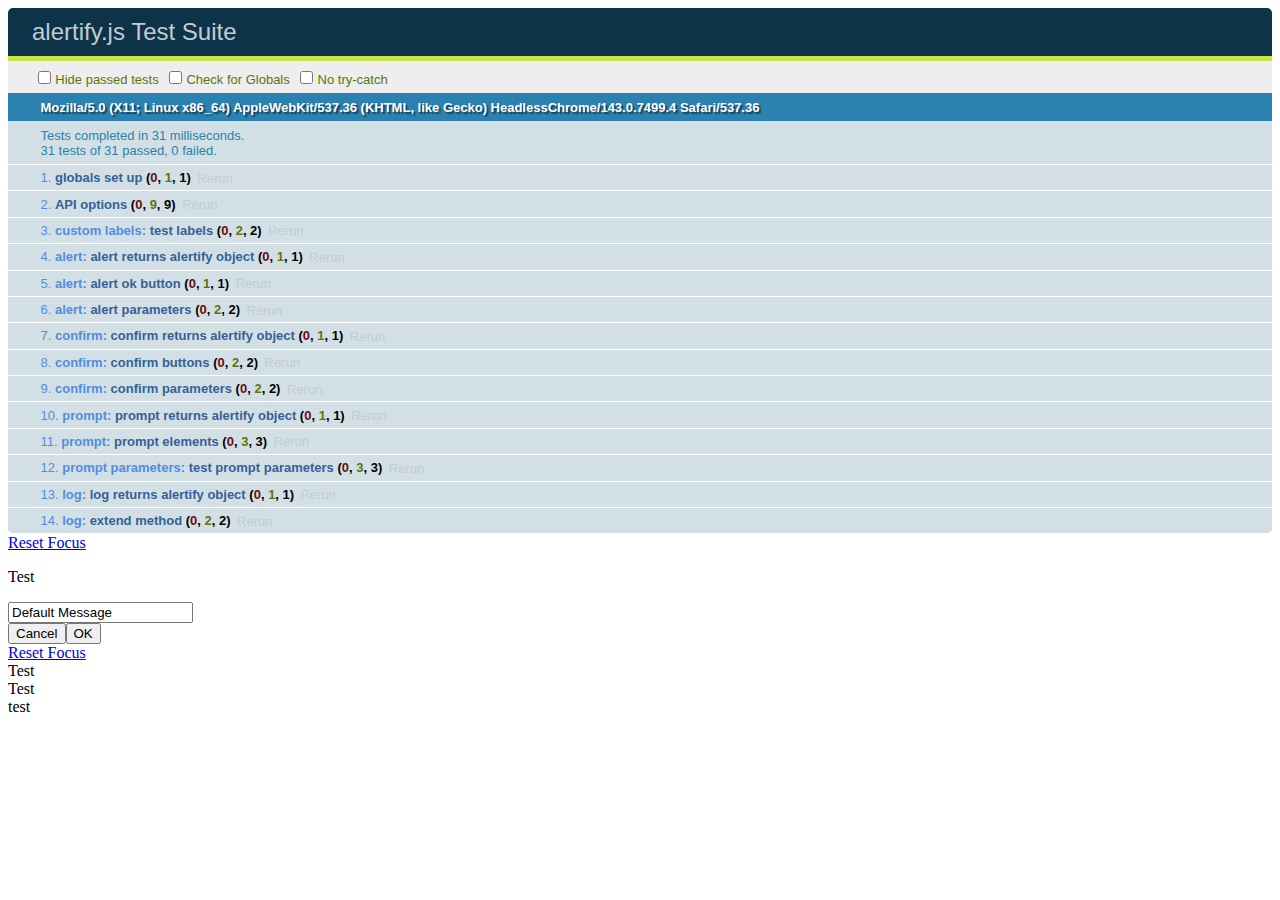
<file: sis_threads/lib/js/alertify.js-0.3.11/test/index.html>
<!DOCTYPE html>
<html>
<head>
	<meta charset="UTF-8" />
	<title>alertify.js Test Suite</title>
	<link rel="stylesheet" href="qunit/qunit.css">
	<script src="qunit/qunit.js"></script>
</head>
<body>
	<div id="qunit"></div>
	<div id="qunit-fixture">test markup</div>

	<script src="../src/alertify.js"></script>
	<script src="specs/global.test.js"></script>
	<script src="specs/alert.test.js"></script>
	<script src="specs/confirm.test.js"></script>
	<script src="specs/prompt.test.js"></script>
	<script src="specs/log.test.js"></script>
</body>
</html>
</file>
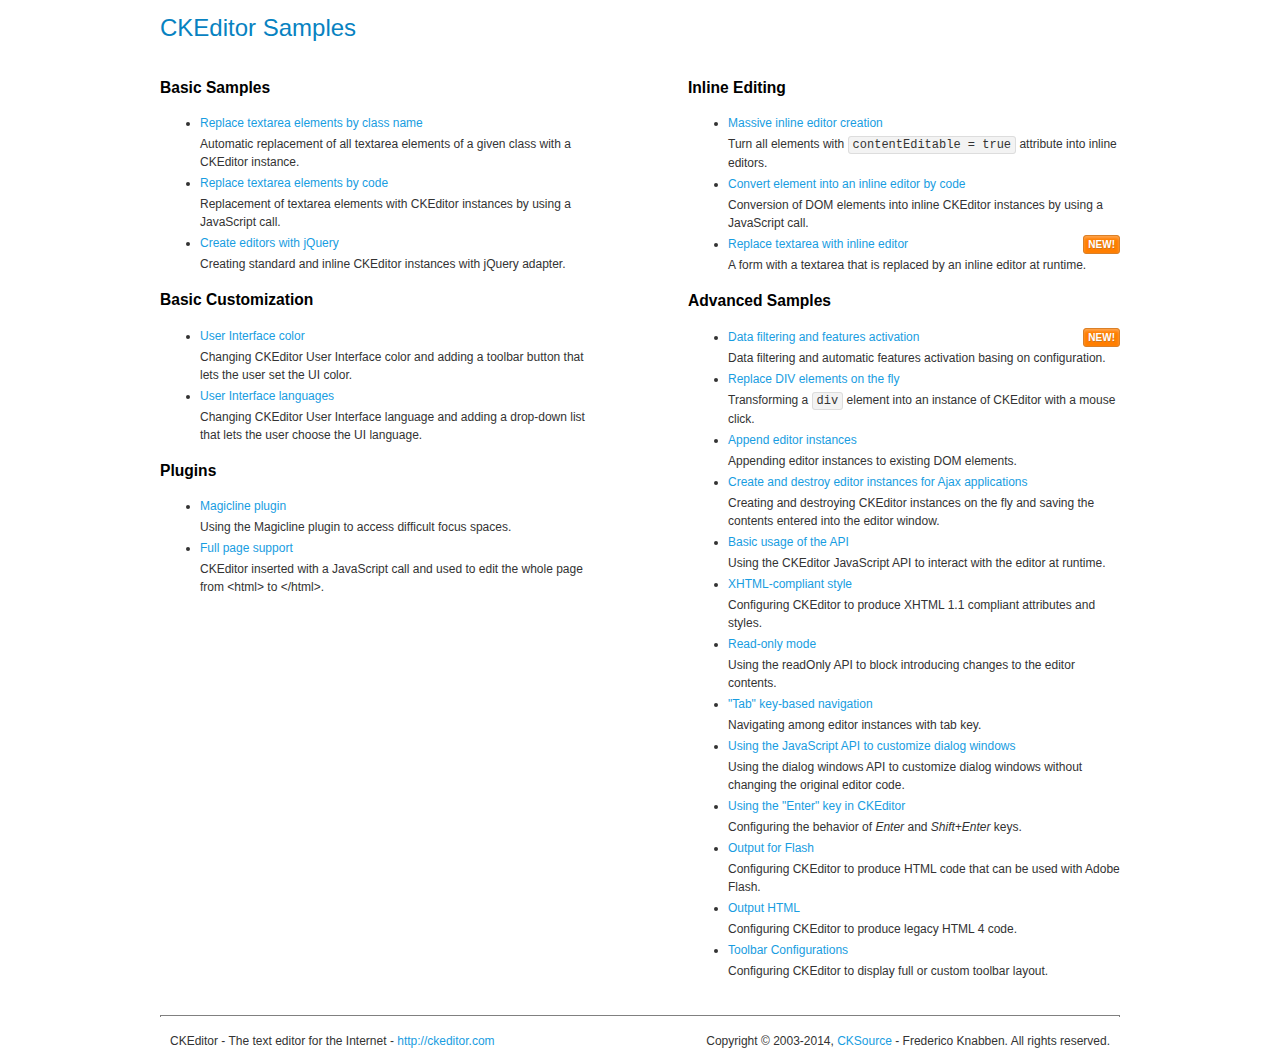
<file: sis_threads/lib/js/ckeditor/samples/index.html>
<!DOCTYPE html>
<!--
Copyright (c) 2003-2014, CKSource - Frederico Knabben. All rights reserved.
For licensing, see LICENSE.md or http://ckeditor.com/license
-->
<html>
<head>
	<meta charset="utf-8">
	<title>CKEditor Samples</title>
	<link rel="stylesheet" href="sample.css">
</head>
<body>
	<h1 class="samples">
		CKEditor Samples
	</h1>
	<div class="twoColumns">
		<div class="twoColumnsLeft">
			<h2 class="samples">
				Basic Samples
			</h2>
			<dl class="samples">
				<dt><a class="samples" href="replacebyclass.html">Replace textarea elements by class name</a></dt>
				<dd>Automatic replacement of all textarea elements of a given class with a CKEditor instance.</dd>

				<dt><a class="samples" href="replacebycode.html">Replace textarea elements by code</a></dt>
				<dd>Replacement of textarea elements with CKEditor instances by using a JavaScript call.</dd>

				<dt><a class="samples" href="jquery.html">Create editors with jQuery</a></dt>
				<dd>Creating standard and inline CKEditor instances with jQuery adapter.</dd>
			</dl>

			<h2 class="samples">
				Basic Customization
			</h2>
			<dl class="samples">
				<dt><a class="samples" href="uicolor.html">User Interface color</a></dt>
				<dd>Changing CKEditor User Interface color and adding a toolbar button that lets the user set the UI color.</dd>

				<dt><a class="samples" href="uilanguages.html">User Interface languages</a></dt>
				<dd>Changing CKEditor User Interface language and adding a drop-down list that lets the user choose the UI language.</dd>
			</dl>


			<h2 class="samples">Plugins</h2>
<dl class="samples">
<dt><a class="samples" href="plugins/magicline/magicline.html">Magicline plugin</a></dt>
<dd>Using the Magicline plugin to access difficult focus spaces.</dd>

<dt><a class="samples" href="plugins/wysiwygarea/fullpage.html">Full page support</a></dt>
<dd>CKEditor inserted with a JavaScript call and used to edit the whole page from &lt;html&gt; to &lt;/html&gt;.</dd>
</dl>
		</div>
		<div class="twoColumnsRight">
			<h2 class="samples">
				Inline Editing
			</h2>
			<dl class="samples">
				<dt><a class="samples" href="inlineall.html">Massive inline editor creation</a></dt>
				<dd>Turn all elements with <code>contentEditable = true</code> attribute into inline editors.</dd>

				<dt><a class="samples" href="inlinebycode.html">Convert element into an inline editor by code</a></dt>
				<dd>Conversion of DOM elements into inline CKEditor instances by using a JavaScript call.</dd>

				<dt><a class="samples" href="inlinetextarea.html">Replace textarea with inline editor</a> <span class="new">New!</span></dt>
				<dd>A form with a textarea that is replaced by an inline editor at runtime.</dd>

				
			</dl>

			<h2 class="samples">
				Advanced Samples
			</h2>
			<dl class="samples">
				<dt><a class="samples" href="datafiltering.html">Data filtering and features activation</a> <span class="new">New!</span></dt>
				<dd>Data filtering and automatic features activation basing on configuration.</dd>

				<dt><a class="samples" href="divreplace.html">Replace DIV elements on the fly</a></dt>
				<dd>Transforming a <code>div</code> element into an instance of CKEditor with a mouse click.</dd>

				<dt><a class="samples" href="appendto.html">Append editor instances</a></dt>
				<dd>Appending editor instances to existing DOM elements.</dd>

				<dt><a class="samples" href="ajax.html">Create and destroy editor instances for Ajax applications</a></dt>
				<dd>Creating and destroying CKEditor instances on the fly and saving the contents entered into the editor window.</dd>

				<dt><a class="samples" href="api.html">Basic usage of the API</a></dt>
				<dd>Using the CKEditor JavaScript API to interact with the editor at runtime.</dd>

				<dt><a class="samples" href="xhtmlstyle.html">XHTML-compliant style</a></dt>
				<dd>Configuring CKEditor to produce XHTML 1.1 compliant attributes and styles.</dd>

				<dt><a class="samples" href="readonly.html">Read-only mode</a></dt>
				<dd>Using the readOnly API to block introducing changes to the editor contents.</dd>

				<dt><a class="samples" href="tabindex.html">"Tab" key-based navigation</a></dt>
				<dd>Navigating among editor instances with tab key.</dd>


				
<dt><a class="samples" href="plugins/dialog/dialog.html">Using the JavaScript API to customize dialog windows</a></dt>
<dd>Using the dialog windows API to customize dialog windows without changing the original editor code.</dd>

<dt><a class="samples" href="plugins/enterkey/enterkey.html">Using the &quot;Enter&quot; key in CKEditor</a></dt>
<dd>Configuring the behavior of <em>Enter</em> and <em>Shift+Enter</em> keys.</dd>

<dt><a class="samples" href="plugins/htmlwriter/outputforflash.html">Output for Flash</a></dt>
<dd>Configuring CKEditor to produce HTML code that can be used with Adobe Flash.</dd>

<dt><a class="samples" href="plugins/htmlwriter/outputhtml.html">Output HTML</a></dt>
<dd>Configuring CKEditor to produce legacy HTML 4 code.</dd>

<dt><a class="samples" href="plugins/toolbar/toolbar.html">Toolbar Configurations</a></dt>
<dd>Configuring CKEditor to display full or custom toolbar layout.</dd>

			</dl>
		</div>
	</div>
	<div id="footer">
		<hr>
		<p>
			CKEditor - The text editor for the Internet - <a class="samples" href="http://ckeditor.com/">http://ckeditor.com</a>
		</p>
		<p id="copy">
			Copyright &copy; 2003-2014, <a class="samples" href="http://cksource.com/">CKSource</a> - Frederico Knabben. All rights reserved.
		</p>
	</div>
</body>
</html>
</file>
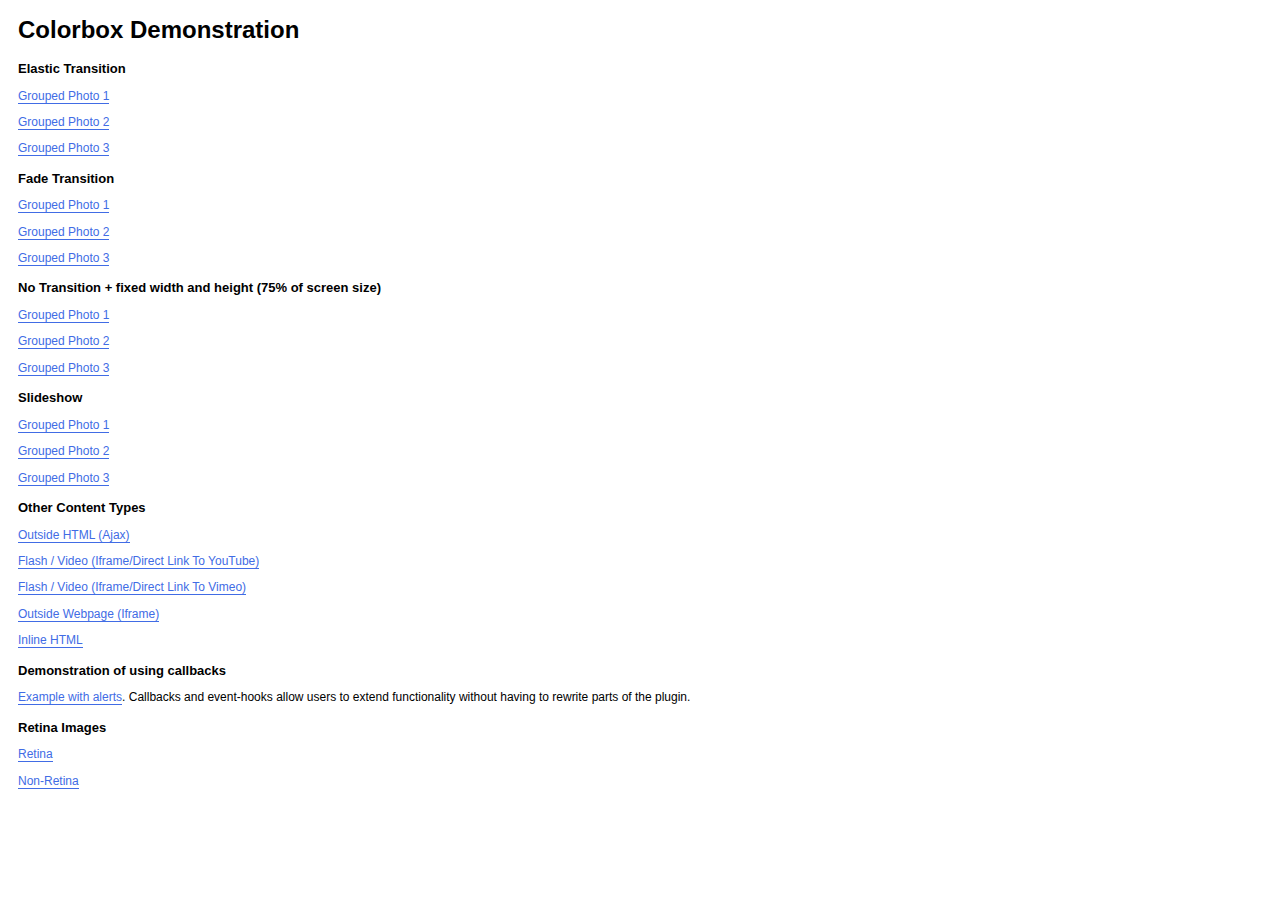
<file: sis_threads/lib/js/colorbox-master/example1/index.html>
<!DOCTYPE html>
<html>
	<head>
		<meta charset='utf-8'/>
		<title>Colorbox Examples</title>
		<style>
			body{font:12px/1.2 Verdana, sans-serif; padding:0 10px;}
			a:link, a:visited{text-decoration:none; color:#416CE5; border-bottom:1px solid #416CE5;}
			h2{font-size:13px; margin:15px 0 0 0;}
		</style>
		<link rel="stylesheet" href="colorbox.css" />
		<script src="https://ajax.googleapis.com/ajax/libs/jquery/1.10.2/jquery.min.js"></script>
		<script src="../jquery.colorbox.js"></script>
		<script>
			$(document).ready(function(){
				//Examples of how to assign the Colorbox event to elements
				$(".group1").colorbox({rel:'group1'});
				$(".group2").colorbox({rel:'group2', transition:"fade"});
				$(".group3").colorbox({rel:'group3', transition:"none", width:"75%", height:"75%"});
				$(".group4").colorbox({rel:'group4', slideshow:true});
				$(".ajax").colorbox();
				$(".youtube").colorbox({iframe:true, innerWidth:640, innerHeight:390});
				$(".vimeo").colorbox({iframe:true, innerWidth:500, innerHeight:409});
				$(".iframe").colorbox({iframe:true, width:"80%", height:"80%"});
				$(".inline").colorbox({inline:true, width:"50%"});
				$(".callbacks").colorbox({
					onOpen:function(){ alert('onOpen: colorbox is about to open'); },
					onLoad:function(){ alert('onLoad: colorbox has started to load the targeted content'); },
					onComplete:function(){ alert('onComplete: colorbox has displayed the loaded content'); },
					onCleanup:function(){ alert('onCleanup: colorbox has begun the close process'); },
					onClosed:function(){ alert('onClosed: colorbox has completely closed'); }
				});

				$('.non-retina').colorbox({rel:'group5', transition:'none'})
				$('.retina').colorbox({rel:'group5', transition:'none', retinaImage:true, retinaUrl:true});
				
				//Example of preserving a JavaScript event for inline calls.
				$("#click").click(function(){ 
					$('#click').css({"background-color":"#f00", "color":"#fff", "cursor":"inherit"}).text("Open this window again and this message will still be here.");
					return false;
				});
			});
		</script>
	</head>
	<body>
		<h1>Colorbox Demonstration</h1>
		<h2>Elastic Transition</h2>
		<p><a class="group1" href="../content/ohoopee1.jpg" title="Me and my grandfather on the Ohoopee.">Grouped Photo 1</a></p>
		<p><a class="group1" href="../content/ohoopee2.jpg" title="On the Ohoopee as a child">Grouped Photo 2</a></p>
		<p><a class="group1" href="../content/ohoopee3.jpg" title="On the Ohoopee as an adult">Grouped Photo 3</a></p>
		
		<h2>Fade Transition</h2>
		<p><a class="group2" href="../content/ohoopee1.jpg" title="Me and my grandfather on the Ohoopee">Grouped Photo 1</a></p>
		<p><a class="group2" href="../content/ohoopee2.jpg" title="On the Ohoopee as a child">Grouped Photo 2</a></p>
		<p><a class="group2" href="../content/ohoopee3.jpg" title="On the Ohoopee as an adult">Grouped Photo 3</a></p>
		
		<h2>No Transition + fixed width and height (75% of screen size)</h2>
		<p><a class="group3" href="../content/ohoopee1.jpg" title="Me and my grandfather on the Ohoopee.">Grouped Photo 1</a></p>
		<p><a class="group3" href="../content/ohoopee2.jpg" title="On the Ohoopee as a child">Grouped Photo 2</a></p>
		<p><a class="group3" href="../content/ohoopee3.jpg" title="On the Ohoopee as an adult">Grouped Photo 3</a></p>
		
		<h2>Slideshow</h2>
		<p><a class="group4"  href="../content/ohoopee1.jpg" title="Me and my grandfather on the Ohoopee.">Grouped Photo 1</a></p>
		<p><a class="group4"  href="../content/ohoopee2.jpg" title="On the Ohoopee as a child">Grouped Photo 2</a></p>
		<p><a class="group4"  href="../content/ohoopee3.jpg" title="On the Ohoopee as an adult">Grouped Photo 3</a></p>
		
		<h2>Other Content Types</h2>
		<p><a class='ajax' href="../content/ajax.html" title="Homer Defined">Outside HTML (Ajax)</a></p>
		<p><a class='youtube' href="http://www.youtube.com/embed/VOJyrQa_WR4?rel=0&amp;wmode=transparent">Flash / Video (Iframe/Direct Link To YouTube)</a></p>
		<p><a class='vimeo' href="http://player.vimeo.com/video/2285902" title="R&ouml;yksopp: Remind Me">Flash / Video (Iframe/Direct Link To Vimeo)</a></p>
		<p><a class='iframe' href="http://wikipedia.com">Outside Webpage (Iframe)</a></p>
		<p><a class='inline' href="#inline_content">Inline HTML</a></p>
		
		<h2>Demonstration of using callbacks</h2>
		<p><a class='callbacks' href="../content/marylou.jpg" title="Marylou on Cumberland Island">Example with alerts</a>. Callbacks and event-hooks allow users to extend functionality without having to rewrite parts of the plugin.</p>
		

		<h2>Retina Images</h2>
		<p><a class="retina" href="../content/daisy.jpg" title="Retina">Retina</a></p>
		<p><a class="non-retina" href="../content/daisy.jpg" title="Non-Retina">Non-Retina</a></p>

		<!-- This contains the hidden content for inline calls -->
		<div style='display:none'>
			<div id='inline_content' style='padding:10px; background:#fff;'>
			<p><strong>This content comes from a hidden element on this page.</strong></p>
			<p>The inline option preserves bound JavaScript events and changes, and it puts the content back where it came from when it is closed.</p>
			<p><a id="click" href="#" style='padding:5px; background:#ccc;'>Click me, it will be preserved!</a></p>
			
			<p><strong>If you try to open a new Colorbox while it is already open, it will update itself with the new content.</strong></p>
			<p>Updating Content Example:<br />
			<a class="ajax" href="../content/ajax.html">Click here to load new content</a></p>
			</div>
		</div>
	</body>
</html>
</file>
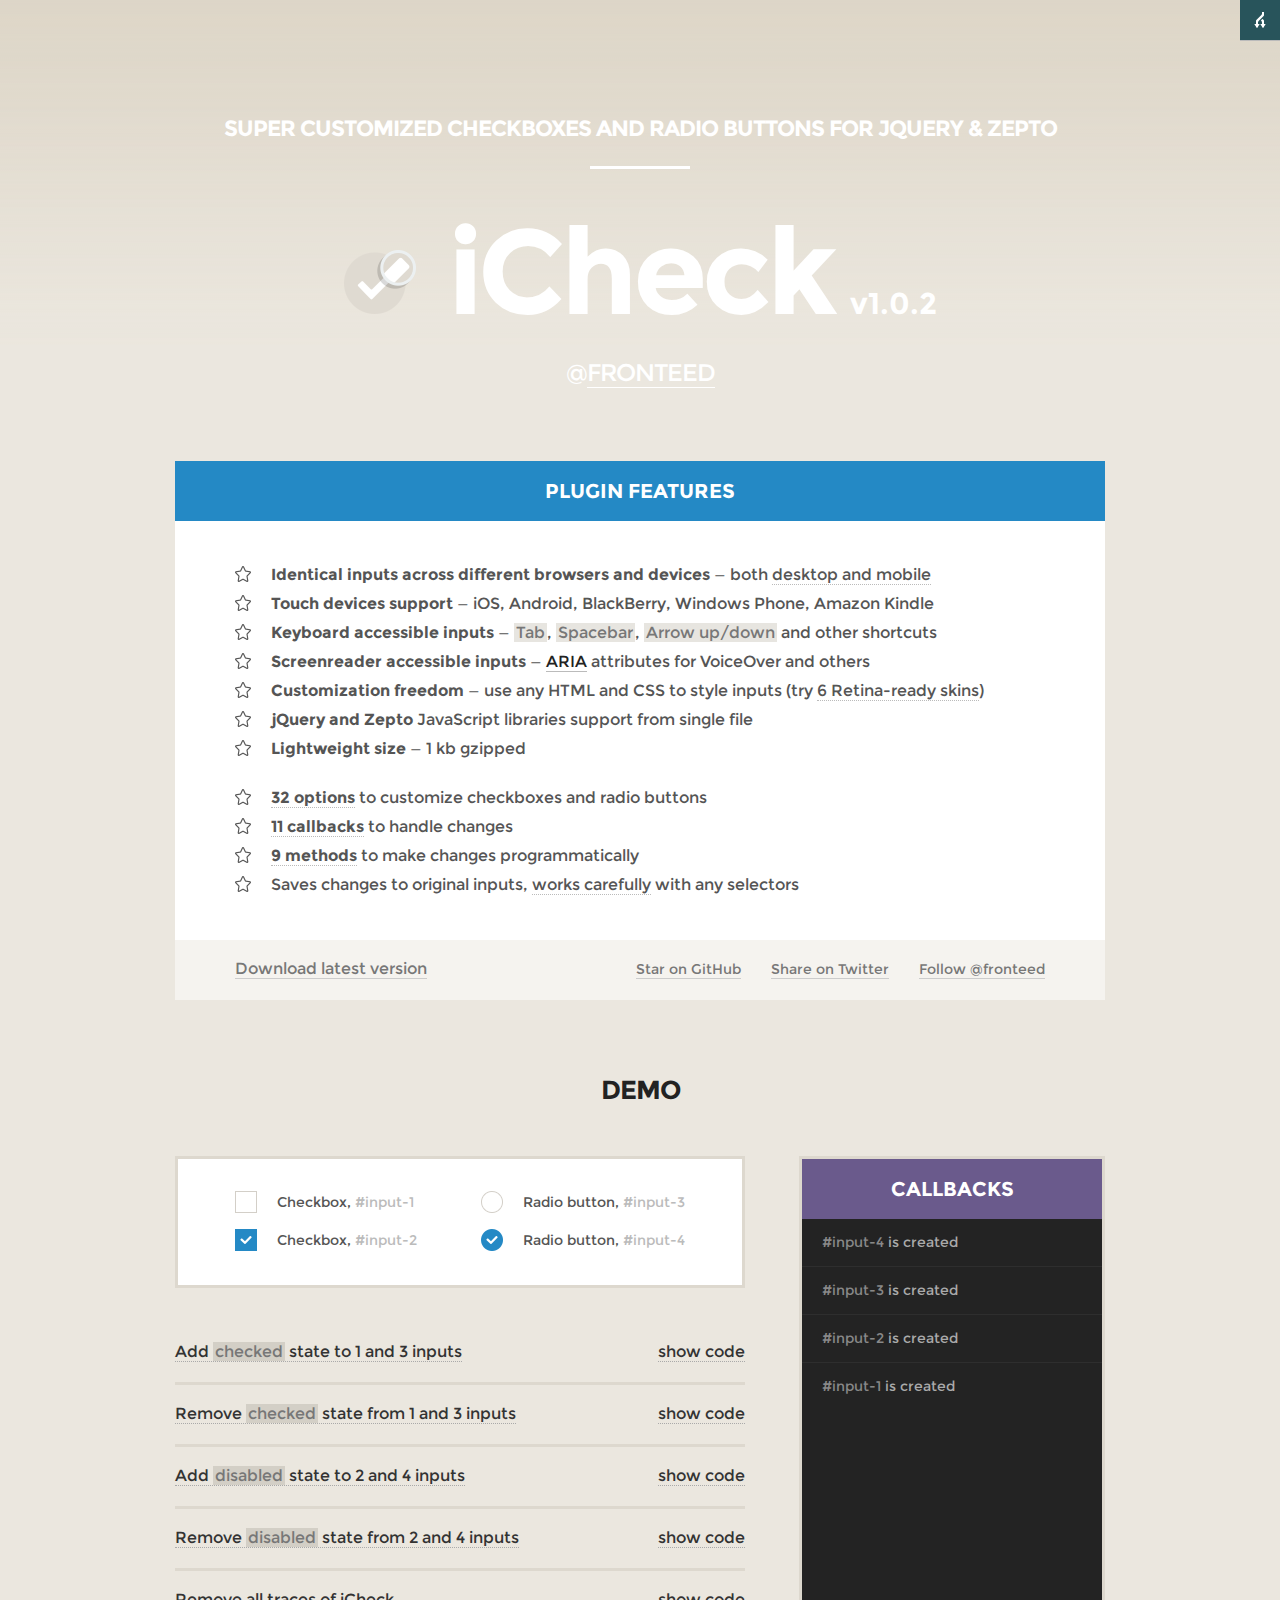
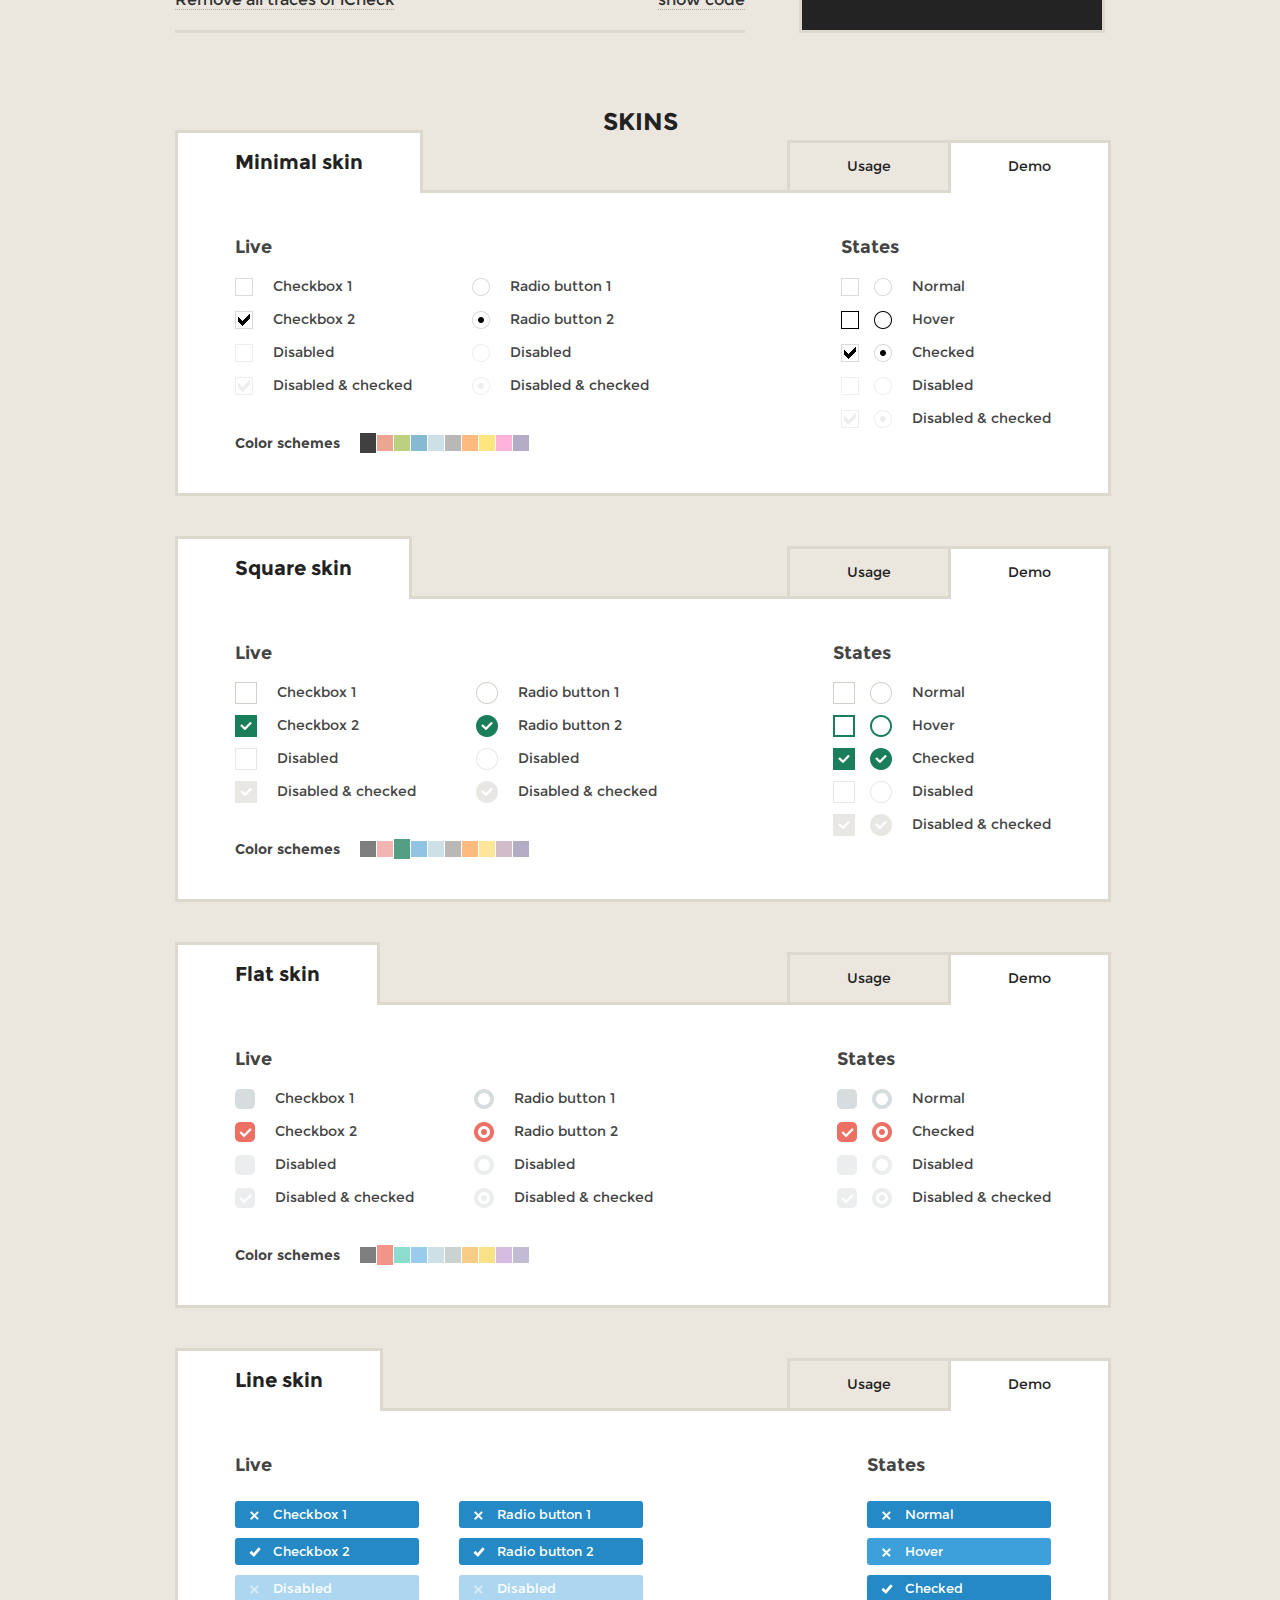
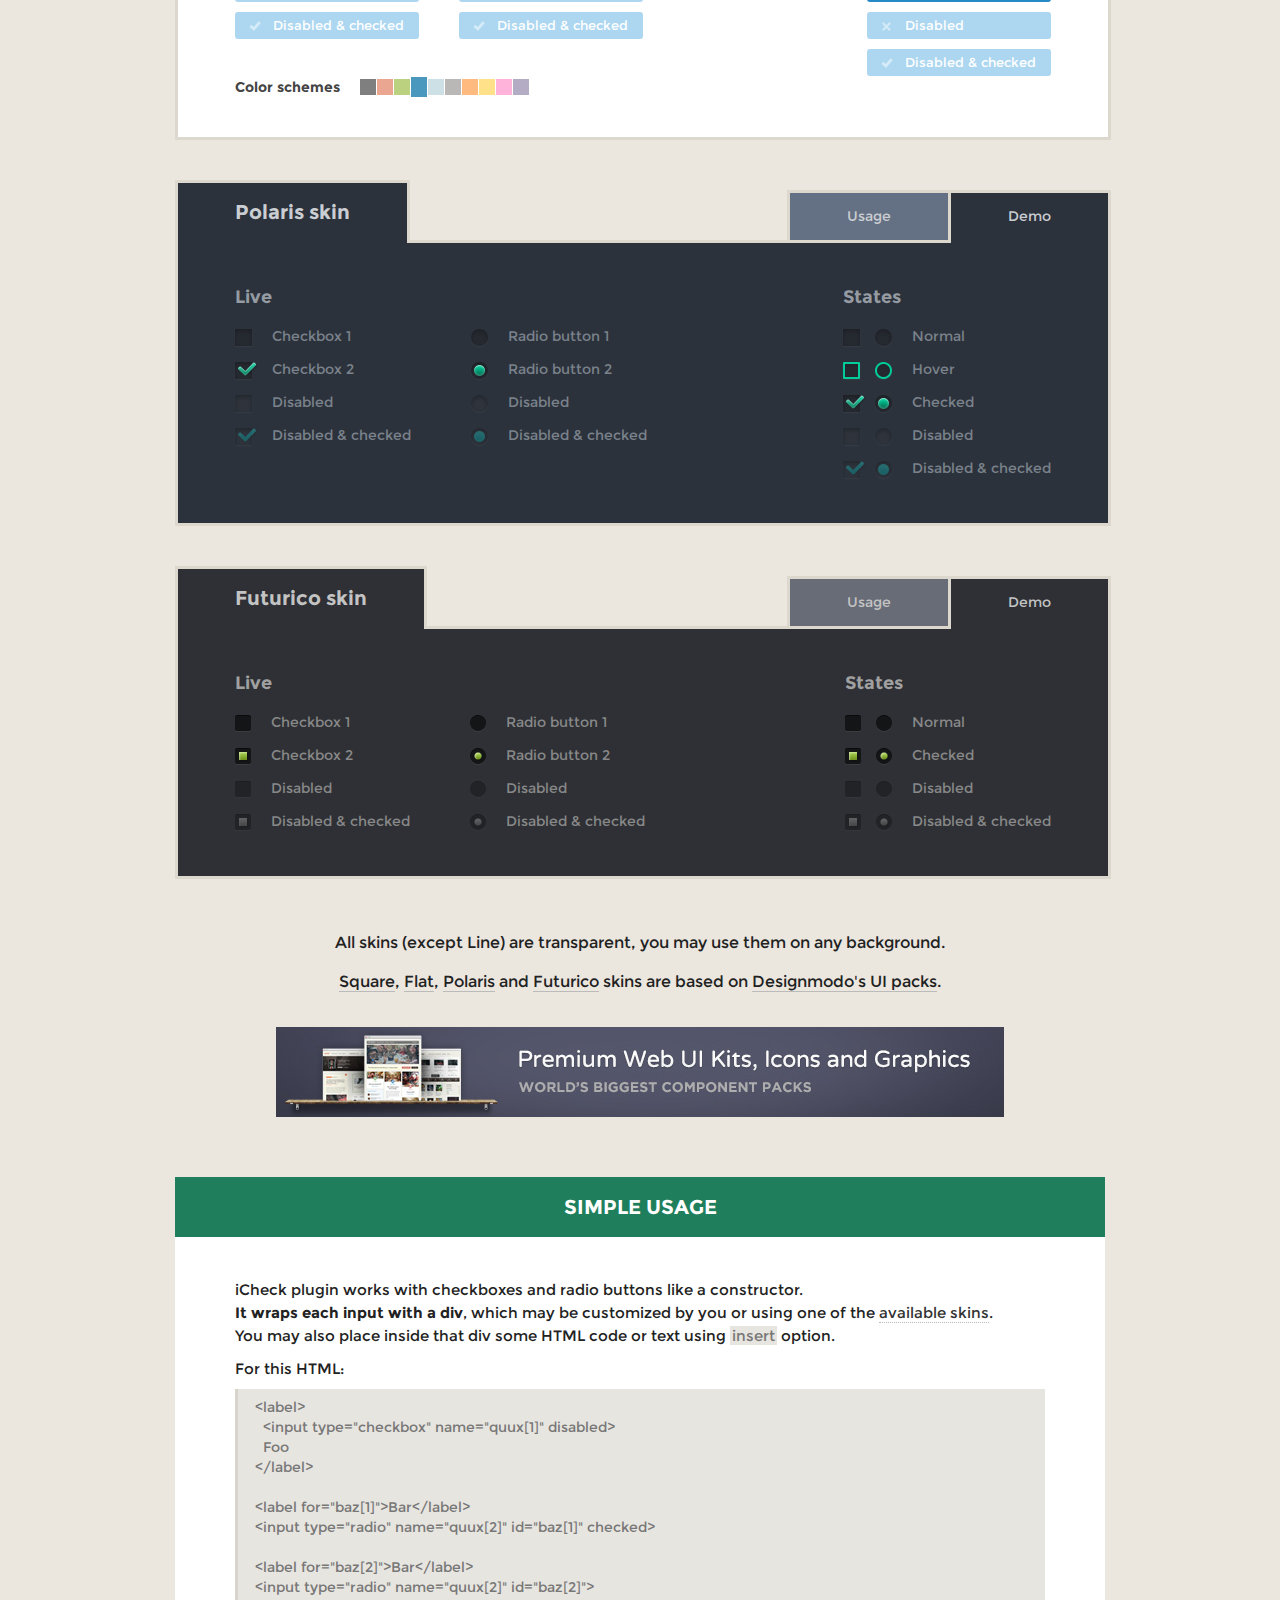
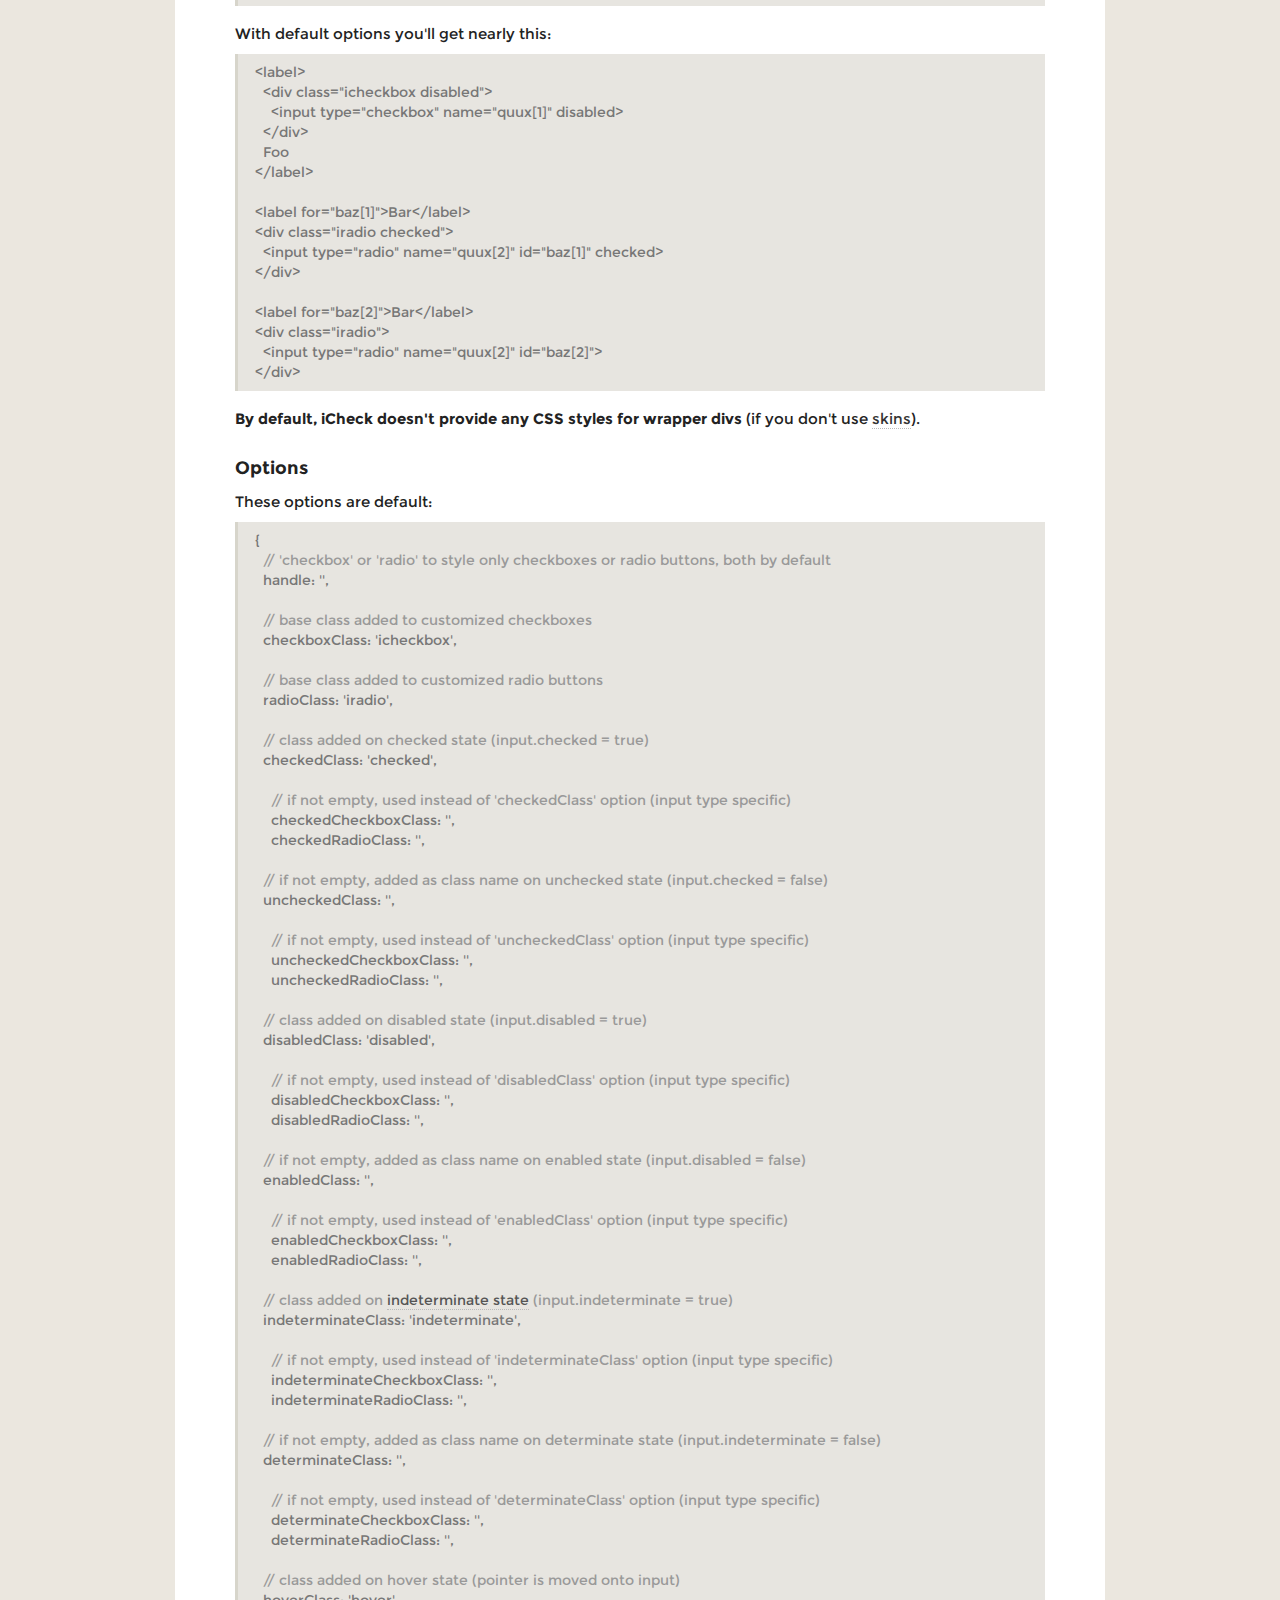
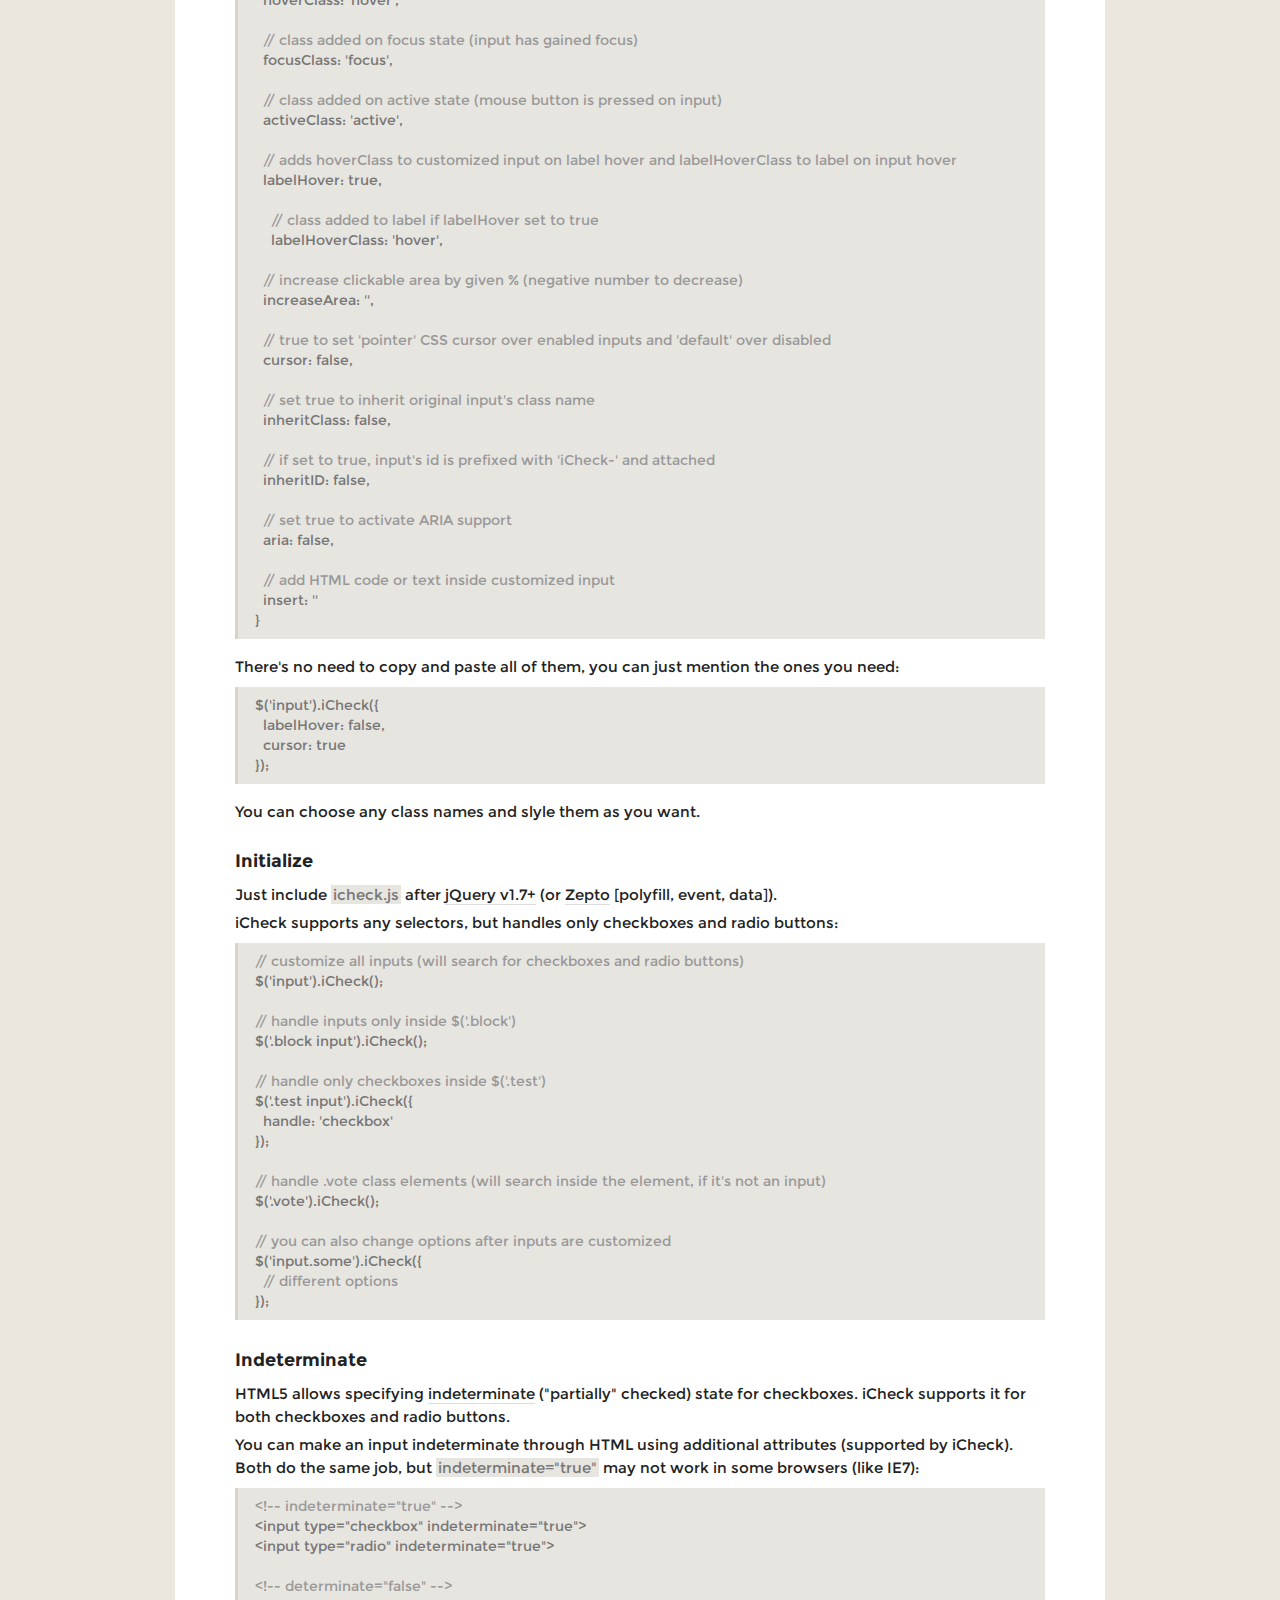
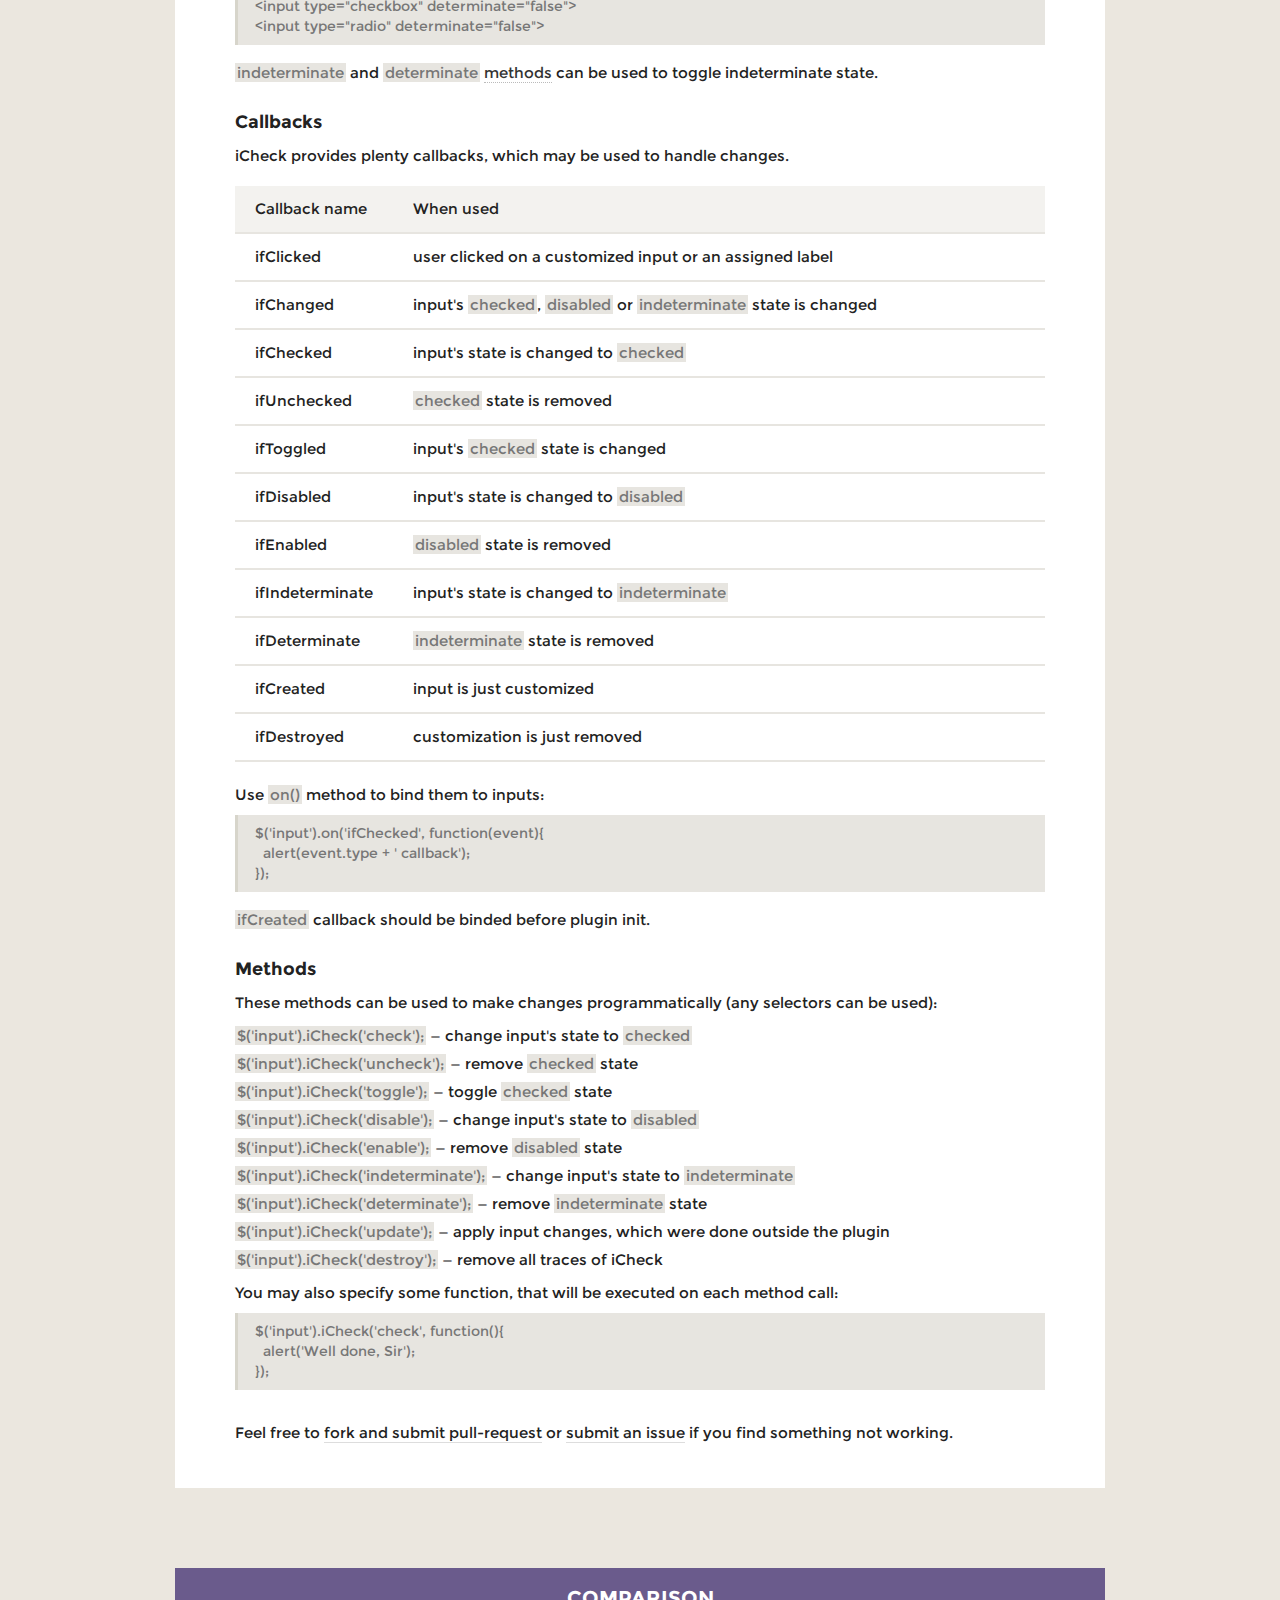
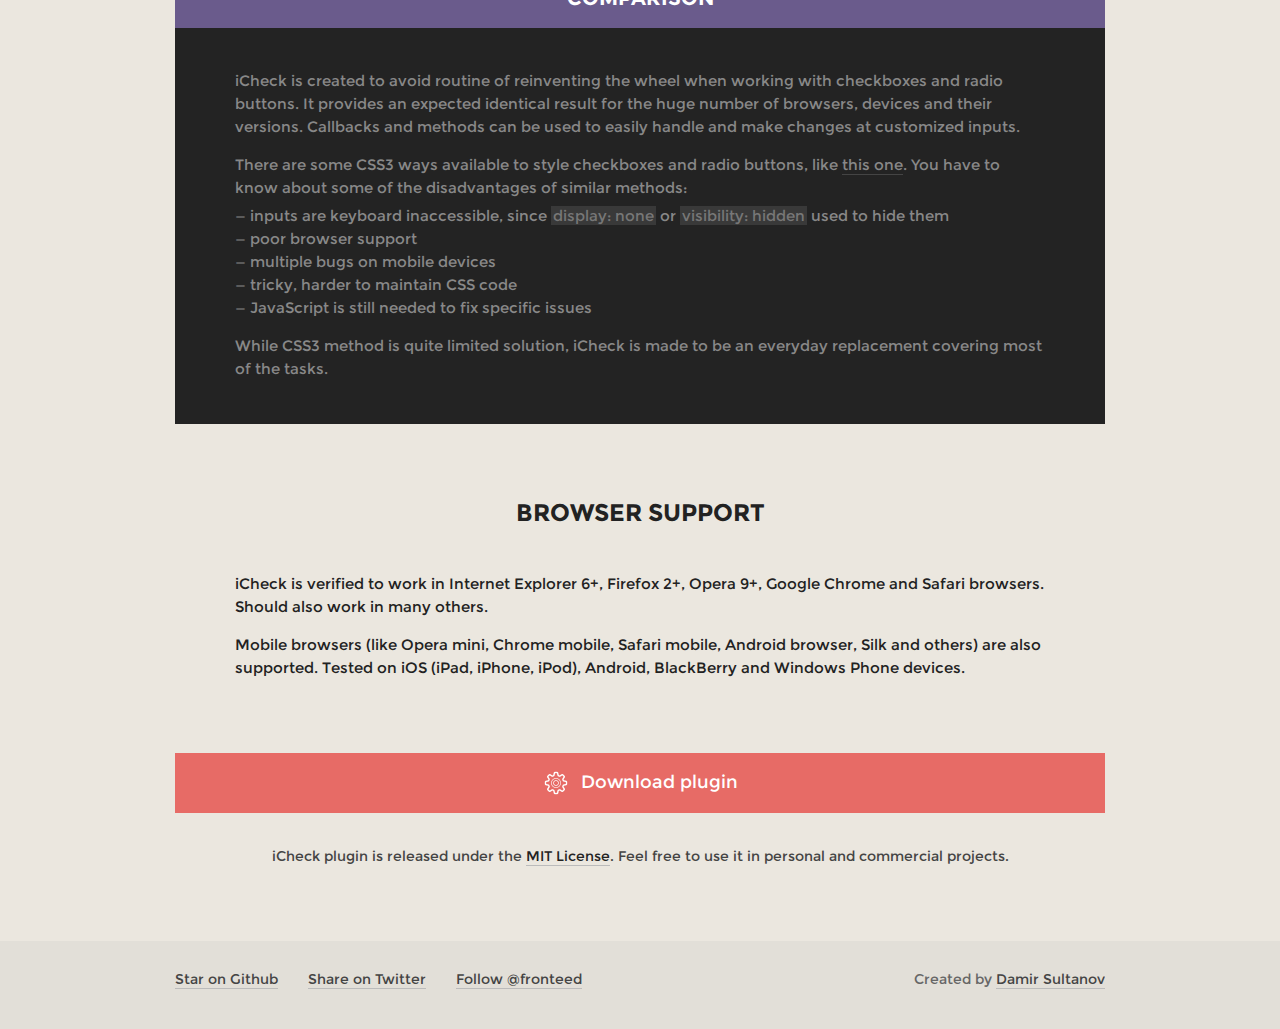
<file: sis_threads/lib/js/iCheck-master/demo/index.html>
<!DOCTYPE html>
<html lang="en">
<head>
  <title>Checkboxes and radio buttons customization (jQuery and Zepto) plugin</title>
  <meta charset="utf-8">
  <meta content="width=device-width" name="viewport">
  <link href="./css/custom.css?v=1.0.2" rel="stylesheet">
  <link href="../skins/all.css?v=1.0.2" rel="stylesheet">
  <script src="./js/jquery.js"></script>
  <script src="../icheck.js?v=1.0.2"></script>
  <script src="./js/custom.min.js?v=1.0.2"></script>
</head>
<body>
  <div class="layout clear">
    <div class="header">
      <h1>super customized checkboxes and radio buttons for jQuery &amp; Zepto</h1>
      <h3>iCheck <span>v1.0.2</span></h3>
      <strong>@<a href="http://twitter.com/fronteed/">Fronteed</a></strong>
    </div>
    <div class="features">
      <div class="arrows">
        <div class="bottom" data-to="demo"></div>
      </div>
      <h2>Plugin features</h2>
      <ul>
        <li>
          <strong>Identical inputs across different browsers and devices</strong> &mdash; both <span class="self" data-to="download">desktop and mobile</span>
        </li>
        <li>
          <strong>Touch devices support</strong> &mdash; iOS, Android, BlackBerry, Windows Phone, Amazon Kindle
        </li>
        <li>
          <strong>Keyboard accessible inputs</strong> &mdash; <span class="mark">Tab</span>, <span class="mark">Spacebar</span>, <span class="mark">Arrow up/down</span> and other shortcuts
        </li>
        <li>
          <strong>Screenreader accessible inputs</strong> &mdash; <a href="https://developer.mozilla.org/en-US/docs/Accessibility/ARIA" target="blank">ARIA</a> attributes for VoiceOver and others
        </li>
        <li>
          <strong>Customization freedom</strong> &mdash; use any HTML and CSS to style inputs (try <span class="self" data-to="skins">6 Retina-ready skins</span>)
        </li>
        <li>
          <strong>jQuery and Zepto</strong> JavaScript libraries support from single file
        </li>
        <li>
          <strong>Lightweight size</strong> &mdash; 1 kb gzipped
        </li>
        <li class="offset">
          <strong class="self" data-to="options">32 options</strong> to customize checkboxes and radio buttons
        </li>
        <li>
          <strong class="self" data-to="callbacks">11 callbacks</strong> to handle changes
        </li>
        <li>
          <strong class="self" data-to="methods">9 methods</strong> to make changes programmatically
        </li>
        <li>
          Saves changes to original inputs, <span class="self" data-to="init">works carefully</span> with any selectors
        </li>
      </ul>
    </div>
    <div class="social clear">
      <ul class="left">
        <li>
          <a href="http://github.com/fronteed/iCheck/">Download latest version</a>
        </li>
      </ul>
      <ul class="right local">
        <li>
          <a href="http://twitter.com/fronteed/">Follow @fronteed</a>
        </li>
        <li>
          <a href="https://twitter.com/intent/tweet?text=Highly customizable checkboxes and radio buttons&amp;url=http://fronteed.com/iCheck/&amp;via=fronteed&amp;hashtags=jQuery,Zepto">Share on Twitter</a>
        </li>
        <li>
          <a href="https://github.com/fronteed/iCheck">Star on GitHub</a>
        </li>
      </ul>
    </div>
    <div class="demo-holder">
      <h2 class="demo-title">Demo</h2>
      <div class="demo">
        <div class="arrows">
          <div class="top" data-to="features"></div>
          <div class="bottom" data-to="skins"></div>
        </div>
        <div class="demo-list clear">
          <ul>
            <li>
              <input tabindex="1" type="checkbox" id="input-1">
              <label for="input-1">Checkbox, <span>#input-1</span></label>
            </li>
            <li>
              <input tabindex="2" type="checkbox" id="input-2" checked>
              <label for="input-2">Checkbox, <span>#input-2</span></label>
            </li>
          </ul>
          <ul>
            <li>
              <input tabindex="3" type="radio" id="input-3" name="demo-radio">
              <label for="input-3">Radio button, <span>#input-3</span></label>
            </li>
            <li>
              <input tabindex="4" type="radio" id="input-4" name="demo-radio" checked>
              <label for="input-4">Radio button, <span>#input-4</span></label>
            </li>
          </ul>
          <script>
          $(document).ready(function(){
            var callbacks_list = $('.demo-callbacks ul');
            $('.demo-list input').on('ifCreated ifClicked ifChanged ifChecked ifUnchecked ifDisabled ifEnabled ifDestroyed', function(event){
              callbacks_list.prepend('<li><span>#' + this.id + '</span> is ' + event.type.replace('if', '').toLowerCase() + '</li>');
            }).iCheck({
              checkboxClass: 'icheckbox_square-blue',
              radioClass: 'iradio_square-blue',
              increaseArea: '20%'
            });
          });
          </script>
        </div>
        <dl class="demo-methods">
          <dt>
            <span class="self do-check">Add <span class="mark">checked</span> state to 1 and 3 inputs</span>
            <span class="code">
              <span class="self">show code</span>
            </span>
          </dt>
          <dd>
<pre class="markup">
$('#input-1, #input-3').iCheck('check');
</pre>
          </dd>
          <dt>
            <span class="self do-uncheck">Remove <span class="mark">checked</span> state from 1 and 3 inputs</span>
            <span class="code">
              <span class="self">show code</span>
            </span>
          </dt>
          <dd>
<pre class="markup">
$('#input-1, #input-3').iCheck('uncheck');
</pre>
          </dd>
          <dt>
            <span class="self do-disable">Add <span class="mark">disabled</span> state to 2 and 4 inputs</span>
            <span class="code">
              <span class="self">show code</span>
            </span>
          </dt>
          <dd>
<pre class="markup">
$('#input-2, #input-4').iCheck('disable');
</pre>
          </dd>
          <dt>
            <span class="self do-enable">Remove <span class="mark">disabled</span> state from 2 and 4 inputs</span>
            <span class="code">
              <span class="self">show code</span>
            </span>
          </dt>
          <dd>
<pre class="markup">
$('#input-2, #input-4').iCheck('enable');
</pre>
          </dd>
          <dt>
            <span class="self do-destroy">Remove all traces of iCheck</span>
            <span class="code">
              <span class="self">show code</span>
            </span>
          </dt>
          <dd>
<pre class="markup">
$('input').iCheck('destroy');
</pre>
          </dd>
        </dl>
        <div class="demo-callbacks">
          <h2>Callbacks</h2>
          <ul></ul>
        </div>
      </div>
    </div>
    <div class="skins">
      <h2>Skins</h2>
      <div class="skin skin-minimal">
        <div class="arrows">
          <div class="top" data-to="demo"></div>
          <div class="bottom" data-to="skin-square"></div>
        </div>
        <h3>Minimal skin</h3>
        <dl class="clear">
          <dd class="selected">
            <div class="skin-section">
              <h4>Live</h4>
              <ul class="list">
                <li>
                  <input tabindex="5" type="checkbox" id="minimal-checkbox-1">
                  <label for="minimal-checkbox-1">Checkbox 1</label>
                </li>
                <li>
                  <input tabindex="6" type="checkbox" id="minimal-checkbox-2" checked>
                  <label for="minimal-checkbox-2">Checkbox 2</label>
                </li>
                <li>
                  <input type="checkbox" id="minimal-checkbox-disabled" disabled>
                  <label for="minimal-checkbox-disabled">Disabled</label>
                </li>
                <li>
                  <input type="checkbox" id="minimal-checkbox-disabled-checked" checked disabled>
                  <label for="minimal-checkbox-disabled-checked">Disabled &amp; checked</label>
                </li>
              </ul>
              <ul class="list">
                <li>
                  <input tabindex="7" type="radio" id="minimal-radio-1" name="minimal-radio">
                  <label for="minimal-radio-1">Radio button 1</label>
                </li>
                <li>
                  <input tabindex="8" type="radio" id="minimal-radio-2" name="minimal-radio" checked>
                  <label for="minimal-radio-2">Radio button 2</label>
                </li>
                <li>
                  <input type="radio" id="minimal-radio-disabled" disabled>
                  <label for="minimal-radio-disabled">Disabled</label>
                </li>
                <li>
                  <input type="radio" id="minimal-radio-disabled-checked" checked disabled>
                  <label for="minimal-radio-disabled-checked">Disabled &amp; checked</label>
                </li>
              </ul>
              <div class="colors clear">
                <strong>Color schemes</strong>
                <ul>
                  <li class="active" title="Black"></li>
                  <li class="red" title="Red"></li>
                  <li class="green" title="Green"></li>
                  <li class="blue" title="Blue"></li>
                  <li class="aero" title="Aero"></li>
                  <li class="grey" title="Grey"></li>
                  <li class="orange" title="Orange"></li>
                  <li class="yellow" title="Yellow"></li>
                  <li class="pink" title="Pink"></li>
                  <li class="purple" title="Purple"></li>
                </ul>
              </div>
            </div>
            <div class="skin-section skin-states">
              <h4>States</h4>
              <ul class="list">
                <li>
                  <div class="state icheckbox_minimal"></div>
                  <div class="state iradio_minimal"></div>
                  Normal
                </li>
                <li>
                  <div class="state icheckbox_minimal hover"></div>
                  <div class="state iradio_minimal hover"></div>
                  Hover
                </li>
                <li>
                  <div class="state icheckbox_minimal checked"></div>
                  <div class="state iradio_minimal checked"></div>
                  Checked
                </li>
                <li>
                  <div class="state icheckbox_minimal disabled"></div>
                  <div class="state iradio_minimal disabled"></div>
                  Disabled
                </li>
                <li>
                  <div class="state icheckbox_minimal checked disabled"></div>
                  <div class="state iradio_minimal checked disabled"></div>
                  Disabled &amp; checked
                </li>
              </ul>
            </div>
            <script>
            $(document).ready(function(){
              $('.skin-minimal input').iCheck({
                checkboxClass: 'icheckbox_minimal',
                radioClass: 'iradio_minimal',
                increaseArea: '20%'
              });
            });
            </script>
          </dd>
          <dt class="selected">Demo</dt>
          <dd>
            <div class="skin-pre">
              <p>
                Make sure <a href="http://jquery.com" target="blank">jQuery v1.7+</a> (or <a href="http://github.com/madrobby/zepto#zepto-modules" target="blank">Zepto</a> [polyfill, event, data]) is loaded before the <span class="mark">icheck.js</span>.
              </p>
            </div>
            <ol class="skin-usage">
              <li>
                Choose a color scheme, there are 10 different styles available:
                <div class="schemes clear">
                  <ul>
                    <li><strong>Black</strong> &mdash; minimal.css</li>
                    <li><strong>Red</strong> &mdash; red.css</li>
                    <li><strong>Green</strong> &mdash; green.css</li>
                    <li><strong>Blue</strong> &mdash; blue.css</li>
                    <li><strong>Aero</strong> &mdash; aero.css</li>
                  </ul>
                  <ul>
                    <li><strong>Grey</strong> &mdash; grey.css</li>
                    <li><strong>Orange</strong> &mdash; orange.css</li>
                    <li><strong>Yellow</strong> &mdash; yellow.css</li>
                    <li><strong>Pink</strong> &mdash; pink.css</li>
                    <li><strong>Purple</strong> &mdash; purple.css</li>
                  </ul>
                </div>
              </li>
              <li>
                Copy <span class="mark">/skins/minimal/</span> folder and <span class="mark">icheck.js</span>  file to your site.
              </li>
              <li>
                <p>Insert before <span class="mark">&lt;/head></span> in your HTML (replace <span class="mark">your-path</span> and <span class="mark">color-scheme</span>):</p>
<pre class="markup">
&lt;link href="your-path/minimal/color-scheme.css" rel="stylesheet">
&lt;script src="your-path/icheck.js">&lt;/script>
</pre>
                <p>Example for a <strong>Red</strong> color scheme:</p>
<pre class="markup">
&lt;link href="your-path/minimal/red.css" rel="stylesheet">
&lt;script src="your-path/icheck.js">&lt;/script>
</pre>
              </li>
              <li>
                <p>Add some checkboxes and radio buttons to your HTML:</p>
<pre class="markup">
&lt;input type="checkbox">
&lt;input type="checkbox" checked>
&lt;input type="radio" name="iCheck">
&lt;input type="radio" name="iCheck" checked>
</pre>
              </li>
              <li>
                <p>Add JavaScript to your HTML to launch iCheck plugin:</p>
<pre class="markup">
&lt;script>
$(document).ready(function(){
  $('input').iCheck({
    checkboxClass: 'icheckbox_minimal',
    radioClass: 'iradio_minimal',
    increaseArea: '20%' <span class="comment">// optional</span>
  });
});
&lt;/script>
</pre>
                <p>For different from black color schemes use this code (example for <strong>Red</strong>):</p>
<pre class="markup">
&lt;script>
$(document).ready(function(){
  $('input').iCheck({
    checkboxClass: 'icheckbox_minimal-red',
    radioClass: 'iradio_minimal-red',
    increaseArea: '20%' <span class="comment">// optional</span>
  });
});
&lt;/script>
</pre>
              </li>
              <li>Done.</li>
            </ol>
          </dd>
          <dt>Usage</dt>
        </dl>
      </div>
      <div class="skin skin-square">
        <div class="arrows">
          <div class="top" data-to="skin-minimal"></div>
          <div class="bottom" data-to="skin-flat"></div>
        </div>
        <h3>Square skin</h3>
        <dl class="clear">
          <dd class="selected">
            <div class="skin-section">
              <h4>Live</h4>
              <ul class="list">
                <li>
                  <input tabindex="9" type="checkbox" id="square-checkbox-1">
                  <label for="square-checkbox-1">Checkbox 1</label>
                </li>
                <li>
                  <input tabindex="10" type="checkbox" id="square-checkbox-2" checked>
                  <label for="square-checkbox-2">Checkbox 2</label>
                </li>
                <li>
                  <input type="checkbox" id="square-checkbox-disabled" disabled>
                  <label for="square-checkbox-disabled">Disabled</label>
                </li>
                <li>
                  <input type="checkbox" id="square-checkbox-disabled-checked" checked disabled>
                  <label for="square-checkbox-disabled-checked">Disabled &amp; checked</label>
                </li>
              </ul>
              <ul class="list">
                <li>
                  <input tabindex="11" type="radio" id="square-radio-1" name="square-radio">
                  <label for="square-radio-1">Radio button 1</label>
                </li>
                <li>
                  <input tabindex="12" type="radio" id="square-radio-2" name="square-radio" checked>
                  <label for="square-radio-2">Radio button 2</label>
                </li>
                <li>
                  <input type="radio" id="square-radio-disabled" disabled>
                  <label for="square-radio-disabled">Disabled</label>
                </li>
                <li>
                  <input type="radio" id="square-radio-disabled-checked" checked disabled>
                  <label for="square-radio-disabled-checked">Disabled &amp; checked</label>
                </li>
              </ul>
              <div class="colors clear">
                <strong>Color schemes</strong>
                <ul>
                  <li title="Black"></li>
                  <li class="red" title="Red"></li>
                  <li class="green active" title="Green"></li>
                  <li class="blue" title="Blue"></li>
                  <li class="aero" title="Aero"></li>
                  <li class="grey" title="Grey"></li>
                  <li class="orange" title="Orange"></li>
                  <li class="yellow" title="Yellow"></li>
                  <li class="pink" title="Pink"></li>
                  <li class="purple" title="Purple"></li>
                </ul>
              </div>
            </div>
            <div class="skin-section skin-states">
              <h4>States</h4>
              <ul class="list">
                <li>
                  <div class="state icheckbox_square-green"></div>
                  <div class="state iradio_square-green"></div>
                  Normal
                </li>
                <li>
                  <div class="state icheckbox_square-green hover"></div>
                  <div class="state iradio_square-green hover"></div>
                  Hover
                </li>
                <li>
                  <div class="state icheckbox_square-green checked"></div>
                  <div class="state iradio_square-green checked"></div>
                  Checked
                </li>
                <li>
                  <div class="state icheckbox_square-green disabled"></div>
                  <div class="state iradio_square-green disabled"></div>
                  Disabled
                </li>
                <li>
                  <div class="state icheckbox_square-green checked disabled"></div>
                  <div class="state iradio_square-green checked disabled"></div>
                  Disabled &amp; checked
                </li>
              </ul>
            </div>
            <script>
            $(document).ready(function(){
              $('.skin-square input').iCheck({
                checkboxClass: 'icheckbox_square-green',
                radioClass: 'iradio_square-green',
                increaseArea: '20%'
              });
            });
            </script>
          </dd>
          <dt class="selected">Demo</dt>
          <dd>
            <div class="skin-pre">
              <p>
                Make sure <a href="http://jquery.com" target="blank">jQuery v1.7+</a> (or <a href="http://github.com/madrobby/zepto#zepto-modules" target="blank">Zepto</a> [polyfill, event, data]) is loaded before the <span class="mark">icheck.js</span>.
              </p>
            </div>
            <ol class="skin-usage">
              <li>
                Choose a color scheme, there are 10 different styles available:
                <div class="schemes clear">
                  <ul>
                    <li><strong>Black</strong> &mdash; square.css</li>
                    <li><strong>Red</strong> &mdash; red.css</li>
                    <li><strong>Green</strong> &mdash; green.css</li>
                    <li><strong>Blue</strong> &mdash; blue.css</li>
                    <li><strong>Aero</strong> &mdash; aero.css</li>
                  </ul>
                  <ul>
                    <li><strong>Grey</strong> &mdash; grey.css</li>
                    <li><strong>Orange</strong> &mdash; orange.css</li>
                    <li><strong>Yellow</strong> &mdash; yellow.css</li>
                    <li><strong>Pink</strong> &mdash; pink.css</li>
                    <li><strong>Purple</strong> &mdash; purple.css</li>
                  </ul>
                </div>
              </li>
              <li>
                Copy <span class="mark">/skins/square/</span> folder and <span class="mark">icheck.js</span> file to your site.
              </li>
              <li>
                <p>Insert before <span class="mark">&lt;/head></span> in your HTML (replace <span class="mark">your-path</span> and <span class="mark">color-scheme</span>):</p>
<pre class="markup">
&lt;link href="your-path/square/color-scheme.css" rel="stylesheet">
&lt;script src="your-path/icheck.js">&lt;/script>
</pre>
                <p>Example for a <strong>Red</strong> color scheme:</p>
<pre class="markup">
&lt;link href="your-path/square/red.css" rel="stylesheet">
&lt;script src="your-path/icheck.js">&lt;/script>
</pre>
              </li>
              <li>
                <p>Add some checkboxes and radio buttons to your HTML:</p>
<pre class="markup">
&lt;input type="checkbox">
&lt;input type="checkbox" checked>
&lt;input type="radio" name="iCheck">
&lt;input type="radio" name="iCheck" checked>
</pre>
              </li>
              <li>
                <p>Add JavaScript to your HTML to launch iCheck plugin:</p>
<pre class="markup">
&lt;script>
$(document).ready(function(){
  $('input').iCheck({
    checkboxClass: 'icheckbox_square',
    radioClass: 'iradio_square',
    increaseArea: '20%' <span class="comment">// optional</span>
  });
});
&lt;/script>
</pre>
                <p>For different from black color schemes use this code (example for <strong>Red</strong>):</p>
<pre class="markup">
&lt;script>
$(document).ready(function(){
  $('input').iCheck({
    checkboxClass: 'icheckbox_square-red',
    radioClass: 'iradio_square-red',
    increaseArea: '20%' <span class="comment">// optional</span>
  });
});
&lt;/script>
</pre>
              </li>
              <li>Done.</li>
            </ol>
          </dd>
          <dt>Usage</dt>
        </dl>
      </div>
      <div class="skin skin-flat">
        <div class="arrows">
          <div class="top" data-to="skin-square"></div>
          <div class="bottom" data-to="skin-line"></div>
        </div>
        <h3>Flat skin</h3>
        <dl class="clear">
          <dd class="selected">
            <div class="skin-section">
              <h4>Live</h4>
              <ul class="list">
                <li>
                  <input tabindex="13" type="checkbox" id="flat-checkbox-1">
                  <label for="flat-checkbox-1">Checkbox 1</label>
                </li>
                <li>
                  <input tabindex="14" type="checkbox" id="flat-checkbox-2" checked>
                  <label for="flat-checkbox-2">Checkbox 2</label>
                </li>
                <li>
                  <input type="checkbox" id="flat-checkbox-disabled" disabled>
                  <label for="flat-checkbox-disabled">Disabled</label>
                </li>
                <li>
                  <input type="checkbox" id="flat-checkbox-disabled-checked" checked disabled>
                  <label for="flat-checkbox-disabled-checked">Disabled &amp; checked</label>
                </li>
              </ul>
              <ul class="list">
                <li>
                  <input tabindex="15" type="radio" id="flat-radio-1" name="flat-radio">
                  <label for="flat-radio-1">Radio button 1</label>
                </li>
                <li>
                  <input tabindex="16" type="radio" id="flat-radio-2" name="flat-radio" checked>
                  <label for="flat-radio-2">Radio button 2</label>
                </li>
                <li>
                  <input type="radio" id="flat-radio-disabled" disabled>
                  <label for="flat-radio-disabled">Disabled</label>
                </li>
                <li>
                  <input type="radio" id="flat-radio-disabled-checked" checked disabled>
                  <label for="flat-radio-disabled-checked">Disabled &amp; checked</label>
                </li>
              </ul>
              <div class="colors clear">
                <strong>Color schemes</strong>
                <ul>
                  <li title="Black"></li>
                  <li class="red active" title="Red"></li>
                  <li class="green" title="Green"></li>
                  <li class="blue" title="Blue"></li>
                  <li class="aero" title="Aero"></li>
                  <li class="grey" title="Grey"></li>
                  <li class="orange" title="Orange"></li>
                  <li class="yellow" title="Yellow"></li>
                  <li class="pink" title="Pink"></li>
                  <li class="purple" title="Purple"></li>
                </ul>
              </div>
            </div>
            <div class="skin-section skin-states">
              <h4>States</h4>
              <ul class="list">
                <li>
                  <div class="state icheckbox_flat-red"></div>
                  <div class="state iradio_flat-red"></div>
                  Normal
                </li>
                <li>
                  <div class="state icheckbox_flat-red checked"></div>
                  <div class="state iradio_flat-red checked"></div>
                  Checked
                </li>
                <li>
                  <div class="state icheckbox_flat-red disabled"></div>
                  <div class="state iradio_flat-red disabled"></div>
                  Disabled
                </li>
                <li>
                  <div class="state icheckbox_flat-red checked disabled"></div>
                  <div class="state iradio_flat-red checked disabled"></div>
                  Disabled &amp; checked
                </li>
              </ul>
            </div>
            <script>
            $(document).ready(function(){
              $('.skin-flat input').iCheck({
                checkboxClass: 'icheckbox_flat-red',
                radioClass: 'iradio_flat-red'
              });
            });
            </script>
          </dd>
          <dt class="selected">Demo</dt>
          <dd>
            <div class="skin-pre">
              <p>
                Make sure <a href="http://jquery.com" target="blank">jQuery v1.7+</a> (or <a href="http://github.com/madrobby/zepto#zepto-modules" target="blank">Zepto</a> [polyfill, event, data]) is loaded before the <span class="mark">icheck.js</span>.
              </p>
            </div>
            <ol class="skin-usage">
              <li>
                Choose a color scheme, there are 10 different styles available:
                <div class="schemes clear">
                  <ul>
                    <li><strong>Black</strong> &mdash; square.css</li>
                    <li><strong>Red</strong> &mdash; red.css</li>
                    <li><strong>Green</strong> &mdash; green.css</li>
                    <li><strong>Blue</strong> &mdash; blue.css</li>
                    <li><strong>Aero</strong> &mdash; aero.css</li>
                  </ul>
                  <ul>
                    <li><strong>Grey</strong> &mdash; grey.css</li>
                    <li><strong>Orange</strong> &mdash; orange.css</li>
                    <li><strong>Yellow</strong> &mdash; yellow.css</li>
                    <li><strong>Pink</strong> &mdash; pink.css</li>
                    <li><strong>Purple</strong> &mdash; purple.css</li>
                  </ul>
                </div>
              </li>
              <li>
                Copy <span class="mark">/skins/flat/</span> folder and <span class="mark">icheck.js</span> file to your site.
              </li>
              <li>
                <p>Insert before <span class="mark">&lt;/head></span> in your HTML (replace <span class="mark">your-path</span> and <span class="mark">color-scheme</span>):</p>
<pre class="markup">
&lt;link href="your-path/flat/color-scheme.css" rel="stylesheet">
&lt;script src="your-path/icheck.js">&lt;/script>
</pre>
                <p>Example for a <strong>Red</strong> color scheme:</p>
<pre class="markup">
&lt;link href="your-path/flat/red.css" rel="stylesheet">
&lt;script src="your-path/icheck.js">&lt;/script>
</pre>
              </li>
              <li>
                <p>Add some checkboxes and radio buttons to your HTML:</p>
<pre class="markup">
&lt;input type="checkbox">
&lt;input type="checkbox" checked>
&lt;input type="radio" name="iCheck">
&lt;input type="radio" name="iCheck" checked>
</pre>
              </li>
              <li>
                <p>Add JavaScript to your HTML to launch iCheck plugin:</p>
<pre class="markup">
&lt;script>
$(document).ready(function(){
  $('input').iCheck({
    checkboxClass: 'icheckbox_flat',
    radioClass: 'iradio_flat'
  });
});
&lt;/script>
</pre>
                <p>For different from black color schemes use this code (example for <strong>Red</strong>):</p>
<pre class="markup">
&lt;script>
$(document).ready(function(){
  $('input').iCheck({
    checkboxClass: 'icheckbox_flat-red',
    radioClass: 'iradio_flat-red'
  });
});
&lt;/script>
</pre>
              </li>
              <li>Done.</li>
            </ol>
          </dd>
          <dt>Usage</dt>
        </dl>
      </div>
      <div class="skin skin-line">
        <div class="arrows">
          <div class="top" data-to="skin-flat"></div>
          <div class="bottom" data-to="skin-polaris"></div>
        </div>
        <h3>Line skin</h3>
        <dl class="clear">
          <dd class="selected">
            <div class="skin-section">
              <h4>Live</h4>
              <ul class="list">
                <li>
                  <input tabindex="17" type="checkbox" id="line-checkbox-1">
                  <label for="line-checkbox-1">Checkbox 1</label>
                </li>
                <li>
                  <input tabindex="18" type="checkbox" id="line-checkbox-2" checked>
                  <label for="line-checkbox-2">Checkbox 2</label>
                </li>
                <li>
                  <input type="checkbox" id="line-checkbox-disabled" disabled>
                  <label for="line-checkbox-disabled">Disabled</label>
                </li>
                <li>
                  <input type="checkbox" id="line-checkbox-disabled-checked" checked disabled>
                  <label for="line-checkbox-disabled-checked">Disabled &amp; checked</label>
                </li>
              </ul>
              <ul class="list">
                <li>
                  <input tabindex="19" type="radio" id="line-radio-1" name="line-radio">
                  <label for="line-radio-1">Radio button 1</label>
                </li>
                <li>
                  <input tabindex="20" type="radio" id="line-radio-2" name="line-radio" checked>
                  <label for="line-radio-2">Radio button 2</label>
                </li>
                <li>
                  <input type="radio" id="line-radio-disabled" disabled>
                  <label for="line-radio-disabled">Disabled</label>
                </li>
                <li>
                  <input type="radio" id="line-radio-disabled-checked" checked disabled>
                  <label for="line-radio-disabled-checked">Disabled &amp; checked</label>
                </li>
              </ul>
              <div class="colors clear">
                <strong>Color schemes</strong>
                <ul>
                  <li title="Black"></li>
                  <li class="red" title="Red"></li>
                  <li class="green" title="Green"></li>
                  <li class="blue active" title="Blue"></li>
                  <li class="aero" title="Aero"></li>
                  <li class="grey" title="Grey"></li>
                  <li class="orange" title="Orange"></li>
                  <li class="yellow" title="Yellow"></li>
                  <li class="pink" title="Pink"></li>
                  <li class="purple" title="Purple"></li>
                </ul>
              </div>
            </div>
            <div class="skin-section skin-states">
              <h4>States</h4>
              <ul class="list">
                <li>
                  <div class="state icheckbox_line-blue">
                    <div class="icheck_line-icon"></div>
                    Normal
                  </div>
                </li>
                <li>
                  <div class="state icheckbox_line-blue hover">
                    <div class="icheck_line-icon"></div>
                    Hover
                  </div>
                </li>
                <li>
                  <div class="state icheckbox_line-blue checked">
                    <div class="icheck_line-icon"></div>
                    Checked
                  </div>
                </li>
                <li>
                  <div class="state icheckbox_line-blue disabled">
                    <div class="icheck_line-icon"></div>
                    Disabled
                  </div>
                </li>
                <li>
                  <div class="state icheckbox_line-blue checked disabled">
                    <div class="icheck_line-icon"></div>
                    Disabled &amp; checked
                  </div>
                </li>
              </ul>
            </div>
            <script>
            $(document).ready(function(){
              $('.skin-line input').each(function(){
                var self = $(this),
                  label = self.next(),
                  label_text = label.text();

                label.remove();
                self.iCheck({
                  checkboxClass: 'icheckbox_line-blue',
                  radioClass: 'iradio_line-blue',
                  insert: '<div class="icheck_line-icon"></div>' + label_text
                });
              });
            });
            </script>
          </dd>
          <dt class="selected">Demo</dt>
          <dd>
            <div class="skin-pre">
              <p>
                Make sure <a href="http://jquery.com" target="blank">jQuery v1.7+</a> (or <a href="http://github.com/madrobby/zepto#zepto-modules" target="blank">Zepto</a> [polyfill, event, data]) is loaded before the <span class="mark">icheck.js</span>.
              </p>
            </div>
            <ol class="skin-usage">
              <li>
                Choose a color scheme, there are 10 different styles available:
                <div class="schemes clear">
                  <ul>
                    <li><strong>Black</strong> &mdash; line.css</li>
                    <li><strong>Red</strong> &mdash; red.css</li>
                    <li><strong>Green</strong> &mdash; green.css</li>
                    <li><strong>Blue</strong> &mdash; blue.css</li>
                    <li><strong>Aero</strong> &mdash; aero.css</li>
                  </ul>
                  <ul>
                    <li><strong>Grey</strong> &mdash; grey.css</li>
                    <li><strong>Orange</strong> &mdash; orange.css</li>
                    <li><strong>Yellow</strong> &mdash; yellow.css</li>
                    <li><strong>Pink</strong> &mdash; pink.css</li>
                    <li><strong>Purple</strong> &mdash; purple.css</li>
                  </ul>
                </div>
              </li>
              <li>
                Copy <span class="mark">/skins/line/</span> folder and <span class="mark">icheck.js</span> file to your site.
              </li>
              <li>
                <p>Insert before <span class="mark">&lt;/head></span> in your HTML (replace <span class="mark">your-path</span> and <span class="mark">color-scheme</span>):</p>
<pre class="markup">
&lt;link href="your-path/line/color-scheme.css" rel="stylesheet">
&lt;script src="your-path/icheck.js">&lt;/script>
</pre>
                  <p>Example for a <strong>Red</strong> color scheme:</p>
<pre class="markup">
&lt;link href="your-path/line/red.css" rel="stylesheet">
&lt;script src="your-path/icheck.js">&lt;/script>
</pre>
              </li>
              <li>
                <p>Add some checkboxes, radio buttons and labels to your HTML:</p>
<pre class="markup">
&lt;input type="checkbox">
&lt;label>Checkbox 1&lt;/label>

&lt;input type="checkbox" checked>
&lt;label>Checkbox 2&lt;/label>

&lt;input type="radio" name="iCheck">
&lt;label>Radio button 1&lt;/label>

&lt;input type="radio" name="iCheck" checked>
&lt;label>Radio button 2&lt;/label>
</pre>
              </li>
              <li>
                <p>Add JavaScript to your HTML to launch iCheck plugin:</p>
<pre class="markup">
&lt;script>
$(document).ready(function(){
  $('input').each(function(){
    var self = $(this),
      label = self.next(),
      label_text = label.text();

    label.remove();
    self.iCheck({
      checkboxClass: 'icheckbox_line',
      radioClass: 'iradio_line',
      insert: '&lt;div class="icheck_line-icon">&lt;/div>' + label_text
    });
  });
});
&lt;/script>
</pre>
                <p>For different from black color schemes use this code (example for <strong>Red</strong>):</p>
<pre class="markup">
&lt;script>
$(document).ready(function(){
  $('input').each(function(){
    var self = $(this),
      label = self.next(),
      label_text = label.text();

    label.remove();
    self.iCheck({
      checkboxClass: 'icheckbox_line-red',
      radioClass: 'iradio_line-red',
      insert: '&lt;div class="icheck_line-icon">&lt;/div>' + label_text
    });
  });
});
&lt;/script>
</pre>
              </li>
              <li>Done.</li>
            </ol>
          </dd>
          <dt>Usage</dt>
        </dl>
      </div>
      <div class="skin skin-polaris">
        <div class="arrows">
          <div class="top" data-to="skin-line"></div>
          <div class="bottom" data-to="skin-futurico"></div>
        </div>
        <h3>Polaris skin</h3>
        <dl class="clear">
          <dd class="selected">
            <div class="skin-section">
              <h4>Live</h4>
              <ul class="list">
                <li>
                  <input tabindex="21" type="checkbox" id="polaris-checkbox-1">
                  <label for="polaris-checkbox-1">Checkbox 1</label>
                </li>
                <li>
                  <input tabindex="22" type="checkbox" id="polaris-checkbox-2" checked>
                  <label for="polaris-checkbox-2">Checkbox 2</label>
                </li>
                <li>
                  <input type="checkbox" id="polaris-checkbox-disabled" disabled>
                  <label for="polaris-checkbox-disabled">Disabled</label>
                </li>
                <li>
                  <input type="checkbox" id="polaris-checkbox-disabled-checked" checked disabled>
                  <label for="polaris-checkbox-disabled-checked">Disabled &amp; checked</label>
                </li>
              </ul>
              <ul class="list">
                <li>
                  <input tabindex="23" type="radio" id="polaris-radio-1" name="polaris-radio">
                  <label for="polaris-radio-1">Radio button 1</label>
                </li>
                <li>
                  <input tabindex="24" type="radio" id="polaris-radio-2" name="polaris-radio" checked>
                  <label for="polaris-radio-2">Radio button 2</label>
                </li>
                <li>
                  <input type="radio" id="polaris-radio-disabled" disabled>
                  <label for="polaris-radio-disabled">Disabled</label>
                </li>
                <li>
                  <input type="radio" id="polaris-radio-disabled-checked" checked disabled>
                  <label for="polaris-radio-disabled-checked">Disabled &amp; checked</label>
                </li>
              </ul>
            </div>
            <div class="skin-section skin-states">
              <h4>States</h4>
              <ul class="list">
                <li>
                  <div class="state icheckbox_polaris"></div>
                  <div class="state iradio_polaris"></div>
                  Normal
                </li>
                <li>
                  <div class="state icheckbox_polaris hover"></div>
                  <div class="state iradio_polaris hover"></div>
                  Hover
                </li>
                <li>
                  <div class="state icheckbox_polaris checked"></div>
                  <div class="state iradio_polaris checked"></div>
                  Checked
                </li>
                <li>
                  <div class="state icheckbox_polaris disabled"></div>
                  <div class="state iradio_polaris disabled"></div>
                  Disabled
                </li>
                <li>
                  <div class="state icheckbox_polaris checked disabled"></div>
                  <div class="state iradio_polaris checked disabled"></div>
                  Disabled &amp; checked
                </li>
              </ul>
            </div>
            <script>
            $(document).ready(function(){
              $('.skin-polaris input').iCheck({
                checkboxClass: 'icheckbox_polaris',
                radioClass: 'iradio_polaris',
                increaseArea: '-10%'
              });
            });
            </script>
          </dd>
          <dt class="selected">Demo</dt>
          <dd>
            <div class="skin-pre">
              <p>
                Make sure <a href="http://jquery.com" target="blank">jQuery v1.7+</a> (or <a href="http://github.com/madrobby/zepto#zepto-modules" target="blank">Zepto</a> [polyfill, event, data]) is loaded before the <span class="mark">icheck.js</span>.
              </p>
            </div>
            <ol class="skin-usage">
              <li>
                Copy <span class="mark">/skins/polaris/</span> folder and <span class="mark">icheck.js</span> file to your site.
              </li>
              <li>
                <p>Insert before <span class="mark">&lt;/head></span> in your HTML (replace <span class="mark">your-path</span> and <span class="mark">color-scheme</span>):</p>
<pre class="markup">
&lt;link href="your-path/polaris/polaris.css" rel="stylesheet">
&lt;script src="your-path/icheck.js">&lt;/script>
</pre>
              </li>
              <li>
                <p>Add some checkboxes and radio buttons to your HTML:</p>
<pre class="markup">
&lt;input type="checkbox">
&lt;input type="checkbox" checked>
&lt;input type="radio" name="iCheck">
&lt;input type="radio" name="iCheck" checked>
</pre>
              </li>
              <li>
                <p>Add JavaScript to your HTML to launch iCheck plugin:</p>
<pre class="markup">
&lt;script>
$(document).ready(function(){
  $('input').iCheck({
    checkboxClass: 'icheckbox_polaris',
    radioClass: 'iradio_polaris',
    increaseArea: '-10%' <span class="comment">// optional</span>
  });
});
&lt;/script>
</pre>
              </li>
              <li>Done.</li>
            </ol>
          </dd>
          <dt>Usage</dt>
        </dl>
      </div>
      <div class="skin skin-futurico">
        <div class="arrows">
          <div class="top" data-to="skin-polaris"></div>
          <div class="bottom" data-to="usage"></div>
        </div>
        <h3>Futurico skin</h3>
        <dl class="clear">
          <dd class="selected">
            <div class="skin-section">
              <h4>Live</h4>
              <ul class="list">
                <li>
                  <input tabindex="25" type="checkbox" id="futurico-checkbox-1">
                  <label for="futurico-checkbox-1">Checkbox 1</label>
                </li>
                <li>
                  <input tabindex="26" type="checkbox" id="futurico-checkbox-2" checked>
                  <label for="futurico-checkbox-2">Checkbox 2</label>
                </li>
                <li>
                  <input type="checkbox" id="futurico-checkbox-disabled" disabled>
                  <label for="futurico-checkbox-disabled">Disabled</label>
                </li>
                <li>
                  <input type="checkbox" id="futurico-checkbox-disabled-checked" checked disabled>
                  <label for="futurico-checkbox-disabled-checked">Disabled &amp; checked</label>
                </li>
              </ul>
              <ul class="list">
                <li>
                  <input tabindex="27" type="radio" id="futurico-radio-1" name="futurico-radio">
                  <label for="futurico-radio-1">Radio button 1</label>
                </li>
                <li>
                  <input tabindex="28" type="radio" id="futurico-radio-2" name="futurico-radio" checked>
                  <label for="futurico-radio-2">Radio button 2</label>
                </li>
                <li>
                  <input type="radio" id="futurico-radio-disabled" disabled>
                  <label for="futurico-radio-disabled">Disabled</label>
                </li>
                <li>
                  <input type="radio" id="futurico-radio-disabled-checked" checked disabled>
                  <label for="futurico-radio-disabled-checked">Disabled &amp; checked</label>
                </li>
              </ul>
            </div>
            <div class="skin-section skin-states">
              <h4>States</h4>
              <ul class="list">
                <li>
                  <div class="state icheckbox_futurico"></div>
                  <div class="state iradio_futurico"></div>
                  Normal
                </li>
                <li>
                  <div class="state icheckbox_futurico checked"></div>
                  <div class="state iradio_futurico checked"></div>
                  Checked
                </li>
                <li>
                  <div class="state icheckbox_futurico disabled"></div>
                  <div class="state iradio_futurico disabled"></div>
                  Disabled
                </li>
                <li>
                  <div class="state icheckbox_futurico checked disabled"></div>
                  <div class="state iradio_futurico checked disabled"></div>
                  Disabled &amp; checked
                </li>
              </ul>
            </div>
            <script>
            $(document).ready(function(){
              $('.skin-futurico input').iCheck({
                checkboxClass: 'icheckbox_futurico',
                radioClass: 'iradio_futurico',
                increaseArea: '20%'
              });
            });
            </script>
          </dd>
          <dt class="selected">Demo</dt>
          <dd>
            <div class="skin-pre">
              <p>
                Make sure <a href="http://jquery.com" target="blank">jQuery v1.7+</a> (or <a href="http://github.com/madrobby/zepto#zepto-modules" target="blank">Zepto</a> [polyfill, event, data]) is loaded before the <span class="mark">icheck.js</span>.
              </p>
            </div>
            <ol class="skin-usage">
              <li>
                Copy <span class="mark">/skins/futurico/</span> folder and <span class="mark">icheck.js</span> file to your site.
              </li>
              <li>
                <p>Insert before <span class="mark">&lt;/head></span> in your HTML (replace <span class="mark">your-path</span> and <span class="mark">color-scheme</span>):</p>
<pre class="markup">
&lt;link href="your-path/futurico/futurico.css" rel="stylesheet">
&lt;script src="your-path/icheck.js">&lt;/script>
</pre>
              </li>
              <li>
                <p>Add some checkboxes and radio buttons to your HTML:</p>
<pre class="markup">
&lt;input type="checkbox">
&lt;input type="checkbox" checked>
&lt;input type="radio" name="iCheck">
&lt;input type="radio" name="iCheck" checked>
</pre>
              </li>
              <li>
                <p>Add JavaScript to your HTML to launch iCheck plugin:</p>
<pre class="markup">
&lt;script>
$(document).ready(function(){
  $('input').iCheck({
    checkboxClass: 'icheckbox_futurico',
    radioClass: 'iradio_futurico',
    increaseArea: '20%' <span class="comment">// optional</span>
  });
});
&lt;/script>
</pre>
              </li>
              <li>Done.</li>
            </ol>
          </dd>
          <dt>Usage</dt>
        </dl>
      </div>
      <div class="skins-info">
        <p>All skins (except Line) are transparent, you may use them on any background.</p>
        <p><a href="http://designmodo.com/square/?u=718" target="blank">Square</a>, <a href="http://designmodo.com/flat/?u=718" target="blank">Flat</a>, <a href="http://designmodo.com/?u=718" target="blank">Polaris</a> and <a href="http://designmodo.com/futuricopro/?u=718" target="blank">Futurico</a> skins are based on <a href="http://designmodo.com/shop/?u=718" target="blank">Designmodo's UI packs</a>.</p>
        <p class="skins-banner">
          <a href="http://designmodo.com/shop/?u=718" target="blank">Awesome UI packs</a>
        </p>
      </div>
    </div>
    <div class="usage">
      <div class="arrows">
        <div class="top" data-to="skin-futurico"></div>
        <div class="bottom" data-to="comparison"></div>
      </div>
      <h2>Simple usage</h2>
      <div class="usage-inner">
        <p>
          iCheck plugin works with checkboxes and radio buttons like a constructor.
          <br><strong>It wraps each input with a div</strong>, which may be customized by you or using one of the <span class="self" data-to="skins">available skins</span>.
          <br>You may also place inside that div some HTML code or text using <span class="mark">insert</span> option.
        </p>
        <p class="offset">For this HTML:</p>
<pre class="markup">
&lt;label>
  &lt;input type="checkbox" name="quux[1]" disabled>
  Foo
&lt;/label>

&lt;label for="baz[1]">Bar&lt;/label>
&lt;input type="radio" name="quux[2]" id="baz[1]" checked>

&lt;label for="baz[2]">Bar&lt;/label>
&lt;input type="radio" name="quux[2]" id="baz[2]">
</pre>
        <p class="offset">With default options you'll get nearly this:</p>
<pre class="markup">
&lt;label>
  &lt;div class="icheckbox disabled">
    &lt;input type="checkbox" name="quux[1]" disabled>
  &lt;/div>
  Foo
&lt;/label>

&lt;label for="baz[1]">Bar&lt;/label>
&lt;div class="iradio checked">
  &lt;input type="radio" name="quux[2]" id="baz[1]" checked>
&lt;/div>

&lt;label for="baz[2]">Bar&lt;/label>
&lt;div class="iradio">
  &lt;input type="radio" name="quux[2]" id="baz[2]">
&lt;/div>
</pre>
        <p><strong>By default, iCheck doesn't provide any CSS styles for wrapper divs</strong> (if you don't use <span class="self" data-to="skins">skins</span>).</p>
        <h4 class="options">Options</h4>
        <p>These options are default:</p>
<pre class="markup">
{
  <span class="comment">// 'checkbox' or 'radio' to style only checkboxes or radio buttons, both by default</span>
  handle: '',

  <span class="comment">// base class added to customized checkboxes</span>
  checkboxClass: 'icheckbox',

  <span class="comment">// base class added to customized radio buttons</span>
  radioClass: 'iradio',

  <span class="comment">// class added on checked state (input.checked = true)</span>
  checkedClass: 'checked',

    <span class="comment">// if not empty, used instead of 'checkedClass' option (input type specific)</span>
    checkedCheckboxClass: '',
    checkedRadioClass: '',

  <span class="comment">// if not empty, added as class name on unchecked state (input.checked = false)</span>
  uncheckedClass: '',

    <span class="comment">// if not empty, used instead of 'uncheckedClass' option (input type specific)</span>
    uncheckedCheckboxClass: '',
    uncheckedRadioClass: '',

  <span class="comment">// class added on disabled state (input.disabled = true)</span>
  disabledClass: 'disabled',

    <span class="comment">// if not empty, used instead of 'disabledClass' option (input type specific)</span>
    disabledCheckboxClass: '',
    disabledRadioClass: '',

  <span class="comment">// if not empty, added as class name on enabled state (input.disabled = false)</span>
  enabledClass: '',

    <span class="comment">// if not empty, used instead of 'enabledClass' option (input type specific)</span>
    enabledCheckboxClass: '',
    enabledRadioClass: '',

  <span class="comment">// class added on <span class="self" data-to="indeterminate">indeterminate state</span> (input.indeterminate = true)</span>
  indeterminateClass: 'indeterminate',

    <span class="comment">// if not empty, used instead of 'indeterminateClass' option (input type specific)</span>
    indeterminateCheckboxClass: '',
    indeterminateRadioClass: '',

  <span class="comment">// if not empty, added as class name on determinate state (input.indeterminate = false)</span>
  determinateClass: '',

    <span class="comment">// if not empty, used instead of 'determinateClass' option (input type specific)</span>
    determinateCheckboxClass: '',
    determinateRadioClass: '',

  <span class="comment">// class added on hover state (pointer is moved onto input)</span>
  hoverClass: 'hover',

  <span class="comment">// class added on focus state (input has gained focus)</span>
  focusClass: 'focus',

  <span class="comment">// class added on active state (mouse button is pressed on input)</span>
  activeClass: 'active',

  <span class="comment">// adds hoverClass to customized input on label hover and labelHoverClass to label on input hover</span>
  labelHover: true,

    <span class="comment">// class added to label if labelHover set to true</span>
    labelHoverClass: 'hover',

  <span class="comment">// increase clickable area by given % (negative number to decrease)</span>
  increaseArea: '',

  <span class="comment">// true to set 'pointer' CSS cursor over enabled inputs and 'default' over disabled</span>
  cursor: false,

  <span class="comment">// set true to inherit original input's class name</span>
  inheritClass: false,

  <span class="comment">// if set to true, input's id is prefixed with 'iCheck-' and attached</span>
  inheritID: false,

  <span class="comment">// set true to activate ARIA support</span>
  aria: false,

  <span class="comment">// add HTML code or text inside customized input</span>
  insert: ''
}
</pre>
        <p>There's no need to copy and paste all of them, you can just mention the ones you need:</p>
<pre class="markup">
$('input').iCheck({
  labelHover: false,
  cursor: true
});
</pre>
        <p>You can choose any class names and slyle them as you want.</p>
        <h4 class="init">Initialize</h4>
        <p>Just include <span class="mark">icheck.js</span> after <a href="http://jquery.com" target="blank">jQuery v1.7+</a> (or <a href="http://github.com/madrobby/zepto#zepto-modules" target="blank">Zepto</a> [polyfill, event, data]).</p>
        <p>iCheck supports any selectors, but handles only checkboxes and radio buttons:</p>
<pre class="markup">
<span class="comment">// customize all inputs (will search for checkboxes and radio buttons)</span>
$('input').iCheck();

<span class="comment">// handle inputs only inside $('.block')</span>
$('.block input').iCheck();

<span class="comment">// handle only checkboxes inside $('.test')</span>
$('.test input').iCheck({
  handle: 'checkbox'
});

<span class="comment">// handle .vote class elements (will search inside the element, if it's not an input)</span>
$('.vote').iCheck();

<span class="comment">// you can also change options after inputs are customized</span>
$('input.some').iCheck({
  <span class="comment">// different options</span>
});
</pre>
        <h4 class="indeterminate">Indeterminate</h4>
        <p>HTML5 allows specifying <a href="http://css-tricks.com/indeterminate-checkboxes/" target="blank">indeterminate</a> ("partially" checked) state for checkboxes. iCheck supports it for both checkboxes and radio buttons.</p>
        <p>You can make an input indeterminate through HTML using additional attributes (supported by iCheck). Both do the same job, but <span class="mark">indeterminate="true"</span> may not work in some browsers (like IE7):</p>
<pre class="markup">
<span class="comment">&lt;!-- indeterminate="true" --></span>
&lt;input type="checkbox" indeterminate="true">
&lt;input type="radio" indeterminate="true">

<span class="comment">&lt;!-- determinate="false" --></span>
&lt;input type="checkbox" determinate="false">
&lt;input type="radio" determinate="false">
</pre>
        <p><span class="mark">indeterminate</span> and <span class="mark">determinate</span> <span class="self" data-to="methods">methods</span> can be used to toggle indeterminate state.</p>
        <h4 class="callbacks">Callbacks</h4>
        <p class="callbacks-info">iCheck provides plenty callbacks, which may be used to handle changes.</p>
        <table>
          <thead>
            <tr>
              <th>Callback name</th>
              <td>When used</td>
            </tr>
          </thead>
          <tbody>
            <tr>
              <th>ifClicked</th>
              <td>user clicked on a customized input or an assigned label</td>
            </tr>
            <tr>
              <th>ifChanged</th>
              <td>input's <span class="mark">checked</span>, <span class="mark">disabled</span> or <span class="mark">indeterminate</span> state is changed</td>
            </tr>
            <tr>
              <th>ifChecked</th>
              <td>input's state is changed to <span class="mark">checked</span></td>
            </tr>
            <tr>
              <th>ifUnchecked</th>
              <td><span class="mark">checked</span> state is removed</td>
            </tr>
            <tr>
              <th>ifToggled</th>
              <td>input's <span class="mark">checked</span> state is changed</td>
            </tr>
            <tr>
              <th>ifDisabled</th>
              <td>input's state is changed to <span class="mark">disabled</span></td>
            </tr>
            <tr>
              <th>ifEnabled</th>
              <td><span class="mark">disabled</span> state is removed</td>
            </tr>
            <tr>
              <th>ifIndeterminate</th>
              <td>input's state is changed to <span class="mark">indeterminate</span></td>
            </tr>
            <tr>
              <th>ifDeterminate</th>
              <td><span class="mark">indeterminate</span> state is removed</td>
            </tr>
            <tr>
              <th>ifCreated</th>
              <td>input is just customized</td>
            </tr>
            <tr>
              <th>ifDestroyed</th>
              <td>customization is just removed</td>
            </tr>
          </tbody>
        </table>
        <p>Use <span class="mark">on()</span> method to bind them to inputs:<p>
<pre class="markup">
$('input').on('ifChecked', function(event){
  alert(event.type + ' callback');
});
</pre>
        <p><span class="mark">ifCreated</span> callback should be binded before plugin init.</p>
        <h4 class="methods">Methods</h4>
        <p class="methods-info">These methods can be used to make changes programmatically (any selectors can be used):</p>
        <p><span class="mark">$('input').iCheck('check');</span> &mdash; change input's state to <span class="mark">checked</span></p>
        <p><span class="mark">$('input').iCheck('uncheck');</span> &mdash; remove <span class="mark">checked</span> state</p>
        <p><span class="mark">$('input').iCheck('toggle');</span> &mdash; toggle <span class="mark">checked</span> state</p>
        <p><span class="mark">$('input').iCheck('disable');</span> &mdash; change input's state to <span class="mark">disabled</span></p>
        <p><span class="mark">$('input').iCheck('enable');</span> &mdash; remove <span class="mark">disabled</span> state</p>
        <p><span class="mark">$('input').iCheck('indeterminate');</span> &mdash; change input's state to <span class="mark">indeterminate</span></p>
        <p><span class="mark">$('input').iCheck('determinate');</span> &mdash; remove <span class="mark">indeterminate</span> state</p>
        <p><span class="mark">$('input').iCheck('update');</span> &mdash; apply input changes, which were done outside the plugin</p>
        <p><span class="mark">$('input').iCheck('destroy');</span> &mdash; remove all traces of iCheck</p>
        <p class="methods-callback">You may also specify some function, that will be executed on each method call:</p>
<pre class="markup">
$('input').iCheck('check', function(){
  alert('Well done, Sir');
});
</pre>
        <p class="issue-tracker">Feel free to <a href="http://github.com/fronteed/iCheck/">fork and submit pull-request</a> or <a href="http://github.com/fronteed/iCheck/issues">submit an issue</a> if you find something not working.</p>
      </div>
    </div>
    <div class="benefits comparison">
      <div class="arrows">
        <div class="top" data-to="usage"></div>
        <div class="bottom" data-to="download"></div>
      </div>
      <h2>Comparison</h2>
      <div class="benefits-inner">
        <p>iCheck is created to avoid routine of reinventing the wheel when working with checkboxes and radio buttons. It provides an expected identical result for the huge number of browsers, devices and their versions. Callbacks and methods can be used to easily handle and make changes at customized inputs.</p>
        <p>There are some CSS3 ways available to style checkboxes and radio buttons, like <a href="http://webdesign.tutsplus.com/tutorials/htmlcss-tutorials/quick-tip-easy-css3-checkboxes-and-radio-buttons/" target="blank">this one</a>. You have to know about some of the disadvantages of similar methods:</p>
        <ul>
          <li>
            &mdash; inputs are keyboard inaccessible, since <span class="mark">display: none</span> or <span class="mark">visibility: hidden</span> used to hide them
          </li>
          <li>
            &mdash; poor browser support
          </li>
          <li>
            &mdash; multiple bugs on mobile devices
          </li>
          <li>
            &mdash; tricky, harder to maintain CSS code
          </li>
          <li>
            &mdash; JavaScript is still needed to fix specific issues
          </li>
        </ul>
        <p>While CSS3 method is quite limited solution, iCheck is made to be an everyday replacement covering most of the tasks.</p>
      </div>
    </div>
    <div class="browsers">
      <h2>Browser support</h2>
      <div class="browsers-inner">
        <p>iCheck is verified to work in Internet Explorer 6+, Firefox 2+, Opera 9+, Google Chrome and Safari browsers. Should also work in many others.</p>
        <p>Mobile browsers (like Opera mini, Chrome mobile, Safari mobile, Android browser, Silk and others) are also supported. Tested on iOS (iPad, iPhone, iPod), Android, BlackBerry and Windows Phone devices.</p>
      </div>
    </div>
    <div class="download">
      <a href="http://github.com/fronteed/iCheck/">Download plugin</a>
    </div>
    <div class="license">iCheck plugin is released under the <a href="http://en.wikipedia.org/wiki/MIT_License" target="blank">MIT License</a>. Feel free to use it in personal and commercial projects.</div>
  </div>
  <div class="footer">
    <div class="footer-inner clear">
      <ul class="local">
        <li>
          <a href="https://github.com/fronteed/iCheck">Star on Github</a>
        </li>
        <li>
          <a href="https://twitter.com/intent/tweet?text=Highly customizable checkboxes and radio buttons&amp;url=http://fronteed.com/iCheck/&amp;via=fronteed&amp;hashtags=jQuery,Zepto">Share on Twitter</a>
        </li>
        <li>
          <a href="http://twitter.com/fronteed/">Follow @fronteed</a>
        </li>
      </ul>
      <div class="code">
        Created by <a href="http://fronteed.com/">Damir Sultanov</a>
      </div>
    </div>
  </div>
  <a href="http://github.com/fronteed/iCheck/" class="fork-me">Fork me on GitHub</a>
</body>
</html>
</file>
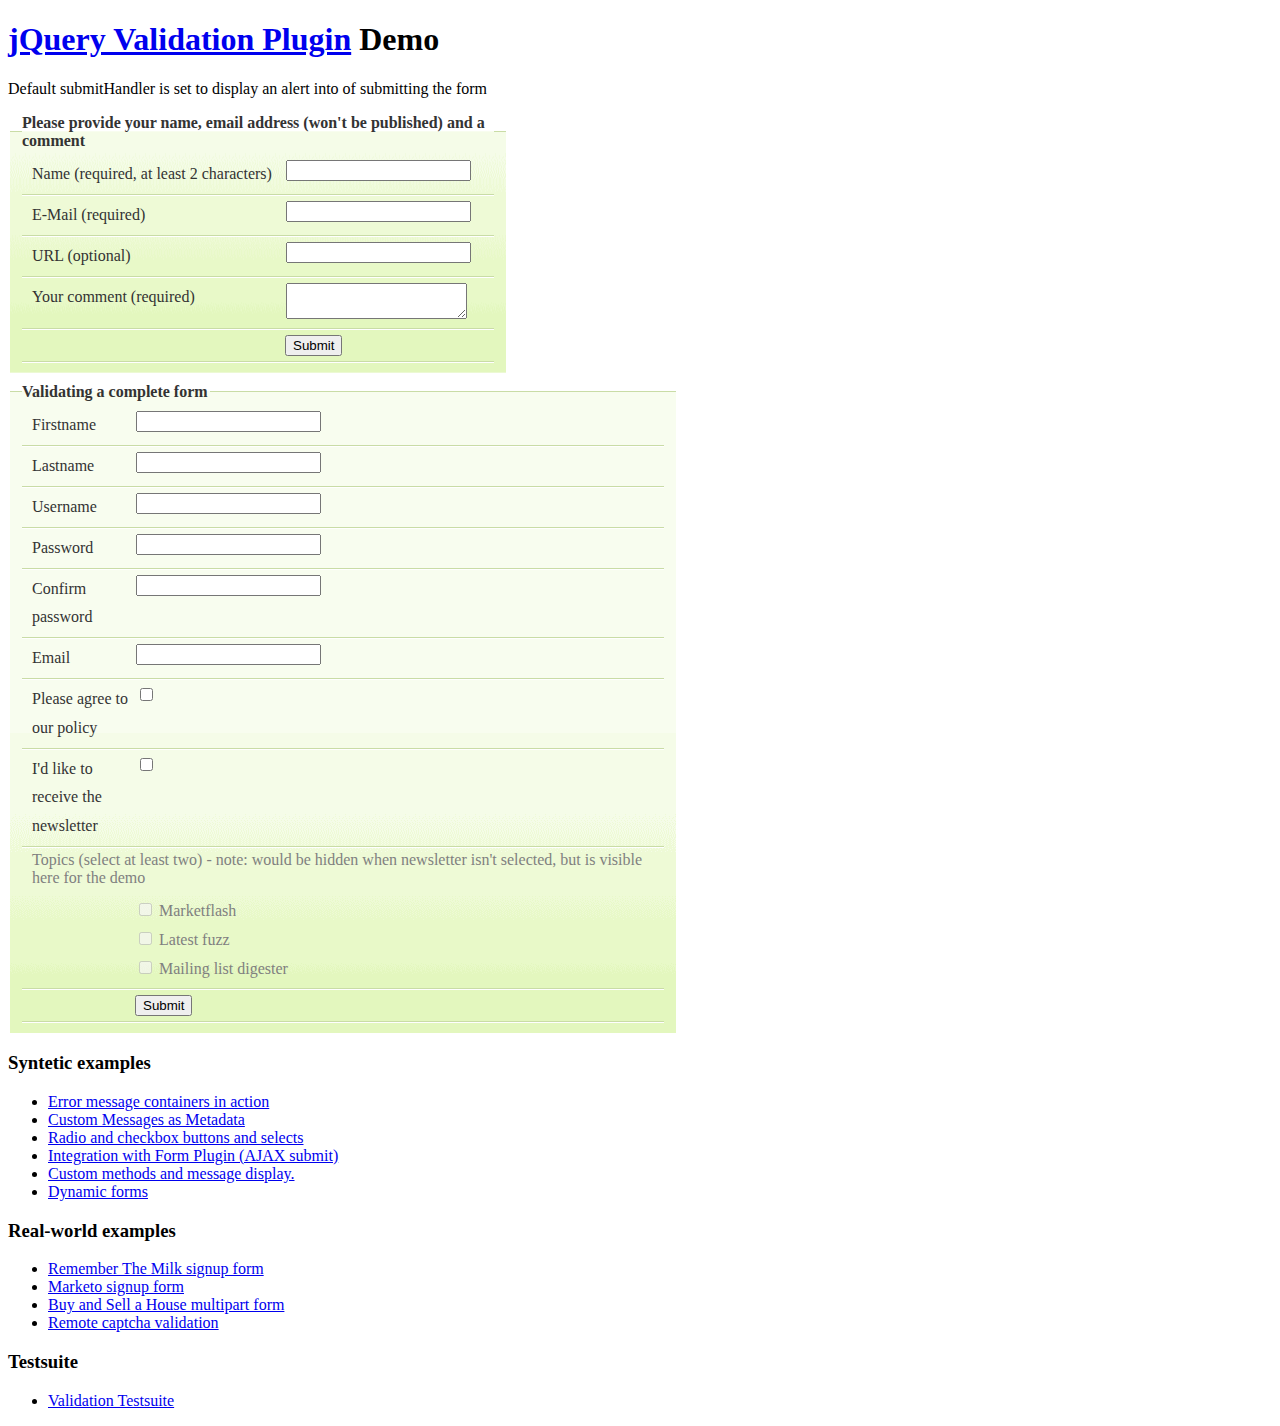
<file: sis_threads/lib/js/jquery-validate/demo/index.html>
<!DOCTYPE html PUBLIC "-//W3C//DTD XHTML 1.0 Transitional//EN" "http://www.w3.org/TR/xhtml1/DTD/xhtml1-transitional.dtd">
<html xmlns="http://www.w3.org/1999/xhtml">
<head>
<meta http-equiv="Content-Type" content="text/html; charset=ISO-8859-1" />
<title>jQuery validation plug-in - main demo</title>

<link rel="stylesheet" type="text/css" media="screen" href="css/screen.css" />

<script src="../lib/jquery.js" type="text/javascript"></script>
<script src="../jquery.validate.js" type="text/javascript"></script>

<script src="js/cmxforms.js" type="text/javascript"></script>
<script type="text/javascript">
$.validator.setDefaults({
	submitHandler: function() { alert("submitted!"); }
});

$().ready(function() {
	// validate the comment form when it is submitted
	$("#commentForm").validate();
	
	// validate signup form on keyup and submit
	$("#signupForm").validate({
		rules: {
			firstname: "required",
			lastname: "required",
			username: {
				required: true,
				minlength: 2
			},
			password: {
				required: true,
				minlength: 5
			},
			confirm_password: {
				required: true,
				minlength: 5,
				equalTo: "#password"
			},
			email: {
				required: true,
				email: true
			},
			topic: {
				required: "#newsletter:checked",
				minlength: 2
			},
			agree: "required"
		},
		messages: {
			firstname: "Please enter your firstname",
			lastname: "Please enter your lastname",
			username: {
				required: "Please enter a username",
				minlength: "Your username must consist of at least 2 characters"
			},
			password: {
				required: "Please provide a password",
				minlength: "Your password must be at least 5 characters long"
			},
			confirm_password: {
				required: "Please provide a password",
				minlength: "Your password must be at least 5 characters long",
				equalTo: "Please enter the same password as above"
			},
			email: "Please enter a valid email address",
			agree: "Please accept our policy"
		}
	});
	
	// propose username by combining first- and lastname
	$("#username").focus(function() {
		var firstname = $("#firstname").val();
		var lastname = $("#lastname").val();
		if(firstname && lastname && !this.value) {
			this.value = firstname + "." + lastname;
		}
	});
	
	//code to hide topic selection, disable for demo
	var newsletter = $("#newsletter");
	// newsletter topics are optional, hide at first
	var inital = newsletter.is(":checked");
	var topics = $("#newsletter_topics")[inital ? "removeClass" : "addClass"]("gray");
	var topicInputs = topics.find("input").attr("disabled", !inital);
	// show when newsletter is checked
	newsletter.click(function() {
		topics[this.checked ? "removeClass" : "addClass"]("gray");
		topicInputs.attr("disabled", !this.checked);
	});
});
</script>

<style type="text/css">
#commentForm { width: 500px; }
#commentForm label { width: 250px; }
#commentForm label.error, #commentForm input.submit { margin-left: 253px; }
#signupForm { width: 670px; }
#signupForm label.error {
	margin-left: 10px;
	width: auto;
	display: inline;
}
#newsletter_topics label.error {
	display: none;
	margin-left: 103px;
}
</style>

</head>
<body>

<h1 id="banner"><a href="http://bassistance.de/jquery-plugins/jquery-plugin-validation/">jQuery Validation Plugin</a> Demo</h1>
<div id="main">

<p>Default submitHandler is set to display an alert into of submitting the form</p>

<form class="cmxform" id="commentForm" method="get" action="">
	<fieldset>
		<legend>Please provide your name, email address (won't be published) and a comment</legend>
		<p>
			<label for="cname">Name (required, at least 2 characters)</label>
			<input id="cname" name="name" class="required" minlength="2" />
		<p>
			<label for="cemail">E-Mail (required)</label>
			<input id="cemail" name="email" class="required email" />
		</p>
		<p>
			<label for="curl">URL (optional)</label>
			<input id="curl" name="url" class="url" value="" />
		</p>
		<p>
			<label for="ccomment">Your comment (required)</label>
			<textarea id="ccomment" name="comment" class="required"></textarea>
		</p>
		<p>
			<input class="submit" type="submit" value="Submit"/>
		</p>
	</fieldset>
</form>

<form class="cmxform" id="signupForm" method="get" action="">
	<fieldset>
		<legend>Validating a complete form</legend>
		<p>
			<label for="firstname">Firstname</label>
			<input id="firstname" name="firstname" />
		</p>
		<p>
			<label for="lastname">Lastname</label>
			<input id="lastname" name="lastname" />
		</p>
		<p>
			<label for="username">Username</label>
			<input id="username" name="username" />
		</p>
		<p>
			<label for="password">Password</label>
			<input id="password" name="password" type="password" />
		</p>
		<p>
			<label for="confirm_password">Confirm password</label>
			<input id="confirm_password" name="confirm_password" type="password" />
		</p>
		<p>
			<label for="email">Email</label>
			<input id="email" name="email" />
		</p>
		<p>
			<label for="agree">Please agree to our policy</label>
			<input type="checkbox" id="agree" name="agree" />
		</p>
		<p>
			<label for="newsletter">I'd like to receive the newsletter</label>
			<input type="checkbox" id="newsletter" name="newsletter" />
		</p>
		<fieldset id="newsletter_topics">
			<legend>Topics (select at least two) - note: would be hidden when newsletter isn't selected, but is visible here for the demo</legend>
			<label for="topic_marketflash">
				<input type="checkbox" id="topic_marketflash" value="marketflash" name="topic" />
				Marketflash
			</label>
			<label for="topic_fuzz">
				<input type="checkbox" id="topic_fuzz" value="fuzz" name="topic" />
				Latest fuzz
			</label>
			<label for="topic_digester">
				<input type="checkbox" id="topic_digester" value="digester" name="topic" />
				Mailing list digester
			</label>
			<label for="topic" class="error">Please select at least two topics you'd like to receive.</label>
		</fieldset>
		<p>
			<input class="submit" type="submit" value="Submit"/>
		</p>
	</fieldset>
</form>

<h3>Syntetic examples</h3>
<ul>
	<li><a href="errorcontainer-demo.html">Error message containers in action</a></li>
	<li><a href="custom-messages-metadata-demo.html">Custom Messages as Metadata</a></li>
	<li><a href="radio-checkbox-select-demo.html">Radio and checkbox buttons and selects</a></li>
	<li><a href="ajaxSubmit-intergration-demo.html">Integration with Form Plugin (AJAX submit)</a></li>
	<li><a href="custom-methods-demo.html">Custom methods and message display.</a></li>
	<li><a href="dynamic-totals.html">Dynamic forms</a></li>
</ul>
<h3>Real-world examples</h3>
<ul>
	<li><a href="milk/">Remember The Milk signup form</a></li>
	<li><a href="marketo/">Marketo signup form</a></li>
	<li><a href="multipart/">Buy and Sell a House multipart form</a></li>
	<li><a href="captcha/">Remote captcha validation</a></li>
</ul>

<h3>Testsuite</h3>
<ul>
	<li><a href="../test/">Validation Testsuite</a></li>
</ul>	

</div>

<script src="http://www.google-analytics.com/urchin.js" type="text/javascript">
</script>
<script type="text/javascript">
_uacct = "UA-2623402-1";
urchinTracker();
</script>
</body>
</html>
</file>
<file: modelo2/css/style.css>
/*--
Author: W3layouts
Author URL: http://w3layouts.com
License: Creative Commons Attribution 3.0 Unported
License URL: http://creativecommons.org/licenses/by/3.0/
--*/
body{
	padding:0;
	margin:0;
	font-family: 'Open Sans', sans-serif;
	background:#fff;
	position:relative;
}
body a{
    transition:0.5s all;
	-webkit-transition:0.5s all;
	-moz-transition:0.5s all;
	-o-transition:0.5s all;
	-ms-transition:0.5s all;
}
a:hover{
 text-decoration:none;
}
input[type="button"],input[type="submit"],.port-grid ,.text p,.text h3{
	transition:0.5s all;
	-webkit-transition:0.5s all;
	-moz-transition:0.5s all;
	-o-transition:0.5s all;
	-ms-transition:0.5s all;
}
h1,h2,h3,h4,h5,h6{
	margin:0;			   
}	
p{
	margin:0;
}
ul{
	margin:0;
	padding:0;
}
label{
	margin:0;
}
/*-----start-header----*/
.box {
    width:100%;
    background:#fff;
    margin:0;
    border-radius:2px;
}
.css3-shadow{
    position:relative;
    -webkit-box-shadow:0 1px 4px rgba(0, 0, 0, 0.3);
    box-shadow:0 1px 4px rgba(0, 0, 0, 0.3);
}
.css3-shadow:after{
   content: "";
}
/*-------------*/
.logo{
  float: left;
  width: 25.5%;
  margin-top: 1.2em;
}
/* start h_menu */
.top-header {
	margin-top: 1.5em;
}
nav.top-nav {
	float: left;
}
.h_menu4{
	float:left;
}
.t-Menu {
    display: none;
	background:#E46A3B;
	width: 100%;
	color: #FFF;
	font-size: 1.5em;
}

.nav {
	list-style: none;
	padding: 0 1em;
	}
.nav ul {
    list-style: none;
	width: 13em;
	border:none;
	z-index:888;
}
.nav li a {
	display: block;
	padding: 29.5px 23px;
	color: #3f5348;
	font-size: 1.1em;
	text-transform: capitalize;
	font-weight: 400;
	-webkit-transition: all 0.3s ease-out;
	-moz-transition: all 0.3s ease-out;
	-ms-transition: all 0.3s ease-out;
	-o-transition: all 0.3s ease-out;
	transition: all 0.3s ease-out;
	text-decoration: none;
	border-top: 4px solid #fff;
}
.nav li a:hover {
	color:#fff;

}

.nav li {
    position: relative;
}
.nav li.active{
	
}
.nav > li {
    float:left;
    
}
.nav > li > a:hover{
 color: #E4600F;
 background: -moz-linear-gradient(top,  rgba(225,225,225,0.6) 0%, rgba(225,225,225,0.6) 35%, rgba(225,225,225,0.56) 46%, rgba(225,225,225,0.48) 54%, rgba(225,225,225,0.2) 72%, rgba(225,225,225,0.09) 81%, rgba(225,225,225,0.04) 86%, rgba(225,225,225,0) 100%); /* FF3.6+ */
background: -webkit-gradient(linear, left top, left bottom, color-stop(0%,rgba(225,225,225,0.6)), color-stop(35%,rgba(225,225,225,0.6)), color-stop(46%,rgba(225,225,225,0.56)), color-stop(54%,rgba(225,225,225,0.48)), color-stop(72%,rgba(225,225,225,0.2)), color-stop(81%,rgba(225,225,225,0.09)), color-stop(86%,rgba(225,225,225,0.04)), color-stop(100%,rgba(225,225,225,0))); /* Chrome,Safari4+ */
background: -webkit-linear-gradient(top,  rgba(225,225,225,0.6) 0%,rgba(225,225,225,0.6) 35%,rgba(225,225,225,0.56) 46%,rgba(225,225,225,0.48) 54%,rgba(225,225,225,0.2) 72%,rgba(225,225,225,0.09) 81%,rgba(225,225,225,0.04) 86%,rgba(225,225,225,0) 100%); /* Chrome10+,Safari5.1+ */
background: -o-linear-gradient(top,  rgba(225,225,225,0.6) 0%,rgba(225,225,225,0.6) 35%,rgba(225,225,225,0.56) 46%,rgba(225,225,225,0.48) 54%,rgba(225,225,225,0.2) 72%,rgba(225,225,225,0.09) 81%,rgba(225,225,225,0.04) 86%,rgba(225,225,225,0) 100%); /* Opera 11.10+ */
background: -ms-linear-gradient(top,  rgba(225,225,225,0.6) 0%,rgba(225,225,225,0.6) 35%,rgba(225,225,225,0.56) 46%,rgba(225,225,225,0.48) 54%,rgba(225,225,225,0.2) 72%,rgba(225,225,225,0.09) 81%,rgba(225,225,225,0.04) 86%,rgba(225,225,225,0) 100%); /* IE10+ */
background: linear-gradient(to bottom,  rgba(225,225,225,0.6) 0%,rgba(225,225,225,0.6) 35%,rgba(225,225,225,0.56) 46%,rgba(225,225,225,0.48) 54%,rgba(225,225,225,0.2) 72%,rgba(225,225,225,0.09) 81%,rgba(225,225,225,0.04) 86%,rgba(225,225,225,0) 100%); /* W3C */
filter: progid:DXImageTransform.Microsoft.gradient( startColorstr='#99e1e1e1', endColorstr='#00e1e1e1',GradientType=0 ); /* IE6-9 */
border-top: 4px solid #EC5844;
}

.nav > li.hover > ul {
    left:0px;
    top:80px;
}
.nav li li.hover ul {
    left: 100%;
   -webkit-transition: background .2s linear;
	-moz-transition: background .2s linear;
	-ms-transition: background .2s linear;
	-o-transition:  background .2s linear;
	transition: background .2s linear;
}
.nav > li > li > a{
	font-size: 0.85em;
	padding: 10px 20px;
	display: block;
	color: #555;
	background: #fff;
	position: relative;
	z-index: 9999;
	font-weight: normal;
	-webkit-transition: all 0.3s ease-out;
	-moz-transition: all 0.3s ease-out;
	-ms-transition: all 0.3s ease-out;
	-o-transition: all 0.3s ease-out;
	transition: all 0.3s ease-out;
	width: 100%;
	text-decoration: none;
	margin: 0;
	borde:none;
	text-transform: lowercase;
}
.nav li li {
	border-top:none;
}
.nav li li:hover{
	border-top:none;
}
.nav li li a{
	text-transform: capitalize;
	font-size:1em;
	padding: 0.8em;
	color:#999;
	 border-top:none;
	  border-bottom: 2px ridge rgba(245, 245, 245, 0.13);
}
.nav li li a:hover{
	color:#000;
	padding: 0.8em;
	background:#fff;
}
.nav > li >  ul {
    position: absolute;
    left: -9999px;
    padding: 0;
    z-index: 9999;
    background:#F4F4F4;
	padding:0em 0;
	border-top: 4px solid #EC5844;
}
a.toggleMenu {
  display: none;
}
/***** Media Quries *****/
	@media screen and (max-width: 800px) {
		.logo{
		text-align:center;
		float:none;
		margin-top:0.5em;
		margin-right: 0em;
		}
		.h_logo4{
			text-align:center;
			float: none;
			margin: 4% 0;
		}
		.h_menu4{
			float: none;
		}
		.t-Menu {
			padding: 5px 23px;
			width: 100%;
			display:block;
		}
		 a.t-Menu{
			padding: 5px 23px;
			color: #fff;	
			font-size: 19px;
			font-weight: 400;
			text-decoration:none;
		}
		.nav {
			margin-top: 0;
		}
		.nav li a {
			padding: 10px 15px;
		}
		.nav {
			background:#fff;
		}
		.active {
			display: block;
		}
		.nav > li {
			float: none;
		}
		.nav > li > .parent {
			background-position: 95% 50% !important;
		}
	   .nav ul {
			display: block;
			width: 100%;
		}
	   .nav > li.hover > ul , .nav li li.hover ul {
			position: static;
		}
		.header_bottom_right {
			float: right;
			width: 77%;
			text-align: center;
		}
		.h_menu4 {
		  float: none;
		  width: 100%;
			margin: 0.3em 0 0 0;
		}
		.social_icons {
	  float: right;
	  margin-top: 2em;
	  display: none;
	}
	}
/**************/
.logo a{
	display:block;
}
.social_icons{
	float:right;
	  margin-top: 2em;
}
.social_icons i {
  width:26px;
  height:26px;
  background: url('../images/s-icons.png') no-repeat 0px 0px;
  display: inline-block;
}
.social_icons  li {
list-style:none;
display:inline-block;
}
i.facebook {
  background-position: -241px -5px;
}
i.facebook:hover {
  background-position: -241px -44px;
}
i.twitter{
  background-position: -267px -5px;
}
i.twitter{
  background-position: -267px -44px;
}
i.rss{
  background-position: -293px -5px;
}
i.rss:hover{
  background-position: -293px -44px;
}

i.viemo{
  background-position: -318px -5px;
}
i.viemo:hover{
  background-position: -318px -44px;
}
i.youtube{
  background-position: -341px -5px;
}
i.youtube:hover{
  background-position: -341px -44px;
}
i.linkedin{
  background-position: -368px -5px;
}
i.linkedin:hover{
  background-position: -368px -44px;
}
.slider {
	position: relative;
	text-align: center;
	
}
.rslides {
  position: relative;
  list-style: none;
  overflow: hidden;
  width: 100%;
  padding: 0;
  margin: 0;
  }
.rslides h3{
	color: #fff;
  font-size: 3.5em;
  width: 73%;
  margin: 6em auto 0;
  font-weight: 400;
  text-transform:uppercase;
    line-height: 1.2em;
}
.rslides h3 span {
  color: #d6ff00;
}
.rslides p{
  color: #fff;
  font-size: 2.2em;
  font-weight: 300;
  text-align: center;
}
.rslides li {
  -webkit-backface-visibility: hidden;
  position: absolute;
  display: none;
  width: 100%;
  left: 0;
  top: 0;
  }
.rslides li:first-child {
  position: relative;
  display: block;
  float: left;
  }
.callbacks_tabs a:after {
	content: "\f111";
	font-size: 0;
	font-family: FontAwesome;
	visibility: visible;
	display: block;
	width: 51px;
	height: 27px;
	display: inline-block;
	border:1px solid #fff;
	background:#fff;
}
.callbacks_here a:after{
	border: 1px solid #F7F0F0;
	background:#EC5844;
}
.callbacks_tabs a{
	visibility:hidden;
}
.callbacks_tabs li{
	display:inline-block;
}
ul.callbacks_tabs.callbacks1_tabs {
position:absolute;
	bottom: 7.3%;
	z-index: 999;
	left: -76%;
	display: block;
}
.callbacks_nav {
  position: absolute;
  -webkit-tap-highlight-color: rgba(0,0,0,0);
  top: 73%;
	left: 15%;
  opacity: 0.7;
  z-index: 3;
  background: transparent url("../images/gif.png") no-repeat 0px 0px;
  margin-top: -45px;
  display:none;
  }
.callbacks_nav.next {
  left: auto;
  background-position: right top;
  right: 15%;
 }
/*--- slider---*/
.slider-bg {
  background:url("../images/bg.jpg") no-repeat 0px 0px;
   padding: 5em 0 0 0;
  background-size: cover;
  -webkit-background-size: cover;
  -o- background-size: cover;
  -moz- background-size: cover;
  min-height: 520px;
}
.left-grid-1 {
  margin-top:2em;
  float:left;
}
.right-grid-1 {
   float:right;
}
.left-grid-1 h1,.left-grid-1 h2,.left-grid-1 h3 {
  color: #fff;
  background:#EC5844;
   padding: 0.2em 0.2em;
  width: 71%;
  font-size: 4em;
   border-bottom: 1px solid #fff;
  font-family: 'Oswald', sans-serif;
}
.left-grid-1 h2{
	width: 60%;
	font-size: 4em;
	border:none;
}
.left-grid-1 h3 {
    border-top: 1px solid #fff;
	 border-bottom:none;
}
/*---service-section----*/
.service-section {
   padding: 5em 0em;
}
.services-section-grid,.services-section-grid.lost {
  background:url(../images/ser-bg.png)no-repeat 0px 0px;
  padding: 0;
}
.services-section-grid.lost {
margin:0;
}
.service-icon {
  float: left;
  width: 18%;
  margin-right:2%;
}
.service-icon-heading {
  float: left;
  width: 80%;
  padding: 1em 1em;
}
.services-section-grid p {
  color: #999;
  font-size: 0.9em;
  line-height: 1.6em;
  font-weight: 400;
}
.service-icon-heading h4 {
  color:#565252;
  font-size: 1.2em;
  font-weight: 600;
  font-family: 'Oswald', sans-serif;
  text-transform: uppercase;  padding: 0.5em  0;
}
i.rocket {
  width: 67px;
    height: 123px;
  background: url('../images/s-icons.png') no-repeat 18px 43px #EC5844;
  display: inline-block;
}
i.plan {
   width: 67px;
    height: 123px;
  background: url('../images/s-icons.png') no-repeat -66px 43px #EC5844;
  display: inline-block;
}
i.book {
    width: 67px;
    height: 123px;
  background: url('../images/s-icons.png') no-repeat -144px 43px #EC5844;
  display: inline-block;
}
i.arrow{
  width: 67px;
    height: 123px;
  background: url('../images/s-icons.png') no-repeat 22px -74px #EC5844;
  display: inline-block;
}
i.download {
   width: 67px;
    height: 123px;
  background: url('../images/s-icons.png') no-repeat -64px -69px #EC5844;
  display: inline-block;
}
i.cloud {
    width: 67px;
   height: 123px;
   background: url('../images/s-icons.png') no-repeat -142px -69px #EC5844;
  display: inline-block;
}
.serve-grids.two {
  margin-top: 1.4em;
}
/*----mid-section----*/
.mid-section {
   padding: 4em 0;
  border-top: double #ddd;
  border-bottom: double #ddd;
}
.mid-top {
  background: #eee;
  padding: 3em 1em;
  border: 1px solid #ddd;
  border-left:5px solid #EC5844;
}
.mid-text  h3 {
  text-transform: uppercase;
  font-size: 1.15em;
  font-weight: 600;
  margin-bottom: 0.7em;
}
.mid-text p {
  color: #999;
  font-size: 0.95em;
}
.mid-text{
float:left;
}
.mid-button{
 margin-top:1em;
 padding: 0;
 float:right;
}
.mid-button a {
  padding: 1em 1em 1em 3em;
  color: #fff;
  font-size: 1.2em;
  font-weight: 600;
  text-decoration: none;
  -webkit-appearance: none;
  border-radius: 0.3em;
  -webkit-border-radius: 0.3em;
  -o-border-radius: 0.3em;
  -moz-border-radius: 0.3em;
  background: url(../images/windows.png) no-repeat 11px 14px #EC5844;
    box-shadow: inset 0px -2px 11px #AB0F0F;
	-webkit-box-shadow: inset 0px -2px 11px #AB0F0F;
	-o-box-shadow: inset 0px -2px 11px #AB0F0F;
	-moz-box-shadow: inset 0px -2px 11px #AB0F0F;
}
.mid-button a:hover{
  opacity: 0.8;
}
h4.stories span a{
display:block;
}
/*---portfolio-section-------*/
.port-section {
  padding: 3.5em 0 4em 0;
  position:relative;
}
.port-section  h2{
 position: absolute;
  left: 13.3%;
  top: -3%;
  background: #fff;
  padding: 0.3em 0.3em;
  font-size: 1.34em;
  font-weight: 700;
}
.port-grid {
  background: #eee;
  width: 24.2%;
  float: left;
  margin-right: 1.0%;
  padding: 1em 1em;
    position: relative;
}
.port-grid.lost{
   margin-right:0%;
}
.port-grid:hover   {
 background:#EC5844;
}
.box_type {
 background: #EC5844;
  padding: 5px 21px;
  position: absolute;
  bottom: 146px;
  color: #fff;
  left: 14px;
  font-size: 0.85em;
}
.box-hover {
    position: absolute;
  bottom: 141px;
  right: 13px;
}
ul.port-icons li {
  list-style: none;
  display: inline-block;
}
ul.port-icons  li  i.per{
width: 27px;
  height: 27px;
  display: inline-block;
  background: url("../images/s-icons.png")-243px -83px no-repeat #EC5844;
}
ul.port-icons  li  i.loca{
	width: 27px;
  height: 27px;display:inline-block;
	background:url("../images/s-icons.png")-277px -83px no-repeat #EC5844;
}
.text  a  h3{
  font-size: 1.2em;
  font-weight: 600;
  text-transform: uppercase;
  margin-top: 1em;
  padding: 0em 0 0.8em 0;
  border-bottom: 2px ridge rgba(239, 240, 240, 0.08);
}
.text p{
font-size:0.95em;
color:#999;
line-height:1.8em;
margin:0.5em 0;
}
.port-grid :hover  .text ,.port-grid.lost:hover .text,.port-grid.lost:hover .text h3,.port-grid:hover .text h3{
 color:#fff;
}
.port-grid:hover .text p {
  color: #fff;
}
.port-grid:hover .text h3 {
  border-bottom: 1px solid #fff;
}
/*----mid-section----*/
.bottom-section {
   padding: 4em 0;
  border-top: double #ddd;
  border-bottom: double #ddd;
}
.bottom-top {
  background: #eee;
  padding: 3em 1em;
  border: 1px solid #ddd;
  border-left:5px solid #EC5844;
}
.bottom-text  h3 {
  text-transform: uppercase;
  font-size: 1.15em;
  font-weight: 600;
  margin-bottom: 0.7em;
}
.bottom-text p {
  color: #999;
  font-size: 0.95em;
}
.bottom-text{
float:left;
}
.stories {
  position: relative;
  display: inline;
}
.stories span {
  position: absolute;
  width: 185px;
  background: #EC5844;
  display: block;
  line-height: 1em;
  text-transform: uppercase;
  height: 130px;
  top: -42px;
  padding: 2.5em 1em 1em 6em;
}
.stories span:before {
content: '';
  position: absolute;
  top: 14%;
  left: -11%;
  width: 0;
  height: 0;
  border-right: 132px solid #eee;
  border-top: 94px solid transparent;
  transform: rotate(-269deg);
  -webkit-transform: rotate(-269deg);
  -0- transform: rotate(-269deg);
  -moz- transform: rotate(-269deg);
  
}
/*----blog-section----*/
	.blog-section {
	  padding: 3em 0;
	  position:relative;
	}
	.blog-section h3 {
	  position: absolute;
	  left: 13.3%;
	  top: -3%;
	  background: #fff;
	  padding: 0.3em 0.3em;
	  font-size: 1.34em;
	  font-weight: 700;
	}
	.testimonal  h3 {
	   position: absolute;
	  left: 0%;
	  top: -17%;
	  background: #fff;
	  padding: 0.3em 0.3em;
	  font-size: 1.34em;
	  font-weight: 700;
	  text-transform: uppercase;
	}
	.blog-left {
	  float: left;
	  padding: 0;
	   position: relative;
	}
	.testimonal {
	  float: right;
	}
	.left-img a h4 {
	  font-size: 1.2em;
	  text-transform: uppercase;
	  font-weight: 600;
	  padding: 1em 0 0.4em 0;
	}
	.left-img p {
	  font-size: 0.95em;
	  color: #999;
	  line-height: 1.8em;
	  margin: 0.5em 0;
	  border-top: 1px solid #ccc;
	  border-bottom: 1px solid #ccc;
	  padding: 0.8em 0;
	  width: 86%;
	}
	.left-img{
	position:relative;
	  padding: 0;
	}
	ul.blog-icons {
	  position: absolute;
	  right: 39px;
	  top: 214px;
	}
	ul.blog-icons  li{
	 display:inline-block;
	 list-style:none;
	}
	ul.blog-icons li i.pencil,ul.blog-icons li i.date,ul.blog-icons li a i.cam,ul.blog-icons li i.date2 {
	   width: 42px;
	  height: 41px;
	  display: inline-block;
	background: url("../images/s-icons.png")-242px -168px no-repeat;
	}
	ul.blog-icons li a i.cam {
	  background: url("../images/s-icons.png")-242px -122px no-repeat;
	}
	ul.blog-icons li i.date {
	  background: url("../images/s-icons.png")-292px -121px no-repeat;
	}
	a.read{
	 font-size: 1.1em;
	  color: #000;
	  font-weight: 500;
	  padding: 0.8em 0.8em;
	  background: #fff;
	  margin-top: 0.8em;
	  display: inline-block;
	  border-radius: 0.3em;
	  cursor:pointer;
	}
	a.read  span {
	 width: 18px;
	  height: 13px;
	  display: inline-block;
	  vertical-align: middle;
	  background: url("../images/s-icons.png")no-repeat -293px -182px;
	}
	a.read:hover{
	background:#EC5844;
	padding:0.8em 0.8em;
	text-decoration:none;
	  box-shadow: inset 0px -2px 11px #AB0F0F;
  -o-box-shadow: inset 0px -2px 11px #AB0F0F;
  -moz-box-shadow: inset 0px -2px 11px #AB0F0F;
    color: #fff;
	}
	.test-text h4 {
	  font-size: 1.2em;
	  text-transform: uppercase;
	  font-weight: 600;
	  line-height: 1.4em;
	    margin-bottom: 0.4em;
	}
	.test-text p {
	  font-size: 1.1em;
	  color:#000;
	  line-height:1.5em;
	  }
	  p.test {
	   font-size: 0.95em;
	  color: #999;
	  line-height: 1.55em;
	  margin-top: 0.4em;
	  font-style: italic;
	}
	  .test-text p  a {
	    font-size: 1em;
	  color:#EC5844;
	  }
	.test-img{
	 float:left;
	  padding: 0;
	}
	.test-text{
	 float:right;
	}
	p.test span{
	  background: url(../images/quotes.png)0px 0px no-repeat;
  width: 25px;
  height: 14px;
  display: inline-block;
	}
	.test-grid.second{
	 margin-top:1.2em;
	}
/*----single-------*/
.content {
  padding: 3em 0;
}
.print-main img {
  border: 6px solid #EC5844;
}
.single {
  margin-top: 2em;
}
p.span {
	color: #798184;
	font-size: 1.1em;
	font-weight: 400;
	line-height: 1.5em;
	margin: 0.5em 0;
}
p.likes {
  font-size: 0.95em;
  margin: 1em 0 1em 0;
  color: #999;
  font-weight:400;
}
p.likes a {
  color: #EC5844;
}
p.span a:hover,p.likes a:hover {
	text-decoration: underline;
}
p.span a {
	color: #EC5844;
	font-size: 1.1em;
	font-weight: 400;
	line-height: 1.5em;
	margin: 0.5em 0;
}
#commentform input[type="text"] {
	padding: 8px 15px;
	width: 60%;
	color: #444;
	font-size: 1em;
	border: 1px solid #eee;
	background: #eee;
	outline: none;
	display: block;
}
.leave h4 {
  color: #282828;
  font-size: 1.85em;
  font-weight: 400;
  display: block;
  line-height: 1.25em;
  text-transform: uppercase;
}
#commentform label {
display: block;
  font-size: 1.2em;
  color: #000;
  font-weight: 400;
}
#commentform span {
	color: #A60000;
	position: absolute;
}
#commentform input[type="text"] {
	padding: 8px 15px;
  width: 100%;
  color: #444;
  font-size: 1em;
  border: 1px solid #eee;
  background: #eee;
  outline: none;
  display: block;
}
#commentform textarea {
	padding: 13px 20px;
	width: 100%;
	color: #444;
	font-size:0.85em;
	outline: none;
	height:150px;
	display: block;
	resize: none;
	font-weight:400;
	border: 1px solid #eee;
	background: #eee;
}
#commentform input[type="submit"] {
  padding: 0.8em 3em;
  color: #fff;
  font-size: 1.2em;
  font-weight: 600;
  text-transform:uppercase;
  text-decoration: none;
  -webkit-appearance: none;
  border-radius: 0.3em;
  -webkit-border-radius: 0.3em;
  -o-border-radius: 0.3em;
  -moz-border-radius: 0.3em;
  background:#EC5844;
  box-shadow: inset 0px -2px 11px #AB0F0F;
  -o-box-shadow: inset 0px -2px 11px #AB0F0F;
  -moz-box-shadow: inset 0px -2px 11px #AB0F0F;
  outline: none;
  border:none;

}
.comments1 {
	margin-top: 3em;
}
#commentform p {
	position: relative;
	padding: 8px 0;
	font-size: 1em;
}
.comments-main {
	border: 1px solid #D5D4D4;
	padding: 17px 0px;
	margin: 15px 0px 40px 0;
}
.cmnts-right a {
  padding: 0.6em 1.5em;
  color: #fff;
  font-size: 1.2em;
  font-weight: 600;
  text-decoration: none;
  -webkit-appearance: none;
  border-radius: 0.3em;
  -webkit-border-radius: 0.3em;
  -o-border-radius: 0.3em;
  -moz-border-radius: 0.3em;
  background: #EC5844;
  box-shadow: inset 0px -2px 11px #AB0F0F;
  -o-box-shadow: inset 0px -2px 11px #AB0F0F;
  -moz-box-shadow: inset 0px -2px 11px #AB0F0F;
  text-transform: uppercase;

}
.cmnts-right a:hover,#commentform input[type="submit"]:hover {
	opacity:0.8;
	text-decoration:none;
}
.cmts-main-right   h5 ,.cmts-main-right  a  h5 {
	font-size: 1em;
	color: #4e4e4b;
	margin: 0px;
	font-weight: 600;
}
.comments1 h4 {
	color: #282828;
	font-size: 1.85em;
	font-weight: 400;
	display: block;
	line-height: 1.25em;
}
.cmts-main-right p{
	color: #333333;
	font-weight: 400;
	font-size: 0.9em;
	line-height: 1.9em;
	opacity: 0.6;
	margin: 2px 0 15px 0px;
}
.print-main a h3,.print-main  h3{
  color: #000;
  text-transform: uppercase;
  font-weight: 600;
  font-size: 1.4em;
}
p.ptext {
  line-height: 1.8em;
  font-size: 0.95em;
  color: #999;
}
.cmnts-left p {
	font-size: 13px;
	color:#999;
	font-weight:600;
}
.single-content-left {
	padding:2.5em;
}
.cmts-main-left img {
	  width: 90%;
}
/*-------*/
.print-main{
	position:relative;
}
ul.single-icons li{
	list-style: none;
	display: inline-block;
}
ul.single-icons {
  position: absolute;
  right: 0px;
  top: 449px;
}
ul.single-icons li i.date2,ul.single-icons li a i.penc {
  width: 42px;
  height: 41px;
  display: inline-block;
  background: url("../images/s-icons.png")-292px -121px no-repeat;
}
ul.single-icons li a i.penc {
	background: url("../images/s-icons.png")-242px -122px no-repeat;
}
.search {
  border: 1px solid #dbdbdb;
  background: none;
  position: relative;
  margin-bottom: 2em;
}
.search form input[type="text"] {
  padding: 12px 15px;
  font-weight: 400;
  font-size: 13px;
  color: #999;
  border: none;
  outline: none;
  width: 87%;
  background: none;
}
.search form input[type="submit"] {
  background: url('../images/search.png')no-repeat 0px 2px;
  width: 20px;
  height: 20px;
  border: none;
  cursor: pointer;
  outline: none;
  position: absolute;
  top: 8px;
  right: 8px;
}
.right-content h5 {
  font-size:1.2em;
  font-weight: 600;
  margin: 0;
  color:#000;
  margin-bottom: 1.5em;
   text-transform:uppercase;
}
.sidebar-bottom h5 {
  font-size:1.2em;
  font-weight: 600;
  margin: 0;
  color:#000;
  margin:1em 0;
  text-transform:uppercase;
}
.sidebar-bottom ul li,.categories ul li{
	list-style:none;
	display:block;
}
.sidebar-bottom ul li a,.categories ul li a {
  font-size:0.95em;
  margin: 0 0 1em 0;
  color: #999;
  line-height: 1.8em;
  text-decoration: none;
  padding-left: 2em;
  background: url(../images/b_arrow.png) no-repeat 0px 6px;
}
.sidebar-bottom ul li a:hover,.categories ul li a:hover {
  padding-left: 3em;
}
.featured ul li {
  display: inline-block;
  width: 48%;
  padding: 4px;
}
.cmnts-left {
  padding: 0;
}
.featured img {
  width: 100%;
}
.featured h4,.categories h4 {
  font-size:1.2em;
  text-transform: uppercase;
  color: #000;
  font-weight:600;
  margin:1em 0;
}
/*-------portfolio----------*/
.head-section h2 {
  font-size:2.2em;
  color: #000;
  font-weight: 600;
  margin: 1em 0;
}
ul#filters {
	padding: 0px;
	  text-align: center;
}
#filters {
	margin:0 0 2%;
	padding: 0;
	list-style: none;
}
#filters li {
	display:inline-block;
	display: -webkit-inline-box;
	display: -moz-inline-box;
	display: -o-inline-box;
	display: -ms-inline-box;
	padding: 0 1em;
}
#filters li span {
	display: block;
	text-decoration: none;
	color: #222;
	cursor: pointer;
	font-size: 1.1em;
	text-transform: uppercase;
	font-weight:600;
	
}
#filters li span:hover,#filters li.active  span{
	color:#E8270D;
}
.portfolio-content {
	padding: 3em 0;
}
.portfolio-section{
	padding:4em 0;
	background:#fff;
}
#portfoliolist .portfolio {
	-webkit-box-sizing: border-box;
	-moz-box-sizing: border-box;
	-o-box-sizing: border-box;
	width: 25%;
	display:none;
	float:left;
	overflow:hidden;
	margin: 0;
}
div#portfoliolist {
	padding: 0px 0px;
	  min-height: 535px;
}	
.portfolio-wrapper {
	overflow:hidden;
	position: relative !important;
	cursor:pointer;
}
.portfolio img {
	width:100%;
	transition: all 300ms!important;
	-webkit-transition: all 300ms!important;
	-moz-transition: all 300ms!important;
}
.portfolio .label {
	position: absolute;
	width: 100%;
	height:40px;
	bottom:-40px;
}
.portfolio .label-bg {
	background: #22B4B8;
	width: 100%;
	height:100%;
	position: absolute;
	top:0;
	left:0;
}
.portfolio .label-text {
	color:#fff;
	position: relative;
	z-index:500;
	padding:5px 8px;
}
.portfolio .text-category {
	display:block;
	font-size:9px;
	font-size: 12px;
	text-transform:uppercase;
}
/* Self Clearing Goodness */
.container:after { content: "\0020"; display: block; height: 0; clear: both; visibility: hidden; }
.clearfix:before,
.clearfix:after,
.row:before,
.row:after {
  content: '\0020';
  display: block;
  overflow: hidden;
  visibility: hidden;
  width: 0;
  height: 0; 
}
.row:after,
.clearfix:after {
  clear: both; 
}
.clear {
  clear: both;
  display: block;
  overflow: hidden;
  visibility: hidden;
  width: 0;
  height: 0;
}
.zoom-icon {
	position:absolute;
	top:15px;
	right:15px;
	bottom:15px;
	left:15px;
	display:block !important;
	opacity:1 !important;
	visibility:visible !important;
	background:transparent !important;
	border-radius:0;
	cursor:pointer;
	overflow:hidden;
	-webkit-transition:0.55s;
	-moz-transition:0.55s;
	-o-transition:0.55s;
	transition:0.55s;
}
.zoom-icon:after {
	position:absolute;
	display:block;
	top:50%;
	left:50%;
	top:50%;
	bottom:50%;
	width:0;
	height:0;
	content:"";
	background:url(../images/plus.png) 50% 50% no-repeat;
	border-radius:0;
	z-index:0;
	-webkit-transition:0.45s;
	-moz-transition:0.45s;
	-o-transition:0.45s;
	transition:0.45s;
}
.zoom-icon:before {
	position:absolute;
	left:-50%;
	top:48%;
	display:block;
	margin:0;
	height:0%;
	width:200%;
	background: rgba(148, 22, 6, 0.57);
	content:"";
	border-radius:0;
	overflow:hidden;
	-webkit-transform:rotate(-55deg);
	-moz-transform:rotate(-55deg);
	-ms-transform:rotate(-55deg);
	-o-transform:rotate(-55deg);
	transform:rotate(-55deg);
	-webkit-transition:0.65s;
	-moz-transition:0.65s;
	-o-transition:0.65s;
	transition:0.65s;
}
 #portfoliolist .portfolio a:hover .zoom-icon {
	-webkit-transition:0.4s;
	-moz-transition:0.4s;
	-o-transition:0.4s;
	transition:0.4s;
}
#portfoliolist .portfolio a:hover .zoom-icon:before {
	left:-60%;
	top:-35%;
	height:200%;
	width:200%;
	-webkit-transform:rotate(-55deg);
	-moz-transform:rotate(-55deg);
	-ms-transform:rotate(-55deg);
	-o-transform:rotate(-55deg);
	transform:rotate(-55deg);
	-webkit-transition:0.6s;
	-moz-transition:0.6s;
	-o-transition:0.6s;
	transition:0.6s;
}
 #portfoliolist .portfolio a:hover .zoom-icon:after {
	width:44px;
	height:63px;
	margin:-31px 0 0 -22px;
	-webkit-transition:0.45;
	-moz-transition:0.45;
	-o-transition:0.45;
	transition:0.45;
}
#portfoliolist .portfolio a:hover .zoom-icon {
	visibility:visible;
	border-radius:0;
	overflow:hidden;
}
.entertain_box{
	margin-bottom:3em;
}
.portfolio-botton {
	text-align: center;
	margin-top: 3em;
}
.portfolio-botton input[type="button"]{
	border:none;
	outline:none;
	padding:0.5em 1em;
	color:#fff;
	background:#60B890;
	font-size:18px;
	font-weight:600;
	text-transform:uppercase;
	border-radius:5px;
	-webkit-border-radius: 5px;
	-moz-border-radius: 5px;
	-o-border-radius: 5px;
	-ms-border-radius: 5px;
	border:1px dashed #60B890;
}
.portfolio-botton input[type="button"]:hover{
	border:1px dashed #fff;
	background:#F68367;
}
/*-----features-----*/
.features-section{
  padding:3em 0 5em 0;
}
.awesome-grids.second{
	margin-top:2em;
}
.eye,.flag,.msg,.ok,.load {
  width: 100px;
  height: 100px;
  background: url('../images/img-sprite.png') no-repeat 0px 0px;
  display: inline-block;
}
.flat-phone img {
  width: 100%;
}
.msg {
  background: url('../images/img-sprite.png') no-repeat -200px 0px;
}
.flag {
  background: url('../images/img-sprite.png') no-repeat -300px 0px;
}
.ok {
  background: url('../images/img-sprite.png') no-repeat -400px 0px;
}
.load {
  background: url('../images/img-sprite.png') no-repeat -100px 0px;
}
.awesome-grid:hover i.eye,.awesome-grid:hover i.load, .awesome-grid:hover i.ok, .awesome-grid:hover i.flag,.awesome-grid:hover i.msg {
  transform: rotateY(360deg);
  -webkit-transform: rotateY(360deg);
  -moz-transform: rotateY(360deg);
  -o-transform: rotateY(360deg);
  -webkit-transition: 0.8s;
  -moz-transition: 0.8s;
  -o-transition: 0.8s;
  transition: 0.8s;
}
.awesome-grid h4 {
  text-transform: uppercase;
  font-weight: 600;
  margin: 0.5em 0;
}
.awesome-grid p {
	color:999;
	font-size:0.95em;
	line-height:1.8em;
	font-weight:400;
}
.some{
	padding-top: 4em;
}
.Awesome-features h3,.some h3{
  font-size: 2em;
  text-transform: uppercase;
  font-weight: 600;
  margin: 1em 0;
  text-align:center;
}
.some h3{
	margin:1em 0 2em 0;
	
}
/*-------contact-----*/
form {
   padding: 0% 1%;
}
form li.first,li.second{
  border:none;
  list-style:none;
  margin-bottom:10px;
  width:100%;
}
.icon3  {
  height:55px;
  width:55px;
  display: block;
  float: left;
  border-top-left-radius: 0.3em;
  -o-border-top-left-radius: 0.3em;
  -moz-border-top-left-radius: 0.3em;
  -webkit-border-top-left-radius: 0.3em;
  border-border-bottom-left-radius: 0.3em;
  -o-border-bottom-left-radius: 0.3em;
  -moz-border-bottom-left-radius: 0.3em;
  -webkit-border-bottom-left-radius: 0.3em;
}
.user {
    background: url(../images/icons.png) no-repeat 14px 15px #f79d29;
}
.email{
  background:url(../images/icons.png) no-repeat 15px -39px #f79d29;
}
.phone{
  background: url(../images/icons.png) no-repeat 15px -93px #f79d29;
}
.message{
  background: url(../images/msg.png) no-repeat 16px 16px #f79d29;
}
li.first:hover .user{
     background: url(../images/icons.png) no-repeat 14px 15px #DB2048;
}
li.first:hover .email{
  background:url(../images/icons.png) no-repeat 15px -39px #DB2048;
}
li.first:hover .phone{
  background: url(../images/icons.png) no-repeat 15px -93px #DB2048;
}
li.second:hover .message {
  background: url(../images/msg.png) no-repeat 16px 16px #DB2048;
}
/*-----contact------*/
.map {
  padding: 3em 0 1em 0;
}
.contact-section{
	padding: 4em 0;
	
}
.contact h3 {
  font-size: 2.2em;
  color: #000;
  font-weight: 600;
  margin: 1em 0;
}
.contact p {
   color: #999;
  font-size: 0.95em;
  font-weight: 500;
  line-height: 1.8em;
  margin: 0 auto;
  width: 81%;
}
.contact {
  text-align: center;
}
 .contact input[type="text"], .contact textarea {
  border: 1px solid #DCDCDF;
    color: #000;
  outline:none;
  padding:0.8em 1em;
  margin-top: 2em;
  background:#EDEDED;
  -webkit-appearance: none;
  width: 33%;
  font-weight: 400;
  font-size: 16px;
  transition: 0.5s all;
  -webkit-transition: 0.5s all;
  -moz-transition: 0.5s all;
  -o-transition: 0.5s all;
  -ms-transition: 0.5s all;
  border-radius: 0.3em;
  -o-border-radius: 0.3em;
  -moz-border-radius: 0.3em;
  -weblit-border-radius: 0.3em;
}
.contact textarea {
  resize: none;
  height:250px;
  margin: 1.5em 0 2.5em;
  width: 100%;
}
.contac form input[type="text"]:nth-child(2) {
  margin: 0 0.092em;
}
.contact input[type="submit"] {
 padding: 1em 3em;
  color: #fff;
  font-size: 1.2em;
  font-weight: 600;
  text-decoration: none;
  -webkit-appearance: none;
  border-radius: 0.3em;
  -webkit-border-radius: 0.3em;
  -o-border-radius: 0.3em;
  -moz-border-radius: 0.3em;
  background:#EC5844;
  border:none;
  outline:none;
  box-shadow: inset 0px -2px 11px #AB0F0F;
  -webkit-box-shadow: inset 0px -2px 11px #AB0F0F;
  -o-box-shadow: inset 0px -2px 11px #AB0F0F;
  -moz-box-shadow: inset 0px -2px 11px #AB0F0F;
}
.contact input[type="submit"]:hover{
	opacity: 0.8;
}
.map iframe {
  width: 100%;
  height: 300px;
}

/*----footer--------*/
.footer-section {
  padding:1em 0;
  background: #373737;
}
.footer-grid p,p.sub {
  font-size: 0.95em;
  line-height: 1.8em;
  color:#A1A3AB;
}
.footer-grids{
 padding:1em 0;
}
p.sub {
 margin-top:1.3em;
}
ul.tag li  {
  display: inline-block;
  list-style: none;
  margin: 15px 0px 6px -1px;
}
ul.tag li a {
  padding: 0.8em 0.8em;
  background: #232323;
  color:#A1A3AB;
  font-size: 0.9em;
}
ul.tag li a:hover {
  text-decoration: none;
  opacity: 0.7;
}
.flickr-grid a img {
  width: 100%;
}
.flickr-grid {
  float: left;
  width: 32%;
  margin: 0 0.1em .2em;
}
.footer-grids h4 {
  font-size: 1.25em;
  text-transform: uppercase;
  font-weight: 700;
  color: #fff;
}
.border2 {
  border-bottom: 2px ridge rgba(72, 72, 76, 0.88);
  padding: 0.5em 0 0.5em 0;
  width: 52%;
  margin-bottom: 1.3em;
}
ul.tw li{
display:block;
margin-bottom:0.5em;
font-size:0.95em;
line-height:1.8em;
color:#fff;
}
ul.tw p{
float:left;
}
 a i.square-3 {
  width: 20px;
  height: 20px;
  background: url("../images/tw.png") no-repeat 0px 0px;
  display: inline-block;
  vertical-align: -webkit-baseline-middle;
}
.icon-text p {
  color:#A1A3AB;
  font-size:0.95em;
  line-height: 1.6em;
}
.icon-3-square {
  float: left;
  width:10%;
  margin-right: 2%;
}
.icon-text {
  float: left;
  width: 86%;
}
.icon-text h5 {
  color: #fff;
  font-size:0.95em;
  margin: 0.7em 0;
  text-transform: uppercase;
  font-weight: 600;
}
.icon-text a {
  color: #D7D7D8;
}
/*----copyright-------*/
.copyright{
  padding: 1em 0;
	background:#232323;
}
p.write {
  float: right;
  color: #fff;
  font-size:0.98em;
  margin-top: 4px;
}
p.write a{
color: #EC5844;
}
.logo2 {
  float: left;
}
/*----top-move------*/
#toTop {
  display: none;
  text-decoration: none;
  position: fixed;
  bottom: 10px;
  right: 10px;
  overflow: hidden;
  width: 40px;
  height: 22px;
  border: none;
  text-indent: 100%;
  background: url(../images/move-top.png) no-repeat 0px 0px;
}
/*--Starts-Responsive--*/
@media (max-width:1440px){
	.left-grid-1 h1, .left-grid-1 h2, .left-grid-1 h3 {
	  width: 71%;
	  font-size: 3.5em;
	 }
	 .left-grid-1 h2 {
	  width: 60%;
	  font-size:3.5em;
	  border: none;
	}
	.left-grid-1 {
	  margin-top: 4em;
	  float: left;
	}
	div#portfoliolist {
	  min-height: 570px;
	}
	.blog-section h3 {
	  position: absolute;
	  left: 9.3%;
	  top: -3%;
	 }
	 .port-section h2 {
	  position: absolute;
	  left: 9.3%;
	  }
	  .testimonal h3 {
	  position: absolute;
	  left: 0%;
	  top: -17%;
	  }
	  .stories span {
		width: 199px;
		height: 131px;
		}
		.logo{
	  float: left;
	  width: 25%;
	   margin-top: 1.35em;
	}
	.stories span:before {
	  content: '';
	  position: absolute;
	  top: 14%;
	  left: -12%;
	  width: 0;
	  height: 0;
	  border-right: 137px solid #eee;
	  border-top: 94px solid transparent;
	  transform: rotate(-269deg);
	  -webkit-transform: rotate(-269deg);
	  }
	
}
@media (max-width:1366px){
	.port-section h2 {
	  position: absolute;
	  left: 7.3%;
	}
	.blog-section h3 {
	  position: absolute;
	  left: 7.3%;
	  top: -3%;
	 }
	.testimonal h3 {
	  position: absolute;
	  left: 0%;
	  top: -17%;
	  }
}
	
@media (max-width:1280px){
	.Awesome-features h3, .some h3 {
	  font-size: 1.8em;
	 }
	 .port-section h2 {
	  position: absolute;
	  left: 4.3%;
	}
	 .blog-section h3 {
	  position: absolute;
	  left: 4.3%;
	  top: -3%;
	}
	.testimonal h3 {
	  position: absolute;
	  left: 0%;
	  top: -17%;
	  }
	
}
@media (max-width:1024px){
	.slider-bg {
	  background: url("../images/bg.jpg") no-repeat 0px 0px;
	   padding: 6em 0 0 0;
		min-height: 450px;
	}
	.logo {
	  margin-right:0;
	  width:18%;
	 }
	 .nav li a {
	  display: block;
	  padding: 29.5px 22px;
	  }	
	.services-section-grid, .services-section-grid.lost {
	  background: url(../images/ser-bg.png)no-repeat 100% 100%;
	  width: 48%;
	  margin-right: 2%;
	  background-size:cover;
	  -o- background-size:cover;
	  -webkit- background-size:cover;
	  -moz- background-size:cover;
	  min-height:162px;
	}
	i.rocket,i.arrow,i.download,i.plan  {
	  width: 81px;
	  height: 151px;
	  background: url('../images/s-icons.png') no-repeat 26px 60px #EC5844;
	  display: inline-block;
	}
	i.arrow {
	  background: url('../images/s-icons.png') no-repeat 28px -57px #EC5844;
	}
	i.download {
	    background: url('../images/s-icons.png') no-repeat -57px -55px #EC5844;
	}
	i.plan {
	 background: url('../images/s-icons.png') no-repeat -60px 60px #EC5844;
	}
	.service-icon-heading {
	  float: left;
	  width: 80%;
	   padding: 2em 1em;
	}
	
	.services-section-grid.lost {
	  display: none;
	}
	.mid-text h3 {
	  font-size: 0.96em;
	 }
	 .mid-button a {
	  padding: 1em 1em 1em 3em;
	  font-size: 1em;
	  background: url(../images/windows.png) no-repeat 6px 8px #EC5844;
	  }
	  .stories span {
	  width: 150px;
	  height: 148px;
	  top: -42px;
	  padding: 2.5em 1em 1em 5em;
	}
	.test-text p {
	  font-size: 0.9em;
	 }
	 .stories span:before {
		top: 21%;
		left: -21%;
		width: 0;
		height: 0;
		border-right: 150px solid #eee;
		border-top: 85px solid transparent;
	}
	.test-text h4 {
	  font-size: 0.95em;
	 }
	 .left-img img {
	  width: 95%;
	}
	.port-section h2 {
	  position: absolute;
	  left:3.3%;
	}
	 .blog-section h3 {
	  position: absolute;
	  left:3.3%;
	  top: -3%;
	}
	.testimonal h3 {
	  position: absolute;
	  left: 0%;
	  top: -19%;
	  }
	  ul.blog-icons {
	  position: absolute;
	  right: 15px;
	  top: 182px;
	}
	.flickr-grid {
	  float: left;
	  width: 31%;
	  margin: 0 0.1em .2em;
	}
	 .text a h3 {
	   font-size: 1.03em;
	  }
	  .text p {
	  font-size: 0.93em;
	  line-height:1.6em;
	  }
	  .box_type {
	  background: #EC5844;
	  padding: 5px 21px;
	  position: absolute;
	  bottom: 130px;
	  }
	  .box-hover,.port-grid:hover .box-hover {
	  bottom: 125px;
	  }
	  #portfoliolist .portfolio {
	  width: 33.3%;
	  }
	  ul.single-icons {
	  right: 0px;
	  top: 372px;
	  }
	.comments1 h4,.leave h4 {
	  font-size: 1.5em;
	 }
	 #slider img {
	width: 90%;
	}
	.left-grid-1 {
	margin-top: 0em;
	float: left;
	}
	ul.callbacks_tabs.callbacks1_tabs {
	position: absolute;
	bottom: 5.3%;
	z-index: 999;
	left: -77%;
	display: block;
	}
	.left-grid-1 h1, .left-grid-1 h2, .left-grid-1 h3 {
	width: 69%;
	font-size: 3.3em;
	}
	.left-grid-1 h2 {
	width: 57%;
	font-size: 3.3em;
	border: none;
	}
	.stories span {
	position: absolute;
	width: 165px;
	height: 148px;
	top: -42px;
	}

}
@media (max-width:768px){
	.slider-bg {
	  background: url("../images/bg.jpg") no-repeat 0px 0px;
	  padding: 4.5em 0 0 0;
	  min-height: 330px;
	}
	.toggleMenu {
	   background:#EC5844;
	  text-align: center;
	  font-weight:600;
	  font-size: 1.6em;
	  color: #fff;
	  padding: 0.3em 0;
	  width: 100%;
	  text-transform:uppercase;
	  margin-top: 0.4em;
	}
	a.toggleMenu:hover,a.toggleMenu.active{
	 text-decoration:none;
	   color: #fff;
	}
	.logo {
	  width: 100%;
	  margin-top: 1em;
	}
	.nav li a {
	  display: block;
	  padding: 22.5px 21px;
	  text-align: center;
	}
	.left-grid-1 {
	  margin-top: 0em;
	  float: left;
	  width: 40%;
	}
	.right-grid-1 {
	  float: right;
	  width: 58%;
	}
	.left-grid-1 h1, .left-grid-1 h2, .left-grid-1 h3 {
	  width: 75%;
	  font-size: 2.7em;
	}
	.left-grid-1 h2 {
	  width: 57%;
	  font-size: 2.5em;
	  border: none;
	}
	.text a h3 {
	  font-size: 1em;
	}
	.callbacks_tabs a:after {
	  width: 38px;
	  height: 17px;
	  }
	  ul.callbacks_tabs.callbacks1_tabs {
	  position: absolute;
	  bottom: 2.3%;
	  z-index: 999;
	  left: -77%;
	  display: block;
	}
	ul.callbacks_tabs.callbacks1_tabs {
	  position: absolute;
	  bottom: 2.3%;
	  z-index: 999;
	  left: -80%;
	  display: block;
	}
	 #slider img{
	  width:100%;
	 }
	 .services-section-grid, .services-section-grid.lost {
	  background: url(../images/ser-bg.png)no-repeat 100% 100%;
	  width: 48%;
	  margin-right: 2%;
	  background-size: cover;
	  min-height: 106px;
	  float: left;
	}
	i.rocket,i.arrow,i.download,i.plan  {
	  width: 64px;
	  height: 107px;
	  background: url('../images/s-icons.png') no-repeat 18px 35px #EC5844;
	  display: inline-block;
	}
	i.arrow {
	  background: url('../images/s-icons.png') no-repeat 19px -82px #EC5844;
	}
	i.download {
	    background: url('../images/s-icons.png') no-repeat -64px -79px #EC5844;
	}
	i.plan {
	 background: url('../images/s-icons.png') no-repeat -69px 33px #EC5844;
	}
	.service-icon-heading {
	  float: left;
	  width: 80%;
	    padding: 1em 1em;
	}
	
	.services-section-grid p {
	  width: 81%;
	  overflow: hidden;
	  height: 40px;
	}
	.service-icon-heading h4 {
	  font-size: 1.2em;
	  padding: 0.4em 0;
	}
	.serve-grids.two {
	  margin-top: 1.5em;
	}
	.mid-text {
	  float: left;
	  width: 74%;
	  margin-right: 1%;
	}
	.mid-text h3 {
	  font-size: 0.96em;
	  line-height: 1.6em;
	}
	.mid-top {
	  padding: 2em 1em;
	 }
	 .mid-button {
	  margin-top: 2.25em;
	  width: 22%;
	}
	.port-section h2 {
	  left: 4.3%;
	  top: -3.5%;
	}
	.port-grid {
	  width: 32.2%;
	  float: left;
	  margin-right: 1.0%;
	  padding: 1em 1em;
	}
	.port-grid.lost {
	  margin-right: 0%;
	  display: none;
	}
	.bottom-text {
	  float: left;
	  width: 74%;
	  margin-right: 1%;
	}
	.story {
	  float: right;
	  width: 25%;
	}
	.bottom-top {
	  padding: 2em 1em;
	 }
	 .bottom-text h3 {
	  font-size: 1.15em;
	 line-height: 1.6em;
	}
	.stories span {
	  position: absolute;
	  width: 158px;
	  height: 172px;
	  top: -29px;
	}
	.stories span:before {
	  top: 18%;
	  left: -19.9%;
	  width: 0;
	  height: 0;
	  border-right: 172px solid #eee;
	  border-top: 113px solid transparent;
	}
	.blog-section h3 {
	  left: 5.3%;
	  top: -1.8%;
	}
	.left-img {
	  width: 48%;
	  float: left;
	  margin: 0 1%;
	}
	.left-img.two {
	  margin-right: 0;
	}
	.left-img img {
	  width: 100%;
	}
	ul.blog-icons {
	  right: -1px;
	  top: 198px;
	}
	ul.single-icons {
	  right: 0px;
	  top: 351px;
	}
	.testimonal {
	  float: right;
	  margin-top: 5em;
	}
	.test-img {
	  float: left;
	  padding: 0;
	  width: 19%;
	}
	.test-text {
	  float: left;
	  width: 52%;
	}
	.cmts-main-left {
	  float: left;
	  width: 30%;
	}	
	.cmts-main-right {
	  float: right;
	  width: 70%;
	}
	.footer-grid.tags,.footer-grid.tweet,.footer-grid.flickr {
 	 margin-top: 1.5em;
	}
	.icon-3-square {
	  width: 3%;
	  margin-right: 2%;
	}
	.cmnts-left {
	  padding: 0;
	  float: left;
	}
	.cmnts-right {
	  float: right;
	}
	.container {
	   width: 694px;
	}
	.text h3 {
	  font-size: 1em;
	}
	.box_type {
	  padding: 5px 21px;
	  bottom: 149px;
	}
	.box-hover {
	  bottom: 144px;
	  right: 14px;
	}
	.port-grid:hover .box-hover {
	  bottom: 144px;
	  right: 14px;
	}
	.serve-grids.two {
	  margin-top: 0.5em;
	}
	.contact p {
	  font-size: 0.95em;
	  margin: 0 auto;
	  width: 94%;
	}
	.contact input[type="text"], .contact textarea {
	  padding: 0.8em 1em;
	  margin-top: 1em;
	  width:32%;
	  font-size: 15px;
	 }
	 .service-section {
	  padding: 3em 0em;
	}
	.testimonal h3 {
	 left: 1%;
	  top: -14%;
	}
	.contac form input[type="text"]:nth-child(2) {
	  margin: 0 0.7em;
	}
	.contact textarea {
	  padding: 0.8em 1em;
	  margin-top: 1em;
	  width:97%;
	  font-size: 15px;
	 height: 180px;
	}
	.contact-section,.portfolio-section {
	  padding: 2em 0;
	}
	p.sub {
	  margin-top: 0.5em;
	}
	.nav li a {
	  display: block;
	  padding: 10.5px 10px;
	  text-align: center;
	}
	.contact h3 {
	  font-size: 2em;
	  }
	  .flickr-grid {
	  float: left;
	  width: 12%;
	  margin: 0 0.1em .2em;
	}
	.featured ul li {
	  display: inline-block;
	  width: 25%;
	  padding: 4px;
	}
	.serve-grids.two {
	  margin-top: 1.2em;
	}
}
@media (max-width:640px){
	.slider-bg {
	  background: url("../images/bg.jpg") no-repeat 0px 0px;
	  padding: 4.5em 0 0 0;
	  min-height: 300px;
	}
	.container {
	  width:590px;
	}
	#portfoliolist .portfolio {
	  width: 49.3%;
	}
	.left-grid-1 h1, .left-grid-1 h2, .left-grid-1 h3 {
	  width: 90%;
	  font-size: 2.7em;
	}
	.left-grid-1 h2 {
	  width: 67%;
	  font-size: 2.5em;
	  border: none;
	}
	ul.callbacks_tabs.callbacks1_tabs {
	  bottom: -8.7%;
	  z-index: 999;
	  left: -82%;
	 }
	 i.rocket, i.plan, i.arrow, i.download {
	  width: 50px;
	  height: 89px;
	  background: url('../images/s-icons.png') no-repeat 12px 26px #EC5844;
	}
	i.arrow {
	 background: url('../images/s-icons.png') no-repeat 13px -93px #EC5844;
	}
	i.download {
	  background: url('../images/s-icons.png') no-repeat -70px -88px #EC5844;
	}
	i.plan {
	 background: url('../images/s-icons.png') no-repeat -74px 24px #EC5844;
	}
	.service-icon-heading h4 {
	  font-size: 1.1em;
	  padding: 0.4em 0;
	}
	.service-icon-heading {
	  width: 78%;
	  padding: 0.6em 0.6em;
	}
	.service-section {
	  padding: 2em 0em;
	}
	.mid-button a {
	  padding: 1em 1em 1em 2em;
	  font-size: 1em;
	  background: url(../images/windows.png) no-repeat 1px 8px #EC5844;
	}
	.services-section-grid p {
	  width: 100%;
	  overflow: hidden;
	  height: 40px;
	}
	.port-grid {
	  width: 48.2%;
	  float: left;
	  margin-right: 1.0%;
	  margin-bottom: 0.5em;
	  padding: 1em 1em;
	}
	.services-section-grid, .services-section-grid.lost {
	  background: url(../images/ser-bg.png)no-repeat 100% 100%;
	  width: 48%;
	  margin-right: 2%;
	  background-size: cover;
	  min-height: 96px;
	  float: left;
	}
	.port-grid.lost {
	  margin-right: 0%;
	  display:block;
	}
	.port-section h2 {
	  left: 3.3%;
	  top: -1.5%;
	}
	.port-grid:nth-child(2) {
		margin: 0px 0px 8px 0px
	}
	
	.stories span {
	  width: 133px;
	  height: 173px;
	  top: -29px;
	    padding: 2.5em 1em 1em 4em;
	}
	.stories span:before {
	  top: 18.9%;
	  left: -27.9%;
	  width: 0;
	  height: 0;
	  border-right: 176px solid #eee;
	  border-top: 108px solid transparent;
	}
	.box_type {
	  padding: 5px 21px;
	  bottom: 127px;
	}
	.box-hover,.port-grid:hover .box-hover {
	  bottom: 123px;
	  right: 14px;
	}
	.flickr ul li:nth-child(6){
		display: none;
	}
	p.write {
	  font-size: 0.95em;
	 }
	ul.single-icons {
	  right: 0px;
	    top: 319px;
	}
	.contact p {
	  font-size: 0.95em;
	  margin: 0 auto;
	  width: 83%;
	}
	.blog-section h3 {
	  left: 2.9%;
	  top: -1.8%;
	}
	.testimonal h3 {
	  left: 0.9%;
	  top: -14.8%;
	}
	.left-img a h4 {
	  font-size: 1em;
	 }
	 ul.blog-icons {
	  right: -1px;
	  top: 163px;
	}
	.mid-text {
	  float: left;
	  width: 71%;
	 }
	 .mid-button {
	  margin-top: 3.25em;
	  width: 26%;
	}
	.head-section h2 {
	  font-size: 1.8em;
	 }
	#filters li span {
	  font-size: 1em;
	 }
	 .contact input[type="submit"] {
	  padding: 1em 3em;
	  font-size: 1em;
	  }
	  .cmts-main-left img {
	  width: 73%;
	  }
	  .print-main a h3,.print-main  h3 {
	  font-size: 1.2em;
	  line-height: 1.5em;
	}
	.some {
	  padding-top: 2em;
	}
	.Awesome-features h3, .some h3 {
	  font-size: 1.65em;
	}
	.flickr-grid {
	  float: left;
	  width: 15%;
	  margin: 0 0.1em .2em;
	}

}
@media (max-width:480px){
	.slider-bg {
	  background: url("../images/bg.jpg") no-repeat 0px 0px;
	  padding:3.5em 0 0 0;
		min-height: 224px;
	}
	.left-grid-1 {
	  margin-top: 0em;
	  float: left;
	  width: 40%;
	  padding: 0;
	}
	.right-grid-1 {
	  float: right;
	  width: 58%;
	  padding: 0;
	}
	.mid-text {
	  float: none;
	  width: 100%;
	}
	.container {
	  width: 433px;
	}
	.mid-button {
	  margin: 2em 1em 1em 1em;
	  width: 100%;
	  float: none;
	}
	.mid-section {
	  padding: 2em 0;
	}
	.port-grid {
	  width: 100%;
	  float: left;
	  margin-right: 0%;
	  margin-bottom: 0.5em;
	 }
	 .port-grid.lost {
	  margin-right: 0%;
	  display: none;
	}
	.left-img {
	  width: 100%;
	  margin: 0 0% 1% 0;
	}
		ul.blog-icons {
	  right: -1px;
	  top: 261px;
	}
	.logo2 {
	  float: none;
	  text-align: center;
	}
	p.write {
	  font-size: 0.95em;
	  float: none;
	  margin-top: 10px;
	    text-align: center;
	}
	.bottom-text h3 {
	  font-size: 1.15em;
	  overflow: hidden;
	  height: 29px;
	}
	.bottom-text p {
	  color: #999;
	  font-size: 0.95em;
	  overflow: hidden;
	  height: 37px;
	}
	.stories span {
	  width: 92px;
	  height: 135px;
	  top: -29px;
	  padding: 2.5em 1em 1em 3em;
	}
	.stories span:before {
	  top: 33.5%;
	  left: -55%;
	  width: 0;
	  height: 0;
	  border-right: 137px solid #eee;
	  border-top: 44px solid transparent;
	  transform: rotate(-268deg);
	  -webkit-transform: rotate(-268deg);
	 }
	 .bottom-section {
	  padding: 2em 0;
	  }
	  .port-section {
	  padding: 2.5em 0 3em 0;
	}
	.box_type {
	  padding: 5px 21px;
	  bottom: 110px;
	}
	.port-section h2 {
	  left: 4.3%;
	  top: -1%;
	}
	.some h3 {
  margin: 0em 0 1em 0;
}
	.Awesome-features h3, .some h3 {
  font-size: 1.4em;
}
	.box-hover, .port-grid:hover .box-hover {
	  bottom: 105px;
	  right: 14px;
	}
	.blog-section h3 {
	  left: 4.9%;
	  top: -0.8%;
	}
	.testimonal h3 {
	  left: 0.9%;
	  top: -18.8%;
	}
	.services-section-grid {
	  background: url(../images/ser-bg.png)no-repeat 0px 0px;
	  padding: 0;
	  width: 90%;
	  float: none;
	  min-height: 137px;
	}
	.services-section-grid p {
	  width: 100%;
	  overflow: hidden;
	  height: 60px;
	}
	i.rocket, i.plan, i.arrow, i.download {
	  width: 59px;
	  height: 121px;
	  background: url('../images/s-icons.png') no-repeat 16px 43px #EC5844;
	  display: inline-block;
	}
	i.arrow {
	 background: url('../images/s-icons.png') no-repeat 18px -71px #EC5844;
	}
	i.download {
	   background: url('../images/s-icons.png') no-repeat -67px -73px #EC5844;
	}
	i.plan {
	  background: url('../images/s-icons.png') no-repeat -71px 36px #EC5844;
	}
	.left-grid-1 h1, .left-grid-1 h2, .left-grid-1 h3 {
	  width: 90%;
	  font-size: 1.8em;
	}
	.left-grid-1 h2 {
	  width:70%;
	  font-size:1.8em;
	  border: none;
	}
	.callbacks_tabs a:after {
	   width: 24px;
  		height: 9px;
	  margin: 0;
	}
	ul.callbacks_tabs.callbacks1_tabs {
	  bottom: -1.7%;
	  z-index: 999;
	  left: -76%;
	}
	.print-main a h3,.print-main  h3 {
	  font-size: 1.1em;
	  line-height: 1.5em;
	}
	ul.single-icons {
	  right: 0px;
	  top: 259px;
	}
	.cmts-main-right p {
	  font-size: 0.8em;
	  opacity: 0.6;
	  margin: 2px 0 0px 0px;
	  overflow: hidden;
	  height: 46px;
	}
	.cmnts-right a {
	  padding: 0.6em 1em;
	  font-size: 1em;
	 }
	 .cmnts-right a {
	  padding: 0.5em 1em;
	  font-size: 0.8em;
	  }
	#commentform label {
	  font-size: 1em;
	 }
	 #commentform input[type="submit"] {
	  padding: 0.8em 3em;
	  color: #fff;
	  font-size: 1em;
	  }
	  .cmnts-right {
	  float: right;
	  margin-top:0.5em;
	}
	.comments1 {
	  margin-top: 1em;
	}
		p.ptext {
	  line-height: 1.8em;
	  font-size: 0.95em;
	  color: #999;
	  overflow: hidden;
	  height: 72px;
	}
	.contact input[type="text"], .contact textarea {
	  padding: 0.6em 1em;
	  margin-top: 1em;
	  width: 32%;
	  font-size: 13px;
	}
	.contact textarea {
	  padding: 0.6em 1em;
	  margin-top: 1em;
	  width: 97%;
	  font-size: 13px;
	  height: 139px;
	  margin: 1.5em 0 1em;
	}
	.map iframe {
	  width: 100%;
	  height: 179px;
	}
	#filters li {
	  padding: 0 0.5em;
	}
	#filters li span {
	  font-size: 0.9em;
	}
	.contact h3 {
	  font-size: 1.6em;
	 }
	  .flickr-grid {
	  float: left;
	  width: 25%;
	  margin: 0 0.1em .2em;
	}
	.features-section {
	  padding: 0em 0 1em 0;
	}
	.single {
	  margin-top: 1em;
	}
	.cmts-main-left img {
	  width: 100%;
	}
	a.read {
	margin-bottom: 1em;
	}
	.comments1 h4, .leave h4 {
	font-size: 1.3em;
	}
	.icon-3-square {
	  width:7%;
	  margin-right: 2%;
	}
	div#portfoliolist {
	  min-height: 527px;
	}
	.contact p {
	  font-size: 0.95em;
	  margin: 1em auto;
	  width: 100%;
	}
}
@media (max-width:320px){
	.container {
	  width: 300px;
	}
	.left-grid-1 h1, .left-grid-1 h2, .left-grid-1 h3 {
	    width:100%;
	  font-size: 1.3em;
	}
	.left-grid-1 h2 {
	  width:85%;
	  font-size: 1.3em;
	  border: none;
	}
	.slider-bg {
	  background: url("../images/bg.jpg") no-repeat 0px 0px;
	  padding: 2.2em 0 0 0;
	  min-height: 153px;
	}
	ul.callbacks_tabs.callbacks1_tabs {
       bottom: -13.7%;
  left: -82%;
	}
	.callbacks_tabs a:after {
	  width: 17px;
	  height: 6px;
	  margin: 0;
	}
	.contact-section, .portfolio-section {
  padding: 1em 0;
	}
	.contact input[type="text"], .contact textarea {
	  padding: 0.6em 1em;
	  margin-top: 0.4em;
	  width: 100%;
	  font-size: 13px;
	}
	.contact textarea {
	  padding: 0.6em 1em;
	  margin-top: 0.71em;
	  width: 100%;
	  font-size: 13px;
	  height: 122px;
	}
	.contact input[type="submit"] {
	  padding: 1em 3em;
	  font-size: 0.9em;
	}
	.service-icon-heading h4 {
	  font-size: 1em;
	  padding: 0.4em 0;
	}
	.services-section-grid p {
	  width: 94%;
	  overflow: hidden;
	  height: 35px;
	}
	i.rocket, i.plan, i.arrow, i.download {
	  width: 59px;
	  height: 86px;
	 background: url('../images/s-icons.png') no-repeat 16px 22px #EC5844;
	  display: inline-block;
	}
	.service-icon {
	  float: left;
	  width: 25%;
	  margin-right: 2%;
	}
	.service-icon-heading {
	  float: left;
	  width: 65%;
	  padding: 0.6em 0.6em;
	}
	.toggleMenu {
	  font-size: 1.3em;
	  }
	  .map iframe {
	  width: 100%;
	  height: 126px;
	}
	.services-section-grid {
	  background: url(../images/ser-bg.png)no-repeat 100% 100%;
	  padding: 0;
	  width:100%;
	  float: none;
	  min-height: 95px;
	  margin: 1em 0;
	}
	i.arrow {
	  background: url('../images/s-icons.png') no-repeat 18px -95px #EC5844;
	}
	i.download {
	  background: url('../images/s-icons.png') no-repeat -67px -89px #EC5844;
	}
	i.plan {
  background: url('../images/s-icons.png') no-repeat -71px 21px #EC5844;
	}
	.mid-top {
	  padding: 2em 0em;
	}
	.box_type {
	  padding: 5px 21px;
	  bottom: 129px;
	}
	.box-hover, .port-grid:hover .box-hover {
	  bottom: 124px;
	  right: 13px;
	}
	.left-img a h4 {
	  font-size: 1em;
	}
	ul.blog-icons {
	  right: -2px;
	  top: 161px;
	}
	.test-text {
	  float: left;
	  width: 80%;
	}
	 .blog-section h3 {
  left: 4.9%;
   top: -1.3%;
  font-size: 1.2em;
	}
	.testimonal h3 {
	    left: -0.1%;
  top: -15.8%;
  font-size: 1.2em;
	}
	.test-text h4 {
	  font-size: 0.8em;
	}
	p.test {
	  font-size: 0.87em;
	  }
	  .left-img p {
	  font-size: 0.9em;
	  }
   .flickr ul li :nth-child(4) {
		display:none;
	}
	.serve-grids.two {
	  margin-top:0em;
	}
	.services-section-grid.act {
	  margin: 0 0 1em 0;
	}
	 .stories span {
	  width: 59px;
	  height: 95px;
	  top: -15px;
		padding: 1em 0.5em 0em 1.3em;
	}
	.stories span:before {
	  top: 23.5%;
	  left: -51.9%;
	  width: 0;
	  height: 0;
	  border-right: 100px solid #eee;
	  border-top: 47px solid transparent;
	  transform: rotate(-268deg);
	  -webkit-transform: rotate(-268deg);
	}
	.port-section h2 {
	  left: 4.3%;
	  top: -1.2%;
	  font-size: 1.2em;
	}
	.bottom-top {
	  padding: 1em 1em;
	}
	  .bottom-text h3 {
	  font-size: 1.1em;
	  overflow: hidden;
	  height: 18px;
	}
	.content {
	  padding: 1em 0;
	}
	p.likes {
	  font-size: 0.9em;
	  }
	  .print-main a h3,.print-main  h3 {
	  font-size: 0.9em;
	}
	p.span {
	  color: #798184;
	  font-size: 1em;
	  }
		.footer-grid p, p.sub {
	  font-size: 0.9em;
	  }
	  .footer-grids h4 {
	  font-size: 1.15em;
	  }
	  .icon-text h5 {
	  font-size: 0.8em;
	  }
	  .mid-button a {
	  padding: 0.8em 1em 0.8em 3em;
	  font-size: 0.9em;
	  background: url(../images/windows.png) no-repeat 5px 4px #EC5844;
	}
	.contact h3 {
	  font-size: 1.2em;
	  }
	p.write {
	  font-size: 0.9em;
	  line-height: 1.6em;
	}
	.Awesome-features h3, .some h3 {
		font-size: 1.17em;
		line-height: 1.5em;
	}
	.head-section h2 {
	  font-size: 1.2em;
	}
	#filters li {
	  padding: 0 0em;
	}
	#filters li {
	  padding: 0 0em;
	}
	.awesome-grid h4 {
	  text-transform: uppercase;
	  font-weight: 600;
	  margin: 0.5em 0;
	  font-size: 1em;
	}
	#filters li span {
	  font-size: 0.7em;
	}
	.service-section {
	  padding: 1em 0em;
	}
	.port-section {
	  padding: 2em 0 2em 0;
	}
	.border2 {
	   margin-bottom: 0.5em;
	}
	.icon-3-square {
	  width: 9%;
	}
	ul.single-icons {
	  right: 0px;
	  top: 198px;
	}
	#commentform p {
	  padding: 3px 0;
	  }
	.comments1 h4, .leave h4 {
		font-size: 1.2em;
	}
	#commentform input[type="submit"] {
	  padding: 0.6em 2em;
	  }
	  .cmnts-left p {
	  font-size: 0.7em;
	  height: 26px;
	}
	.cmnts-right {
	  float: left;
	  padding: 0;
	}
	.mid-text h3 {
	  font-size: 0.9em;
	}
	#commentform textarea {
	  height: 110px;
	  }
	  .left-grid-1 {
	  margin-top: 0em;
	  float: left;
	  width: 37%;
	  padding: 0;
	}
	.right-grid-1 {
	  float: right;
	  width: 56%;
	  padding: 0;
	}
	h4.stories img {
	  width: 79%;
	  margin: 0.2em;
	}
	.bottom-text {
	  width: 74%;
	  padding: 0;
	  }
	  .testimonal {
	  float: right;
	  margin-top:3em;
	  padding: 0;
	}
	.footer-grid {
	  padding: 0;
	    margin-bottom:2em;
	}
}
</file>
<file: sis_threads/lib/js/bootstrap-wysihtml5-master/lib/css/prettify.css>
.com { color: #93a1a1; }
.lit { color: #195f91; }
.pun, .opn, .clo { color: #93a1a1; }
.fun { color: #dc322f; }
.str, .atv { color: #D14; }
.kwd, .linenums .tag { color: #1e347b; }
.typ, .atn, .dec, .var { color: teal; }
.pln { color: #48484c; }

.prettyprint {
  padding: 8px;
  background-color: #f7f7f9;
  border: 1px solid #e1e1e8;
}
.prettyprint.linenums {
  -webkit-box-shadow: inset 40px 0 0 #fbfbfc, inset 41px 0 0 #ececf0;
     -moz-box-shadow: inset 40px 0 0 #fbfbfc, inset 41px 0 0 #ececf0;
          box-shadow: inset 40px 0 0 #fbfbfc, inset 41px 0 0 #ececf0;
}

/* Specify class=linenums on a pre to get line numbering */
ol.linenums {
  margin: 0 0 0 33px; /* IE indents via margin-left */
} 
ol.linenums li {
  padding-left: 12px;
  color: #bebec5;
  line-height: 18px;
  text-shadow: 0 1px 0 #fff;
}
</file>
<file: sis_threads/lib/js/alertify.js-0.3.11/themes/alertify.core.css>
.alertify,
.alertify-show,
.alertify-log {
	-webkit-transition: all 500ms cubic-bezier(0.175, 0.885, 0.320, 1.275);
	   -moz-transition: all 500ms cubic-bezier(0.175, 0.885, 0.320, 1.275);
	    -ms-transition: all 500ms cubic-bezier(0.175, 0.885, 0.320, 1.275);
	     -o-transition: all 500ms cubic-bezier(0.175, 0.885, 0.320, 1.275);
	        transition: all 500ms cubic-bezier(0.175, 0.885, 0.320, 1.275); /* easeOutBack */
}
.alertify-hide {
	-webkit-transition: all 250ms cubic-bezier(0.600, -0.280, 0.735, 0.045);
	   -moz-transition: all 250ms cubic-bezier(0.600, -0.280, 0.735, 0.045);
	    -ms-transition: all 250ms cubic-bezier(0.600, -0.280, 0.735, 0.045);
	     -o-transition: all 250ms cubic-bezier(0.600, -0.280, 0.735, 0.045);
	        transition: all 250ms cubic-bezier(0.600, -0.280, 0.735, 0.045); /* easeInBack */
}
.alertify-log-hide {
	-webkit-transition: all 500ms cubic-bezier(0.600, -0.280, 0.735, 0.045);
	   -moz-transition: all 500ms cubic-bezier(0.600, -0.280, 0.735, 0.045);
	    -ms-transition: all 500ms cubic-bezier(0.600, -0.280, 0.735, 0.045);
	     -o-transition: all 500ms cubic-bezier(0.600, -0.280, 0.735, 0.045);
	        transition: all 500ms cubic-bezier(0.600, -0.280, 0.735, 0.045); /* easeInBack */
}
.alertify-cover {
	position: fixed; z-index: 99999;
	top: 0; right: 0; bottom: 0; left: 0;
	background-color:white;
	filter:alpha(opacity=0);
	opacity:0;
}
	.alertify-cover-hidden {
		display: none;
	}
.alertify {
	position: fixed; z-index: 99999;
	top: 50px; left: 50%;
	width: 550px;
	margin-left: -275px;
	opacity: 1;
}
	.alertify-hidden {
		-webkit-transform: translate(0,-150px);
		   -moz-transform: translate(0,-150px);
		    -ms-transform: translate(0,-150px);
		     -o-transform: translate(0,-150px);
		        transform: translate(0,-150px);
		opacity: 0;
		display: none;
	}
	/* overwrite display: none; for everything except IE6-8 */
	:root *> .alertify-hidden {
		display: block;
		visibility: hidden;
	}
.alertify-logs {
	position: fixed;
	z-index: 5000;
	bottom: 10px;
	right: 10px;
	width: 300px;
}
.alertify-logs-hidden {
	display: none;
}
	.alertify-log {
		display: block;
		margin-top: 10px;
		position: relative;
		right: -300px;
		opacity: 0;
	}
	.alertify-log-show {
		right: 0;
		opacity: 1;
	}
	.alertify-log-hide {
		-webkit-transform: translate(300px, 0);
		   -moz-transform: translate(300px, 0);
		    -ms-transform: translate(300px, 0);
		     -o-transform: translate(300px, 0);
		        transform: translate(300px, 0);
		opacity: 0;
	}
	.alertify-dialog {
		padding: 25px;
	}
		.alertify-resetFocus {
			border: 0;
			clip: rect(0 0 0 0);
			height: 1px;
			margin: -1px;
			overflow: hidden;
			padding: 0;
			position: absolute;
			width: 1px;
		}
		.alertify-inner {
			text-align: center;
		}
		.alertify-text {
			margin-bottom: 15px;
			width: 100%;
			-webkit-box-sizing: border-box;
			   -moz-box-sizing: border-box;
			        box-sizing: border-box;
			font-size: 100%;
		}
		.alertify-buttons {
		}
			.alertify-button,
			.alertify-button:hover,
			.alertify-button:active,
			.alertify-button:visited {
				background: none;
				text-decoration: none;
				border: none;
				/* line-height and font-size for input button */
				line-height: 1.5;
				font-size: 100%;
				display: inline-block;
				cursor: pointer;
				margin-left: 5px;
			}

@media only screen and (max-width: 680px) {
	.alertify,
	.alertify-logs {
		width: 90%;
		-webkit-box-sizing: border-box;
		   -moz-box-sizing: border-box;
		        box-sizing: border-box;
	}
	.alertify {
		left: 5%;
		margin: 0;
	}
}
</file>
<file: sis_threads/lib/js/alertify.js-0.3.11/themes/alertify.default.css>
/**
 * Default Look and Feel
 */
.alertify,
.alertify-log {
	font-family: sans-serif;
}
.alertify {
	background: #FFF;
	border: 10px solid #333; /* browsers that don't support rgba */
	border: 10px solid rgba(0,0,0,.7);
	border-radius: 8px;
	box-shadow: 0 3px 3px rgba(0,0,0,.3);
	-webkit-background-clip: padding;     /* Safari 4? Chrome 6? */
	   -moz-background-clip: padding;     /* Firefox 3.6 */
	        background-clip: padding-box; /* Firefox 4, Safari 5, Opera 10, IE 9 */
}
	.alertify-text {
		border: 1px solid #CCC;
		padding: 10px;
		border-radius: 4px;
	}
	.alertify-button {
		border-radius: 4px;
		color: #FFF;
		font-weight: bold;
		padding: 6px 15px;
		text-decoration: none;
		text-shadow: 1px 1px 0 rgba(0,0,0,.5);
		box-shadow: inset 0 1px 0 0 rgba(255,255,255,.5);
		background-image: -webkit-linear-gradient(top, rgba(255,255,255,.3), rgba(255,255,255,0));
		background-image:    -moz-linear-gradient(top, rgba(255,255,255,.3), rgba(255,255,255,0));
		background-image:     -ms-linear-gradient(top, rgba(255,255,255,.3), rgba(255,255,255,0));
		background-image:      -o-linear-gradient(top, rgba(255,255,255,.3), rgba(255,255,255,0));
		background-image:         linear-gradient(top, rgba(255,255,255,.3), rgba(255,255,255,0));
	}
	.alertify-button:hover,
	.alertify-button:focus {
		outline: none;
		background-image: -webkit-linear-gradient(top, rgba(0,0,0,.1), rgba(0,0,0,0));
		background-image:    -moz-linear-gradient(top, rgba(0,0,0,.1), rgba(0,0,0,0));
		background-image:     -ms-linear-gradient(top, rgba(0,0,0,.1), rgba(0,0,0,0));
		background-image:      -o-linear-gradient(top, rgba(0,0,0,.1), rgba(0,0,0,0));
		background-image:         linear-gradient(top, rgba(0,0,0,.1), rgba(0,0,0,0));
	}
	.alertify-button:focus {
		box-shadow: 0 0 15px #2B72D5;
	}
	.alertify-button:active {
		position: relative;
		box-shadow: inset 0 2px 4px rgba(0,0,0,.15), 0 1px 2px rgba(0,0,0,.05);
	}
		.alertify-button-cancel,
		.alertify-button-cancel:hover,
		.alertify-button-cancel:focus {
			background-color: #FE1A00;
			border: 1px solid #D83526;
		}
		.alertify-button-ok,
		.alertify-button-ok:hover,
		.alertify-button-ok:focus {
			background-color: #5CB811;
			border: 1px solid #3B7808;
		}

.alertify-log {
	background: #1F1F1F;
	background: rgba(0,0,0,.9);
	padding: 15px;
	border-radius: 4px;
	color: #FFF;
        font-weight: bold;
	/*text-shadow: -1px -1px 0 rgba(0,0,0,.5);*/
}
	.alertify-log-error {
		background: #FE1A00;
		background: rgba(254,26,0,.9);
	}
	.alertify-log-success {
		background: #5CB811;
		background: rgba(92,184,17,.9);
	}
</file>
<file: sis_threads/lib/js/ckeditor/samples/sample.css>
/*
Copyright (c) 2003-2014, CKSource - Frederico Knabben. All rights reserved.
For licensing, see LICENSE.md or http://ckeditor.com/license
*/

html, body, h1, h2, h3, h4, h5, h6, div, span, blockquote, p, address, form, fieldset, img, ul, ol, dl, dt, dd, li, hr, table, td, th, strong, em, sup, sub, dfn, ins, del, q, cite, var, samp, code, kbd, tt, pre
{
	line-height: 1.5;
}

body
{
	padding: 10px 30px;
}

input, textarea, select, option, optgroup, button, td, th
{
	font-size: 100%;
}

pre
{
	-moz-tab-size: 4;
	-o-tab-size: 4;
	-webkit-tab-size: 4;
	tab-size: 4;
}

pre, code, kbd, samp, tt
{
	font-family: monospace,monospace;
	font-size: 1em;
}

body {
	width: 960px;
	margin: 0 auto;
}

code
{
	background: #f3f3f3;
	border: 1px solid #ddd;
	padding: 1px 4px;

	-moz-border-radius: 3px;
	-webkit-border-radius: 3px;
	border-radius: 3px;
}

abbr
{
	border-bottom: 1px dotted #555;
	cursor: pointer;
}

.new, .beta
{
	text-transform: uppercase;
	font-size: 10px;
	font-weight: bold;
	padding: 1px 4px;
	margin: 0 0 0 5px;
	color: #fff;
	float: right;

	-moz-border-radius: 3px;
	-webkit-border-radius: 3px;
	border-radius: 3px;
}

.new
{
	background: #FF7E00;
	border: 1px solid #DA8028;
	text-shadow: 0 1px 0 #C97626;

	-moz-box-shadow: 0 2px 3px 0 #FFA54E inset;
	-webkit-box-shadow: 0 2px 3px 0 #FFA54E inset;
	box-shadow: 0 2px 3px 0 #FFA54E inset;
}

.beta
{
	background: #18C0DF;
	border: 1px solid #19AAD8;
	text-shadow: 0 1px 0 #048CAD;
	font-style: italic;

	-moz-box-shadow: 0 2px 3px 0 #50D4FD inset;
	-webkit-box-shadow: 0 2px 3px 0 #50D4FD inset;
	box-shadow: 0 2px 3px 0 #50D4FD inset;
}

h1.samples
{
	color: #0782C1;
	font-size: 200%;
	font-weight: normal;
	margin: 0;
	padding: 0;
}

h1.samples a
{
	color: #0782C1;
	text-decoration: none;
	border-bottom: 1px dotted #0782C1;
}

.samples a:hover
{
	border-bottom: 1px dotted #0782C1;
}

h2.samples
{
	color: #000000;
	font-size: 130%;
	margin: 15px 0 0 0;
	padding: 0;
}

p, blockquote, address, form, pre, dl, h1.samples, h2.samples
{
	margin-bottom: 15px;
}

ul.samples
{
	margin-bottom: 15px;
}

.clear
{
	clear: both;
}

fieldset
{
	margin: 0;
	padding: 10px;
}

body, input, textarea
{
	color: #333333;
	font-family: Arial, Helvetica, sans-serif;
}

body
{
	font-size: 75%;
}

a.samples
{
	color: #189DE1;
	text-decoration: none;
}

form
{
	margin: 0;
	padding: 0;
}

pre.samples
{
	background-color: #F7F7F7;
	border: 1px solid #D7D7D7;
	overflow: auto;
	padding: 0.25em;
	white-space: pre-wrap; /* CSS 2.1 */
	word-wrap: break-word; /* IE7 */
}

#footer
{
	clear: both;
	padding-top: 10px;
}

#footer hr
{
	margin: 10px 0 15px 0;
	height: 1px;
	border: solid 1px gray;
	border-bottom: none;
}

#footer p
{
	margin: 0 10px 10px 10px;
	float: left;
}

#footer #copy
{
	float: right;
}

#outputSample
{
	width: 100%;
	table-layout: fixed;
}

#outputSample thead th
{
	color: #dddddd;
	background-color: #999999;
	padding: 4px;
	white-space: nowrap;
}

#outputSample tbody th
{
	vertical-align: top;
	text-align: left;
}

#outputSample pre
{
	margin: 0;
	padding: 0;
}

.description
{
	border: 1px dotted #B7B7B7;
	margin-bottom: 10px;
	padding: 10px 10px 0;
	overflow: hidden;
}

label
{
	display: block;
	margin-bottom: 6px;
}

/**
 *	CKEditor editables are automatically set with the "cke_editable" class
 *	plus cke_editable_(inline|themed) depending on the editor type.
 */

/* Style a bit the inline editables. */
.cke_editable.cke_editable_inline
{
	cursor: pointer;
}

/* Once an editable element gets focused, the "cke_focus" class is
   added to it, so we can style it differently. */
.cke_editable.cke_editable_inline.cke_focus
{
	box-shadow: inset 0px 0px 20px 3px #ddd, inset 0 0 1px #000;
	outline: none;
	background: #eee;
	cursor: text;
}

/* Avoid pre-formatted overflows inline editable. */
.cke_editable_inline pre
{
	white-space: pre-wrap;
	word-wrap: break-word;
}

/**
 *	Samples index styles.
 */

.twoColumns,
.twoColumnsLeft,
.twoColumnsRight
{
	overflow: hidden;
}

.twoColumnsLeft,
.twoColumnsRight
{
	width: 45%;
}

.twoColumnsLeft
{
	float: left;
}

.twoColumnsRight
{
	float: right;
}

dl.samples
{
	padding: 0 0 0 40px;
}
dl.samples > dt
{
	display: list-item;
	list-style-type: disc;
	list-style-position: outside;
	margin: 0 0 3px;
}
dl.samples > dd
{
	margin: 0 0 3px;
}
.warning
{
	color: #ff0000;
	background-color: #FFCCBA;
	border: 2px dotted #ff0000;
	padding: 15px 10px;
	margin: 10px 0;
}

/* Used on inline samples */

blockquote
{
	font-style: italic;
	font-family: Georgia, Times, "Times New Roman", serif;
	padding: 2px 0;
	border-style: solid;
	border-color: #ccc;
	border-width: 0;
}

.cke_contents_ltr blockquote
{
	padding-left: 20px;
	padding-right: 8px;
	border-left-width: 5px;
}

.cke_contents_rtl blockquote
{
	padding-left: 8px;
	padding-right: 20px;
	border-right-width: 5px;
}

img.right {
	border: 1px solid #ccc;
	float: right;
	margin-left: 15px;
	padding: 5px;
}

img.left {
	border: 1px solid #ccc;
	float: left;
	margin-right: 15px;
	padding: 5px;
}

.marker
{
	background-color: Yellow;
}
</file>
<file: sis_threads/lib/js/colorbox-master/example1/colorbox.css>
/*
    Colorbox Core Style:
    The following CSS is consistent between example themes and should not be altered.
*/
#colorbox, #cboxOverlay, #cboxWrapper{position:absolute; top:0; left:0; z-index:9999; overflow:hidden;}
#cboxWrapper {max-width:none;}
#cboxOverlay{position:fixed; width:100%; height:100%;}
#cboxMiddleLeft, #cboxBottomLeft{clear:left;}
#cboxContent{position:relative;}
#cboxLoadedContent{overflow:auto; -webkit-overflow-scrolling: touch;}
#cboxTitle{margin:0;}
#cboxLoadingOverlay, #cboxLoadingGraphic{position:absolute; top:0; left:0; width:100%; height:100%;}
#cboxPrevious, #cboxNext, #cboxClose, #cboxSlideshow{cursor:pointer;}
.cboxPhoto{float:left; margin:auto; border:0; display:block; max-width:none; -ms-interpolation-mode:bicubic;}
.cboxIframe{width:100%; height:100%; display:block; border:0; padding:0; margin:0;}
#colorbox, #cboxContent, #cboxLoadedContent{box-sizing:content-box; -moz-box-sizing:content-box; -webkit-box-sizing:content-box;}

/* 
    User Style:
    Change the following styles to modify the appearance of Colorbox.  They are
    ordered & tabbed in a way that represents the nesting of the generated HTML.
*/
#cboxOverlay{background:url(images/overlay.png) repeat 0 0; opacity: 0.9; filter: alpha(opacity = 90);}
#colorbox{outline:0;}
    #cboxTopLeft{width:21px; height:21px; background:url(images/controls.png) no-repeat -101px 0;}
    #cboxTopRight{width:21px; height:21px; background:url(images/controls.png) no-repeat -130px 0;}
    #cboxBottomLeft{width:21px; height:21px; background:url(images/controls.png) no-repeat -101px -29px;}
    #cboxBottomRight{width:21px; height:21px; background:url(images/controls.png) no-repeat -130px -29px;}
    #cboxMiddleLeft{width:21px; background:url(images/controls.png) left top repeat-y;}
    #cboxMiddleRight{width:21px; background:url(images/controls.png) right top repeat-y;}
    #cboxTopCenter{height:21px; background:url(images/border.png) 0 0 repeat-x;}
    #cboxBottomCenter{height:21px; background:url(images/border.png) 0 -29px repeat-x;}
    #cboxContent{background:#fff; overflow:hidden;}
        .cboxIframe{background:#fff;}
        #cboxError{padding:50px; border:1px solid #ccc;}
        #cboxLoadedContent{margin-bottom:28px;}
        #cboxTitle{position:absolute; bottom:4px; left:0; text-align:center; width:100%; color:#949494;}
        #cboxCurrent{position:absolute; bottom:4px; left:58px; color:#949494;}
        #cboxLoadingOverlay{background:url(images/loading_background.png) no-repeat center center;}
        #cboxLoadingGraphic{background:url(images/loading.gif) no-repeat center center;}

        /* these elements are buttons, and may need to have additional styles reset to avoid unwanted base styles */
        #cboxPrevious, #cboxNext, #cboxSlideshow, #cboxClose {border:0; padding:0; margin:0; overflow:visible; width:auto; background:none; }
        
        /* avoid outlines on :active (mouseclick), but preserve outlines on :focus (tabbed navigating) */
        #cboxPrevious:active, #cboxNext:active, #cboxSlideshow:active, #cboxClose:active {outline:0;}

        #cboxSlideshow{position:absolute; bottom:4px; right:30px; color:#0092ef;}
        #cboxPrevious{position:absolute; bottom:0; left:0; background:url(images/controls.png) no-repeat -75px 0; width:25px; height:25px; text-indent:-9999px;}
        #cboxPrevious:hover{background-position:-75px -25px;}
        #cboxNext{position:absolute; bottom:0; left:27px; background:url(images/controls.png) no-repeat -50px 0; width:25px; height:25px; text-indent:-9999px;}
        #cboxNext:hover{background-position:-50px -25px;}
        #cboxClose{position:absolute; bottom:0; right:0; background:url(images/controls.png) no-repeat -25px 0; width:25px; height:25px; text-indent:-9999px;}
        #cboxClose:hover{background-position:-25px -25px;}

/*
  The following fixes a problem where IE7 and IE8 replace a PNG's alpha transparency with a black fill
  when an alpha filter (opacity change) is set on the element or ancestor element.  This style is not applied to or needed in IE9.
  See: http://jacklmoore.com/notes/ie-transparency-problems/
*/
.cboxIE #cboxTopLeft,
.cboxIE #cboxTopCenter,
.cboxIE #cboxTopRight,
.cboxIE #cboxBottomLeft,
.cboxIE #cboxBottomCenter,
.cboxIE #cboxBottomRight,
.cboxIE #cboxMiddleLeft,
.cboxIE #cboxMiddleRight {
    filter: progid:DXImageTransform.Microsoft.gradient(startColorstr=#00FFFFFF,endColorstr=#00FFFFFF);
}
</file>
<file: sis_threads/lib/js/iCheck-master/skins/all.css>
/* iCheck plugin skins
----------------------------------- */
@import url("minimal/_all.css");
/*
@import url("minimal/minimal.css");
@import url("minimal/red.css");
@import url("minimal/green.css");
@import url("minimal/blue.css");
@import url("minimal/aero.css");
@import url("minimal/grey.css");
@import url("minimal/orange.css");
@import url("minimal/yellow.css");
@import url("minimal/pink.css");
@import url("minimal/purple.css");
*/

@import url("square/_all.css");
/*
@import url("square/square.css");
@import url("square/red.css");
@import url("square/green.css");
@import url("square/blue.css");
@import url("square/aero.css");
@import url("square/grey.css");
@import url("square/orange.css");
@import url("square/yellow.css");
@import url("square/pink.css");
@import url("square/purple.css");
*/

@import url("flat/_all.css");
/*
@import url("flat/flat.css");
@import url("flat/red.css");
@import url("flat/green.css");
@import url("flat/blue.css");
@import url("flat/aero.css");
@import url("flat/grey.css");
@import url("flat/orange.css");
@import url("flat/yellow.css");
@import url("flat/pink.css");
@import url("flat/purple.css");
*/

@import url("line/_all.css");
/*
@import url("line/line.css");
@import url("line/red.css");
@import url("line/green.css");
@import url("line/blue.css");
@import url("line/aero.css");
@import url("line/grey.css");
@import url("line/orange.css");
@import url("line/yellow.css");
@import url("line/pink.css");
@import url("line/purple.css");
*/

@import url("polaris/polaris.css");

@import url("futurico/futurico.css");
</file>
<file: sis_threads/lib/js/alertify.js-0.3.11/test/qunit/qunit.css>
/**
 * QUnit v1.9.0 - A JavaScript Unit Testing Framework
 *
 * http://docs.jquery.com/QUnit
 *
 * Copyright (c) 2012 John Resig, JÃ¶rn Zaefferer
 * Dual licensed under the MIT (MIT-LICENSE.txt)
 * or GPL (GPL-LICENSE.txt) licenses.
 */

/** Font Family and Sizes */

#qunit-tests, #qunit-header, #qunit-banner, #qunit-testrunner-toolbar, #qunit-userAgent, #qunit-testresult {
	font-family: "Helvetica Neue Light", "HelveticaNeue-Light", "Helvetica Neue", Calibri, Helvetica, Arial, sans-serif;
}

#qunit-testrunner-toolbar, #qunit-userAgent, #qunit-testresult, #qunit-tests li { font-size: small; }
#qunit-tests { font-size: smaller; }


/** Resets */

#qunit-tests, #qunit-tests ol, #qunit-header, #qunit-banner, #qunit-userAgent, #qunit-testresult {
	margin: 0;
	padding: 0;
}


/** Header */

#qunit-header {
	padding: 0.5em 0 0.5em 1em;

	color: #8699a4;
	background-color: #0d3349;

	font-size: 1.5em;
	line-height: 1em;
	font-weight: normal;

	border-radius: 5px 5px 0 0;
	-moz-border-radius: 5px 5px 0 0;
	-webkit-border-top-right-radius: 5px;
	-webkit-border-top-left-radius: 5px;
}

#qunit-header a {
	text-decoration: none;
	color: #c2ccd1;
}

#qunit-header a:hover,
#qunit-header a:focus {
	color: #fff;
}

#qunit-testrunner-toolbar label {
	display: inline-block;
	padding: 0 .5em 0 .1em;
}

#qunit-banner {
	height: 5px;
}

#qunit-testrunner-toolbar {
	padding: 0.5em 0 0.5em 2em;
	color: #5E740B;
	background-color: #eee;
}

#qunit-userAgent {
	padding: 0.5em 0 0.5em 2.5em;
	background-color: #2b81af;
	color: #fff;
	text-shadow: rgba(0, 0, 0, 0.5) 2px 2px 1px;
}


/** Tests: Pass/Fail */

#qunit-tests {
	list-style-position: inside;
}

#qunit-tests li {
	padding: 0.4em 0.5em 0.4em 2.5em;
	border-bottom: 1px solid #fff;
	list-style-position: inside;
}

#qunit-tests.hidepass li.pass, #qunit-tests.hidepass li.running  {
	display: none;
}

#qunit-tests li strong {
	cursor: pointer;
}

#qunit-tests li a {
	padding: 0.5em;
	color: #c2ccd1;
	text-decoration: none;
}
#qunit-tests li a:hover,
#qunit-tests li a:focus {
	color: #000;
}

#qunit-tests ol {
	margin-top: 0.5em;
	padding: 0.5em;

	background-color: #fff;

	border-radius: 5px;
	-moz-border-radius: 5px;
	-webkit-border-radius: 5px;
}

#qunit-tests table {
	border-collapse: collapse;
	margin-top: .2em;
}

#qunit-tests th {
	text-align: right;
	vertical-align: top;
	padding: 0 .5em 0 0;
}

#qunit-tests td {
	vertical-align: top;
}

#qunit-tests pre {
	margin: 0;
	white-space: pre-wrap;
	word-wrap: break-word;
}

#qunit-tests del {
	background-color: #e0f2be;
	color: #374e0c;
	text-decoration: none;
}

#qunit-tests ins {
	background-color: #ffcaca;
	color: #500;
	text-decoration: none;
}

/*** Test Counts */

#qunit-tests b.counts                       { color: black; }
#qunit-tests b.passed                       { color: #5E740B; }
#qunit-tests b.failed                       { color: #710909; }

#qunit-tests li li {
	padding: 5px;
	background-color: #fff;
	border-bottom: none;
	list-style-position: inside;
}

/*** Passing Styles */

#qunit-tests li li.pass {
	color: #3c510c;
	background-color: #fff;
	border-left: 10px solid #C6E746;
}

#qunit-tests .pass                          { color: #528CE0; background-color: #D2E0E6; }
#qunit-tests .pass .test-name               { color: #366097; }

#qunit-tests .pass .test-actual,
#qunit-tests .pass .test-expected           { color: #999999; }

#qunit-banner.qunit-pass                    { background-color: #C6E746; }

/*** Failing Styles */

#qunit-tests li li.fail {
	color: #710909;
	background-color: #fff;
	border-left: 10px solid #EE5757;
	white-space: pre;
}

#qunit-tests > li:last-child {
	border-radius: 0 0 5px 5px;
	-moz-border-radius: 0 0 5px 5px;
	-webkit-border-bottom-right-radius: 5px;
	-webkit-border-bottom-left-radius: 5px;
}

#qunit-tests .fail                          { color: #000000; background-color: #EE5757; }
#qunit-tests .fail .test-name,
#qunit-tests .fail .module-name             { color: #000000; }

#qunit-tests .fail .test-actual             { color: #EE5757; }
#qunit-tests .fail .test-expected           { color: green;   }

#qunit-banner.qunit-fail                    { background-color: #EE5757; }


/** Result */

#qunit-testresult {
	padding: 0.5em 0.5em 0.5em 2.5em;

	color: #2b81af;
	background-color: #D2E0E6;

	border-bottom: 1px solid white;
}
#qunit-testresult .module-name {
	font-weight: bold;
}

/** Fixture */

#qunit-fixture {
	position: absolute;
	top: -10000px;
	left: -10000px;
	width: 1000px;
	height: 1000px;
}
</file>
<file: sis_threads/lib/js/iCheck-master/demo/css/custom.css>
@import url("normalize.css");
@font-face{font-family:'MontserratRegular';src:url("./montserrat-regular.eot");src:url("./montserrat-regular.eot?#iefix") format('embedded-opentype'),url("./montserrat-regular.woff") format('woff'),url("./montserrat-regular.ttf") format('truetype'),url("./montserrat-regular.svg#MontserratRegular") format('svg');font-style:normal;font-weight:normal}
@font-face{font-family:'MontserratBold';src:url("./montserrat-bold.eot");src:url("./montserrat-bold.eot?#iefix") format('embedded-opentype'),url("./montserrat-bold.woff") format('woff'),url("./montserrat-bold.ttf") format('truetype'),url("./montserrat-bold.svg#MontserratBold") format('svg');font-style:normal;font-weight:bold}
html,body{height:100%}
body{font:14px/20px 'MontserratRegular',Helvetica,Arial,sans-serif;color:#222;background:#ebe7df url("[data-uri]") repeat-x;*background-image:url("ie/header-line.png")}
a{color:#222;text-decoration:none;border-bottom:1px solid #bbb;}
a:hover{color:#000}
a,.self{-webkit-transition:color .1s;-moz-transition:color .1s;-ms-transition:color .1s;-o-transition:color .1s;transition:color .1s}
.self{color:#333;border-bottom:1px dotted #aaa;cursor:pointer;}
.self:hover{color:#000}
strong{font-family:'MontserratBold',Helvetica,Arial,sans-serif;font-weight:700}
p{margin:0 0 8px}
label{cursor:pointer}
h1,h2,h3,h4{margin:0;font:bold 20px/60px 'MontserratBold',Helvetica,Arial,sans-serif}
h2{height:60px;text-align:center;text-transform:uppercase}
h4{font-size:18px;line-height:24px}
ul{margin:0;padding:0;list-style:none}
table{width:100%;margin-bottom:21px}
th,td{padding:11px 20px 12px;vertical-align:top;font-weight:normal;text-align:left;border-bottom:2px solid #e7e5e0;}
thead th,thead td{background:#f3f2ef}
th{white-space:nowrap}
td{width:100%}
.focus{outline:1px dotted rgba(0,0,0,0.5) !important}
.clear{position:relative;*zoom:1;}
.clear:before,.clear:after{content:'';display:table;clear:both}
.layout{width:930px;margin:0 auto;padding:0 15px}
.header{padding:115px 0 73px;color:#fff;text-align:center;}
.header h1,.header strong{letter-spacing:-1px;text-transform:uppercase}
.header h1{padding-bottom:23px;font-size:22px;line-height:28px}
.header h3{position:relative;padding:35px 0 17px;font-size:120px;line-height:140px;letter-spacing:-5px;}
.header h3 span{font-size:30px;line-height:40px;letter-spacing:0;margin-left:-10px;vertical-align:baseline;}
.header h3:before{content:'';display:inline-block;width:72px;height:64px;margin-right:32px;vertical-align:middle;background:url("icheck.png")}
.header h3:after{content:'';position:absolute;top:0;left:50%;width:100px;margin-left:-50px;border-top:3px solid #fff}
.header strong{font:24px/30px 'MontserratRegular',Helvetica,Arial,sans-serif;}
.header strong a{color:#fff;border-bottom-color:#fff}
.features{position:relative;font-size:16px;color:#555;background:#fff;}
.features .self{color:#555;border-bottom-color:#bbb;}
.features .self:hover{color:#222}
.features .arrows{top:0}
.features:hover .arrows .bottom{left:0}
.features h2{color:#fff;background:#2489c5}
.features ul{padding:44px 60px 36px}
.features li{padding:0 0 9px 36px;background:url("[data-uri]") 0 1px no-repeat;*background-image:url("ie/icon-star.png");}
.features li.offset{margin-top:20px}
.mark{padding:0 2px;color:#777;background:#e7e5e0;}
.skin-polaris .mark{background:#232830}
.skin-futurico .mark{background:#25262a}
.social{height:60px;margin-bottom:60px;padding:0 60px;font-size:16px;color:#555;background:#f5f3ef;}
.social a{color:#777;border-bottom-color:#ccc;}
.social a:hover{color:#444}
.social .left{float:left;padding-top:19px;}
.social .left li{float:left;padding-right:30px;}
.social .left li a{position:relative}
.social .right{float:right;padding-top:20px;}
.social .right li{float:right;padding-left:10px}
.social .right.local{padding-top:19px;}
.social .right.local li{padding-left:30px;font-size:14px}
.demo-holder{margin-bottom:97px}
.demo-title{padding-bottom:36px;font-size:26px;letter-spacing:-1px}
.demo{position:relative;}
.demo:hover .arrows .top,.demo:hover .arrows .bottom{left:0}
.demo-list{position:relative;margin-right:360px;padding:33px 57px 17px;color:#555;background:#fff;border:3px solid #ddd8ce;}
.demo-list ul{float:right;white-space:nowrap;}
.demo-list ul:first-child{float:left}
.demo-list ul li{position:relative;padding:0 0 18px 42px}
.demo-list ul input{position:absolute;top:4px;left:0}
.demo-list ul .icheckbox_square-blue,.demo-list ul .iradio_square-blue{position:absolute;top:-1px;left:0}
.demo-list ul span{color:#bbb}
.demo-methods{padding:21px 360px 0 0;}
.demo-methods .mark{background:#d3cfc6}
.demo-methods dt{position:relative;padding:17px 150px 18px 0;font:16px/24px 'MontserratRegular',Helvetica,Arial,sans-serif;color:#444;border-bottom:3px solid #ddd8ce;}
.demo-methods dt .self{cursor:pointer;}
.demo-methods dt .self:hover{color:#222}
.demo-methods dt .code{position:absolute;right:0;bottom:18px;color:#777;}
.demo-methods dt .code .self:hover{color:#444}
.demo-methods dd{position:relative;display:none;margin:0;background:#fff;border:3px solid #ddd8ce;border-top:none;}
.demo-methods dd:before{content:'';position:absolute;top:-13px;left:0;width:0;height:0;border:5px solid transparent;border-bottom-color:#ddd8ce;border-left-color:#ddd8ce}
.demo-methods dd .markup{margin:0;color:#888;background:#f5f3ef;border:none;}
.demo-methods dd .markup .comment{color:#aaa}
.demo-callbacks{position:absolute;top:0;right:0;bottom:0;width:300px;color:#aaa;background:#232323;border:3px solid #ddd8ce;}
.demo-callbacks h2{color:#fff;background:#6a5a8c}
.demo-callbacks ul{position:absolute;top:60px;width:100%;bottom:0;overflow:auto;}
.demo-callbacks ul::-webkit-scrollbar{width:10px;background:none;}
.demo-callbacks ul::-webkit-scrollbar-track{background:none;border:none;}
.demo-callbacks ul::-webkit-scrollbar-track-piece:disabled{display:none !important;}
.demo-callbacks ul::-webkit-scrollbar-thumb{background:rgba(255,255,255,.25);border:none;}
.demo-callbacks ul::-webkit-scrollbar-thumb:hover{background:rgba(255,255,255,.3);}
.demo-callbacks ul li{margin-top:-1px;padding:13px 20px 15px;border-top:1px solid #2e2e2e;}
.demo-callbacks ul li span{color:#888}
.skins{position:relative;*zoom:1;}
.skins h2{position:absolute;top:-38px;right:0;left:0;font-size:24px;text-align:center}
.arrows{position:absolute;top:3px;left:-60px;width:60px;overflow:hidden;}
.arrows .top,.arrows .bottom{position:relative;left:60px;width:60px;height:60px;cursor:pointer;-webkit-transition:left .3s,background-color .2s;-moz-transition:left .3s,background-color .2s;-ms-transition:left .3s,background-color .2s;-o-transition:left .3s,background-color .2s;transition:left .3s,background-color .2s}
.arrows .top{background:#83b3be url("[data-uri]") 50% no-repeat;*background-image:url("ie/arrow-top.png");}
.arrows .top:hover{background-color:#6ba4b1}
.arrows .bottom{background:#e2b78d url("[data-uri]") 50% no-repeat;*background-image:url("ie/arrow-bottom.png");}
.arrows .bottom:hover{background-color:#dba571}
@media screen and (max-width:1049px){.arrows,.fork-me{display:none}
}.skin{position:relative;margin-bottom:40px;}
.skin:hover .arrows .top,.skin:hover .arrows .bottom{left:0}
.skin h3{position:relative;z-index:20;float:left;height:60px;padding:0 57px;line-height:58px;background:#fff;border:3px solid #ddd8ce;border-bottom:none;}
.skin h3:before{content:'';position:absolute;top:100%;left:0;width:100%;height:2px;margin-top:-1px;background:#fff}
.skin.skin-polaris h3{color:#cacdd1;background:#2c323c;}
.skin.skin-polaris h3:before{background:#2c323c}
.skin.skin-futurico h3{color:#c3c3c3;background:#2e3035;}
.skin.skin-futurico h3:before{background:#2e3035}
.skin dl{z-index:10;width:100%;margin:0}
.skin dt{position:relative;top:-53px;right:-3px;float:right;height:47px;margin-right:-3px;padding:0 57px;line-height:47px;border:3px solid #ddd8ce;cursor:pointer;}
.skin dt:hover{background:#f0ede7;border-bottom:3px solid #ddd8ce}
.skin dt.selected{height:50px;background:#fff;border-bottom:none;cursor:default;}
.skin dt.selected:before{content:'';position:absolute;top:100%;left:0;width:100%;height:2px;margin-top:-1px;background:#fff}
.skin.skin-polaris dt{color:#cacdd1;background:#647083;}
.skin.skin-polaris dt:hover{background:#4a5361}
.skin.skin-polaris dt.selected{background:#2c323c;}
.skin.skin-polaris dt.selected:before{background:#2c323c}
.skin.skin-futurico dt{color:#c3c3c3;background:#676c77;}
.skin.skin-futurico dt:hover{background:#4b4e56}
.skin.skin-futurico dt.selected{background:#2e3035;}
.skin.skin-futurico dt.selected:before{background:#2e3035}
.skin dd{position:relative;display:none;float:left;width:100%;margin:-3px -100% 0 0;overflow:hidden;color:#444;background:#fff;border:3px solid #ddd8ce;}
.skin dd.selected{display:block}
.skin dd a{color:#444;}
.skin dd a:hover{color:#111}
.skin.skin-polaris dd{color:#7a828b;background:#2c323c;}
.skin.skin-polaris dd a{color:#7a828b;border-bottom-color:#4e596b;}
.skin.skin-polaris dd a:hover{color:#a2a7ae}
.skin.skin-futurico dd{color:#888;background:#2e3035;}
.skin.skin-futurico dd a{color:#888;border-bottom-color:#545861;}
.skin.skin-futurico dd a:hover{color:#aaa}
.skin-section{float:left;padding:42px 0 31px 57px;line-height:18px;}
.skin-section h4{padding-bottom:18px;}
.skin-polaris .skin-section h4{color:#959ba2}
.skin-futurico .skin-section h4{color:#a0a0a0}
.skin-section .list{float:left;padding-right:60px;}
.skin-section .list li{position:relative;padding-bottom:15px}
.skin-minimal .skin-section .list li{padding-left:38px}
.skin-square .skin-section .list li{padding-left:42px}
.skin-flat .skin-section .list li,.skin-line .skin-section label{padding-left:40px}
.skin-line .skin-section h4{padding-bottom:24px}
.skin-line .skin-section .list{padding-right:40px;}
.skin-line .skin-section .list li{padding-bottom:10px}
.skin-polaris .skin-section .list li{padding-left:37px}
.skin-futurico .skin-section .list li{padding-left:36px}
.icheckbox_minimal,.icheckbox_minimal-red,.icheckbox_minimal-green,.icheckbox_minimal-blue,.icheckbox_minimal-aero,.icheckbox_minimal-grey,.icheckbox_minimal-orange,.icheckbox_minimal-yellow,.icheckbox_minimal-pink,.icheckbox_minimal-purple,.iradio_minimal,.iradio_minimal-red,.iradio_minimal-green,.iradio_minimal-blue,.iradio_minimal-aero,.iradio_minimal-grey,.iradio_minimal-orange,.iradio_minimal-yellow,.iradio_minimal-pink,.iradio_minimal-purple{position:absolute;top:1px;left:0}
.skin input[type=checkbox],.skin input[type=radio]{position:absolute;top:2px;left:0}
.icheckbox_square,.icheckbox_square-red,.icheckbox_square-green,.icheckbox_square-blue,.icheckbox_square-aero,.icheckbox_square-grey,.icheckbox_square-orange,.icheckbox_square-yellow,.icheckbox_square-pink,.icheckbox_square-purple,.iradio_square,.iradio_square-red,.iradio_square-green,.iradio_square-blue,.iradio_square-aero,.iradio_square-grey,.iradio_square-orange,.iradio_square-yellow,.iradio_square-pink,.iradio_square-purple{position:absolute;top:-1px;left:0}
.icheckbox_flat,.icheckbox_flat-red,.icheckbox_flat-green,.icheckbox_flat-blue,.icheckbox_flat-aero,.icheckbox_flat-grey,.icheckbox_flat-orange,.icheckbox_flat-yellow,.icheckbox_flat-pink,.icheckbox_flat-purple,.iradio_flat,.iradio_flat-red,.iradio_flat-green,.iradio_flat-blue,.iradio_flat-aero,.iradio_flat-grey,.iradio_flat-orange,.iradio_flat-yellow,.iradio_flat-pink,.iradio_flat-purple{position:absolute;top:0;left:0}
.icheckbox_polaris,.iradio_polaris{position:absolute;top:-4px;left:-6px}
.icheckbox_futurico,.iradio_futurico{position:absolute;top:2px;left:0}
.skin-states{float:right;padding-right:57px;padding-left:0;}
.skin-states .state{cursor:default !important}
.skin-states .list{padding-right:0}
.skin-minimal .skin-states .list li{padding-left:71px}
.skin-square .skin-states .list li{padding-left:79px}
.skin-flat .skin-states .list li{padding-left:75px}
.skin-line .skin-states .list{padding-right:0}
.skin-polaris .skin-states .list li{padding-left:69px}
.skin-futurico .skin-states .list li{padding-left:67px}
.skin-states .iradio_minimal,.skin-states .iradio_minimal-red,.skin-states .iradio_minimal-green,.skin-states .iradio_minimal-blue,.skin-states .iradio_minimal-aero,.skin-states .iradio_minimal-grey,.skin-states .iradio_minimal-orange,.skin-states .iradio_minimal-yellow,.skin-states .iradio_minimal-pink,.skin-states .iradio_minimal-purple{left:33px}
.skin-states .iradio_square,.skin-states .iradio_square-red,.skin-states .iradio_square-green,.skin-states .iradio_square-blue,.skin-states .iradio_square-aero,.skin-states .iradio_square-grey,.skin-states .iradio_square-orange,.skin-states .iradio_square-yellow,.skin-states .iradio_square-pink,.skin-states .iradio_square-purple{left:37px}
.skin-states .iradio_flat,.skin-states .iradio_flat-red,.skin-states .iradio_flat-green,.skin-states .iradio_flat-blue,.skin-states .iradio_flat-aero,.skin-states .iradio_flat-grey,.skin-states .iradio_flat-orange,.skin-states .iradio_flat-yellow,.skin-states .iradio_flat-pink,.skin-states .iradio_flat-purple{left:35px}
.skin-states .iradio_polaris{left:26px}
.skin-states .iradio_futurico{left:31px}
.colors{clear:both;padding:24px 0 9px;}
.skin-line .colors{padding-top:28px}
.colors strong{float:left;line-height:20px;margin-right:20px}
.colors li{position:relative;float:left;width:16px;height:16px;margin:2px 1px 0 0;background:#000;cursor:pointer;filter:alpha(opacity=50);opacity:.5;-webkit-transition:opacity .2s;-moz-transition:opacity .2s;-ms-transition:opacity .2s;-o-transition:opacity .2s;transition:opacity .2s;}
.colors li:hover{filter:alpha(opacity=100);opacity:1}
.colors li.active{height:20px;margin-top:0;filter:alpha(opacity=75);opacity:.75}
.colors li.red{background:#d54e21}
.colors li.green{background:#78a300}
.colors li.blue{background:#0e76a8}
.colors li.aero{background:#9cc2cb}
.colors li.grey{background:#73716e}
.colors li.orange{background:#f70}
.colors li.yellow{background:#fc0}
.colors li.pink{background:#ff66b5}
.colors li.purple{background:#6a5a8c}
.skin-square .colors li.red{background:#e56c69}
.skin-square .colors li.green{background:#1b7e5a}
.skin-square .colors li.blue{background:#2489c5}
.skin-square .colors li.aero{background:#9cc2cb}
.skin-square .colors li.grey{background:#73716e}
.skin-square .colors li.yellow{background:#fc3}
.skin-square .colors li.pink{background:#a77a94}
.skin-square .colors li.purple{background:#6a5a8c}
.skin-square .colors li.orange{background:#f70}
.skin-flat .colors li.red{background:#ec7063}
.skin-flat .colors li.green{background:#1abc9c}
.skin-flat .colors li.blue{background:#3498db}
.skin-flat .colors li.grey{background:#95a5a6}
.skin-flat .colors li.orange{background:#f39c12}
.skin-flat .colors li.yellow{background:#f1c40f}
.skin-flat .colors li.pink{background:#af7ac5}
.skin-flat .colors li.purple{background:#8677a7}
.skin-line .colors li.yellow{background:#ffc414}
.skins-info{padding:13px 0 57px;font-size:16px;line-height:22px;text-align:center;}
.skins-info p{margin-bottom:17px}
.skins-info .skins-banner{margin:34px 0 3px;}
.skins-info .skins-banner a{display:block;width:728px;height:90px;margin:0 auto;overflow:hidden;text-indent:100%;white-space:nowrap;background:url(banner.jpg);-webkit-transition:opacity 0.4s ease;-moz-transition:opacity 0.4s ease;-o-transition:opacity 0.4s ease;transition:opacity 0.4s ease;border:none;}
.skins-info .skins-banner a:hover{opacity:.8;}
.skin-pre{padding:43px 60px 0}
.skin-usage{padding:19px 60px 8px;list-style:decimal outside;}
.skin-usage li{margin-bottom:23px}
.skin-usage .schemes{margin-bottom:-3px;padding:13px 0 0 20px;color:#888;}
.skin-usage .schemes ul{float:left;padding-right:60px}
.skin-usage .schemes li{margin:0;padding-bottom:3px}
.usage{position:relative;margin-bottom:80px;background:#fff;}
.usage a{border-bottom-color:#ddd}
.usage .self{border-bottom-color:#bbb}
.usage .arrows{top:0}
.usage:hover .arrows .top,.usage:hover .arrows .bottom{left:0}
.usage h2{color:#fff;background:#1f7f5c}
.usage h4{margin:26px 0 10px;}
.usage h4.indeterminate{margin-top:28px}
.usage p{margin-bottom:5px;}
.usage p.offset{margin-top:10px}
.usage p.callbacks-info{margin-bottom:19px}
.usage p.methods-info{margin-bottom:10px}
.usage p.methods-callback{margin-top:10px}
.usage p.issue-tracker{margin-top:31px}
.usage .markup{margin:9px 0 16px}
.usage .usage-inner{font-size:15px;line-height:23px;padding:41px 60px 39px}
.markup{margin:10px 0 18px;padding:8px 0 9px 17px;font:14px/20px 'MontserratRegular',Helvetica,Arial,sans-serif;color:#777;background:#e7e5e0;border-left:3px solid #d7d5cb;}
.markup .comment{color:#999;}
.markup .comment .self{color:#555;}
.markup .comment .self:hover{color:#333}
.skin-polaris .markup{background:#232830;border-left-color:#1f232a}
.skin-futurico .markup{background:#25262a;border-left-color:#202225}
.skin-polaris .markup .comment,.skin-futurico .markup .comment{color:#555}
.browsers{margin-bottom:74px;}
.browsers h2{margin-bottom:29px;font-size:24px}
.browsers-inner{padding:0 60px;font-size:15px;line-height:23px;}
.browsers-inner p{margin-bottom:15px}
.benefits{position:relative;margin-bottom:59px;color:#888;background:#232323;}
.benefits .arrows{top:0}
.benefits:hover .arrows .top,.benefits:hover .arrows .bottom{left:0}
.benefits h2{color:#fff;background:#6a5b8c}
.benefits a{color:#888;border-bottom-color:#444;}
.benefits a:hover{color:#aaa}
.benefits .mark{color:#777;background:#393939}
.benefits-inner{padding:41px 60px 29px;font-size:15px;line-height:23px;}
.benefits-inner p{margin-bottom:15px}
.benefits-inner ul{margin:-10px 0 15px}
.download{height:63px;text-align:center;}
.download a{display:block;height:60px;font-size:18px;line-height:58px;color:#fff;border-bottom:0 solid #e24f49;background:#e76b66;-webkit-transition:border-bottom .2s;-moz-transition:border-bottom .2s;-ms-transition:border-bottom .2s;-o-transition:border-bottom .2s;transition:border-bottom .2s;}
.download a:before{content:'';display:inline-block;width:26px;height:26px;margin-right:12px;background:url("[data-uri]");*background-image:url("ie/icon-options.png");vertical-align:middle}
.download a:hover{border-bottom-width:3px}
.license{color:#444;text-align:center;padding:30px 0 75px}
.footer{padding-top:28px;height:60px;color:#666;background:#e2dfd8;}
.footer ul{float:left;}
.footer ul li{float:left;padding:2px 10px 0 0}
.footer ul.local li{padding:0 30px 0 0}
.footer .code{float:right}
.footer a{color:#444;}
.footer a:hover{color:#222}
.footer-inner{width:930px;margin:0 auto;overflow:hidden}
.fork-me{position:fixed;*position:absolute;top:0;right:0;width:40px;height:40px;overflow:hidden;text-indent:100%;white-space:nowrap;background:#28545b url("[data-uri]") 50% no-repeat;*background-image:url("ie/icon-fork.png");}
.fork-me:hover{background-color:#1f7f5c}
.skin dt,.fork-me{-webkit-transition:background-color .2s;-moz-transition:background-color .2s;-ms-transition:background-color .2s;-o-transition:background-color .2s;transition:background-color .2s}
</file>
<file: sis_threads/lib/js/jquery-validate/demo/css/screen.css>
/**********************************

Use: Main Screen Import

***********************************/
/*
@import "reset.css";
@import "core.css";
*/

@import "cmxformTemplate.css";
@import "cmxform.css";
</file>
